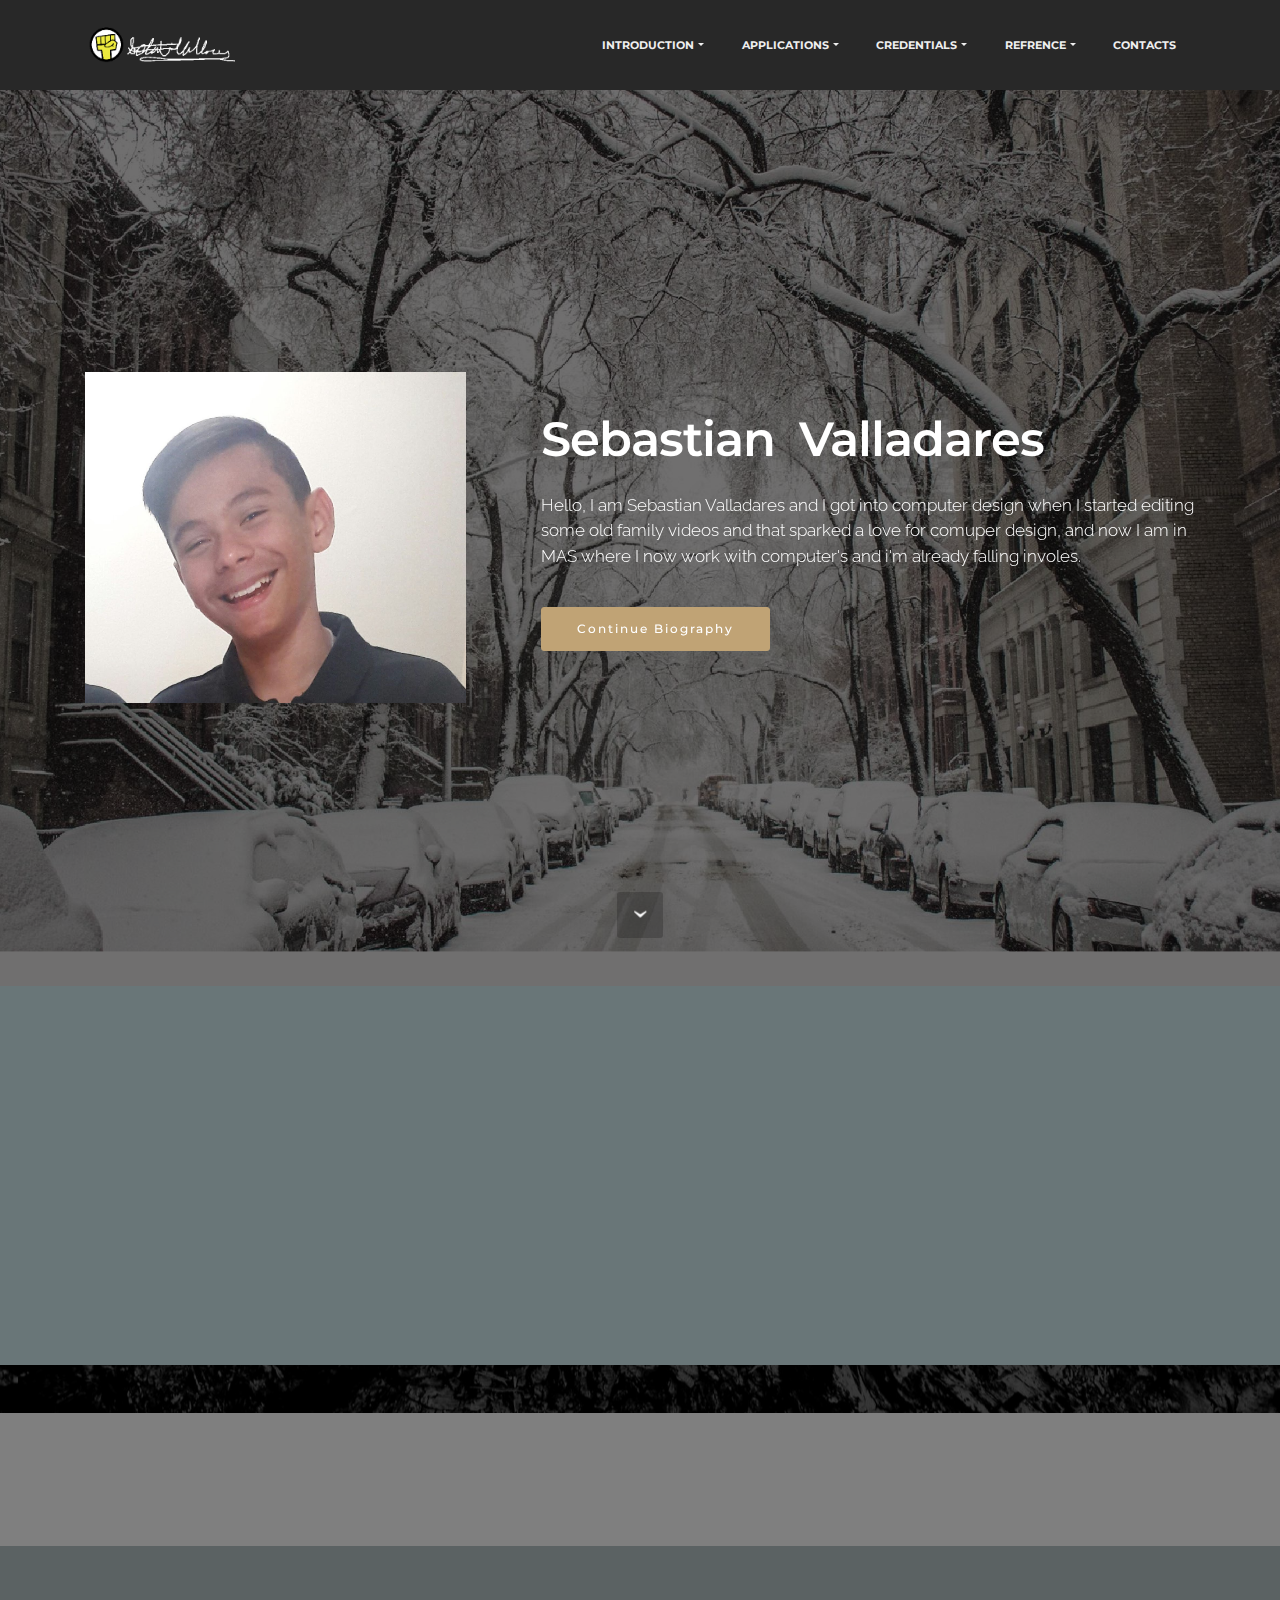
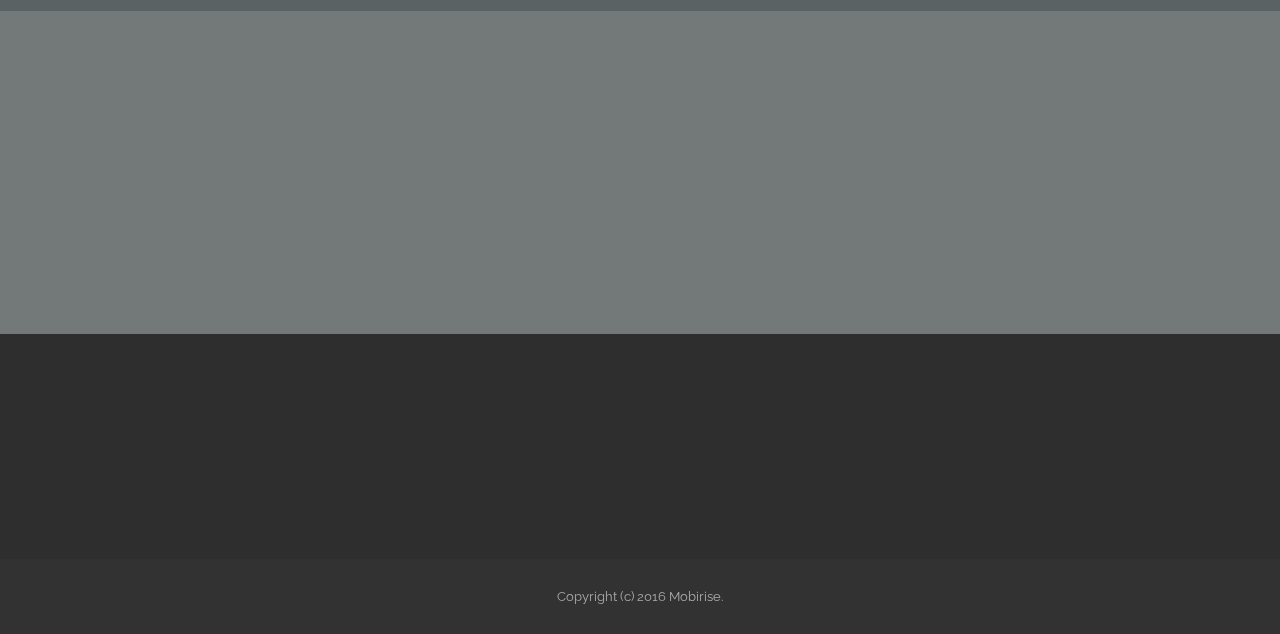
<file: index.htm>
<!DOCTYPE html>
<html>
<head>
  <!-- Site made with Mobirise Website Builder v3.11.1, https://mobirise.com -->
  <meta charset="UTF-8">
  <meta http-equiv="X-UA-Compatible" content="IE=edge">
  <meta name="generator" content="Mobirise v3.11.1, mobirise.com">
  <meta name="viewport" content="width=device-width, initial-scale=1">
  <link rel="shortcut icon" href="assets/images/sebastian-valladares-png-384x128.png" type="image/x-icon">
  <meta name="description" content="">
  
  <link rel="stylesheet" href="https://fonts.googleapis.com/css?family=Lora:400,700,400italic,700italic&amp;subset=latin">
  <link rel="stylesheet" href="https://fonts.googleapis.com/css?family=Montserrat:400,700">
  <link rel="stylesheet" href="https://fonts.googleapis.com/css?family=Raleway:100,100i,200,200i,300,300i,400,400i,500,500i,600,600i,700,700i,800,800i,900,900i">
  <link rel="stylesheet" href="assets/bootstrap-material-design-font/css/material.css">
  <link rel="stylesheet" href="assets/web/assets/mobirise-icons/mobirise-icons.css">
  <link rel="stylesheet" href="assets/et-line-font-plugin/style.css">
  <link rel="stylesheet" href="assets/tether/tether.min.css">
  <link rel="stylesheet" href="assets/bootstrap/css/bootstrap.min.css">
  <link rel="stylesheet" href="assets/dropdown/css/style.css">
  <link rel="stylesheet" href="assets/animate.css/animate.min.css">
  <link rel="stylesheet" href="assets/theme/css/style.css">
  <link rel="stylesheet" href="assets/mobirise/css/mbr-additional.css" type="text/css">
  
  
  
</head>
<body>
<section id="menu-0">

    <nav class="navbar navbar-dropdown navbar-fixed-top">
        <div class="container">

            <div class="mbr-table">
                <div class="mbr-table-cell">

                    <div class="navbar-brand">
                        <a href="https://mobirise.com" class="navbar-logo"><img src="assets/images/sebastian-valladares-png-384x128.png" alt="Mobirise"></a>
                        <a class="navbar-caption" href="https://mobirise.com"></a>
                    </div>

                </div>
                <div class="mbr-table-cell">

                    <button class="navbar-toggler pull-xs-right hidden-md-up" type="button" data-toggle="collapse" data-target="#exCollapsingNavbar">
                        <div class="hamburger-icon"></div>
                    </button>

                    <ul class="nav-dropdown collapse pull-xs-right nav navbar-nav navbar-toggleable-sm" id="exCollapsingNavbar"><li class="nav-item"><a class="nav-link link" href="https://mobirise.com/"></a></li><li class="nav-item"><a class="nav-link link" href="https://mobirise.com/" aria-expanded="false"></a></li><li class="nav-item"><a class="nav-link link" href="https://mobirise.com/" aria-expanded="false"></a></li><li class="nav-item dropdown"><a class="nav-link link dropdown-toggle" href="index.htm" aria-expanded="false" data-toggle="dropdown-submenu">INTRODUCTION</a><div class="dropdown-menu"><a class="dropdown-item" href="index.htm">Picture. Video</a></div></li><li class="nav-item dropdown"><a class="nav-link link dropdown-toggle" href="https://mobirise.com/" aria-expanded="false" data-toggle="dropdown-submenu">APPLICATIONS</a><div class="dropdown-menu"><a class="dropdown-item" href="page2.html">Adobe Photoshop</a><a class="dropdown-item" href="#">Adobe Illustrator</a><div class="dropdown"><a class="dropdown-item dropdown-toggle" href="#" data-toggle="dropdown-submenu" aria-expanded="false">Microsoft Office Suite</a><div class="dropdown-menu dropdown-submenu"><div class="dropdown"><a class="dropdown-item dropdown-toggle" href="#" data-toggle="dropdown-submenu" aria-expanded="false">Microsoft Word</a><div class="dropdown-menu dropdown-submenu"><a class="dropdown-item" href="#">Discuss It 6</a></div></div><a class="dropdown-item" href="#">Microsoft Powerpoint</a></div></div></div></li><li class="nav-item dropdown"><a class="nav-link link dropdown-toggle" data-toggle="dropdown-submenu" href="page2.html" aria-expanded="false" target="_blank">CREDENTIALS</a><div class="dropdown-menu"><a class="dropdown-item" href="http://forums.mobirise.com/"></a><a class="dropdown-item" href="page6.html">Certifications</a><a class="dropdown-item" href="page6.html"></a></div></li><li class="nav-item dropdown"><a class="nav-link link dropdown-toggle" href="page2.html" aria-expanded="false" target="_blank" data-toggle="dropdown-submenu">REFRENCE</a><div class="dropdown-menu"><a class="dropdown-item" href="#">Mr. Pate<br></a><a class="dropdown-item" href="#">Family Member<br></a><a class="dropdown-item" href="#">Community Member</a><a class="dropdown-item" href="#">Administrator</a></div></li><li class="nav-item"><a class="nav-link link" href="page6.html" aria-expanded="false" target="_blank">CONTACTS</a></li></ul>
                    <button hidden="" class="navbar-toggler navbar-close" type="button" data-toggle="collapse" data-target="#exCollapsingNavbar">
                        <div class="close-icon"></div>
                    </button>

                </div>
            </div>

        </div>
    </nav>

</section>

<section class="engine"><a rel="external" href="https://mobirise.com">mobirise.com</a></section><section class="mbr-section article mbr-section__container mbr-after-navbar" id="content1-y" style="background-color: rgb(126, 155, 159); padding-top: 40px; padding-bottom: 20px;">

    <div class="container">
        <div class="row">
            <div class="col-xs-12 lead"><ul><li><strong><em>Continue Biography...</em></strong></li></ul></div>
        </div>
    </div>

</section>

<section class="mbr-section mbr-section-hero mbr-section-full header2 mbr-parallax-background" id="header2-v" style="background-image: url(assets/images/mbr-1-2000x1333.jpg);">

    <div class="mbr-overlay" style="opacity: 0.6; background-color: rgb(16, 15, 15);">
    </div>

    <div class="mbr-table mbr-table-full">
        <div class="mbr-table-cell">

            <div class="container">
                <div class="mbr-section row">
                    <div class="mbr-table-md-up">
                        
                        <div class="mbr-table-cell mbr-right-padding-md-up mbr-valign-top col-md-7 image-size" style="width: 40%;">
                            <div class="mbr-figure"><img src="assets/images/20160822-062940-1400x1215.jpg"></div>
                        </div>
                        <div class="mbr-table-cell col-md-5 text-xs-center text-md-left content-size">

                            <h3 class="mbr-section-title display-2">Sebastian &nbsp;Valladares</h3>

                            <div class="mbr-section-text lead">
                                <p>Hello, I am Sebastian Valladares and I got into computer design when I started editing some old family videos and that sparked a love for comuper design, and now I am in MAS where I now work with computer's and i'm already falling involes.</p>
                            </div>

                            <div class="mbr-section-btn"><a class="btn btn-primary" href="https://mobirise.com">Continue Biography</a></div>

                        </div>

                        
                        

                    </div>
                </div>
            </div>

        </div>
    </div>

    <div class="mbr-arrow mbr-arrow-floating hidden-sm-down" aria-hidden="true"><a href="#features4-x"><i class="mbr-arrow-icon"></i></a></div>

</section>

<section class="mbr-cards mbr-section mbr-section-nopadding" id="features4-x" style="background-color: rgb(105, 118, 120);">

    

    <div class="mbr-cards-row row">
        <div class="mbr-cards-col col-xs-12 col-lg-3" style="padding-top: 40px; padding-bottom: 40px;">
            <div class="container">
                <div class="card cart-block">
                    <div class="card-img iconbox"><a href="https://mobirise.com" class="mbri-android mbr-iconfont mbr-iconfont-features4" style="color: rgb(76, 105, 114);"></a></div>
                    <div class="card-block">
                        <h4 class="card-title">Digital Desinger</h4>
                        <h5 class="card-subtitle">Digital Designer</h5>
                        <p class="card-text">Working for a designer and help create visuals for a clothing company or a digital design company for a job</p>
                        
                    </div>
                </div>
            </div>
        </div>
        <div class="mbr-cards-col col-xs-12 col-lg-3" style="padding-top: 40px; padding-bottom: 40px;">
            <div class="container">
                <div class="card cart-block">
                    <div class="card-img iconbox"><a href="https://mobirise.com" class="mbri-change-style mbr-iconfont mbr-iconfont-features4" style="color: rgb(76, 105, 114);"></a></div>
                    <div class="card-block">
                        <h4 class="card-title">Video Game Designer</h4>
                        <h5 class="card-subtitle">Video Game Designer&nbsp;</h5>
                        <p class="card-text">I can work for the digital design department and illustrate the cover for the games and work for famous company's</p>
                        
                    </div>
                </div>
          </div>
        </div>
        <div class="mbr-cards-col col-xs-12 col-lg-3" style="padding-top: 40px; padding-bottom: 40px;">
            <div class="container">
                <div class="card cart-block">
                    <div class="card-img iconbox"><a href="https://mobirise.com" class="mbri-calendar mbr-iconfont mbr-iconfont-features4" style="color: rgb(76, 105, 114);"></a></div>
                    <div class="card-block">
                        <h4 class="card-title">Certified on Photoshop</h4>
                        <h5 class="card-subtitle">Get Certified on Photoshop</h5>
                        <p class="card-text">Get Cretified on Photoshop so I cna get more job oppurtunities and become sucessful. in the future and get into a good collage</p>
                        
                    </div>
                </div>
            </div>
        </div>
        <div class="mbr-cards-col col-xs-12 col-lg-3" style="padding-top: 40px; padding-bottom: 40px;">
            <div class="container">
                <div class="card cart-block">
                    <div class="card-img iconbox"><a href="https://mobirise.com" class="mbri-file mbr-iconfont mbr-iconfont-features4" style="color: rgb(76, 105, 114);"></a></div>
                    <div class="card-block">
                        <h4 class="card-title">Write Mystery Books</h4>
                        <h5 class="card-subtitle">Write Myserty Books</h5>
                        <p class="card-text">Write Mystery books and make them into a series<br>for the public. and possibly become a sucessful writer</p>
                        
                    </div>
                </div>
            </div>
        </div>
        
        
    </div>
</section>

<section class="mbr-section mbr-parallax-background" id="content5-15" style="background-image: url(assets/images/dark-black-and-white-abstract-black-background-76353-1920x1080-2000x1125.jpg); padding-top: 40px; padding-bottom: 0px;">

    <div class="mbr-overlay" style="opacity: 0.5; background-color: rgb(0, 0, 0);">
    </div>

    <div class="container">
        <h3 class="mbr-section-title display-2">&nbsp; &nbsp; &nbsp; &nbsp; &nbsp; &nbsp; &nbsp; &nbsp; &nbsp; &nbsp; &nbsp;Sebastian Valladares..</h3>
        <div class="lead"><p>&nbsp; &nbsp; &nbsp; &nbsp; &nbsp; &nbsp; &nbsp; &nbsp; &nbsp; &nbsp; &nbsp; &nbsp; &nbsp; &nbsp; &nbsp; &nbsp; &nbsp; &nbsp; &nbsp; &nbsp; &nbsp; &nbsp; &nbsp; &nbsp; &nbsp; " I ain't happy I'm feeling glad I got sunshine in a bag." Damon Albarn.</p></div>
    </div>

</section>

<section class="mbr-section article mbr-section__container" id="content1-12" style="background-color: rgb(91, 98, 99); padding-top: 20px; padding-bottom: 20px;">

    <div class="container">
        <div class="row">
            <div class="col-xs-12 lead"><strong><em>Continue Biography....</em></strong></div>
        </div>
    </div>

</section>

<section class="mbr-section article mbr-section__container" id="content7-z" style="background-color: rgb(115, 120, 121); padding-top: 20px; padding-bottom: 20px;">

    <div class="container">
        <div class="row">
            <div class="col-xs-12 col-md-4 lead"><p>Make your own website in a few clicks! Mobirise helps you cut down development time by providing you with a flexible website editor with a drag and drop interface. MobiRise Website Builder creates responsive, retina and mobile friendly websites in a few clicks. Mobirise is one of the easiest website development tools available today. It also gives you the freedom to develop as many websites as you like given the fact that it is a desktop app.</p></div>
            <div class="col-xs-12 col-md-4 lead"><p>Make your own website in a few clicks! Mobirise helps you cut down development time by providing you with a flexible website editor with a drag and drop interface. MobiRise Website Builder creates responsive, retina and mobile friendly websites in a few clicks. Mobirise is one of the easiest website development tools available today. It also gives you the freedom to develop as many websites as you like given the fact that it is a desktop app.</p></div>
            <div class="col-xs-12 col-md-4 lead"><p>Make your own website in a few clicks! Mobirise helps you cut down development time by providing you with a flexible website editor with a drag and drop interface. MobiRise Website Builder creates responsive, retina and mobile friendly websites in a few clicks. Mobirise is one of the easiest website development tools available today. It also gives you the freedom to develop as many websites as you like given the fact that it is a desktop app.</p></div>
        </div>
    </div>

</section>

<section class="mbr-section mbr-section-md-padding mbr-footer footer1" id="contacts1-13" style="background-color: rgb(46, 46, 46); padding-top: 60px; padding-bottom: 30px;">
    
    <div class="container">
        <div class="row">
            <div class="mbr-footer-content col-xs-12 col-md-3">
                <div><img src="assets/images/logo.png"></div>
            </div>
            <div class="mbr-footer-content col-xs-12 col-md-3">
                <p><strong>Address</strong><br>15015 SW 24 STREET MIAMI, FL 33185<br></p>
            </div>
            <div class="mbr-footer-content col-xs-12 col-md-3">
                <p><strong>Contacts</strong><br>
Email: svalladares@miamiartsstudio.com<br>
Phone: 786-780-8901<br><br></p>
            </div>
            <div class="mbr-footer-content col-xs-12 col-md-3">
                <p><strong>Links</strong><br>
<a class="text-primary" href="https://mobirise.com/">Website builder</a><br>
<a class="text-primary" href="https://mobirise.com/mobirise-free-win.zip">Download for Windows</a><br>
<a class="text-primary" href="https://mobirise.com/mobirise-free-mac.zip">Download for Mac</a></p>
            </div>

        </div>
    </div>
</section>

<footer class="mbr-small-footer mbr-section mbr-section-nopadding" id="footer1-2" style="background-color: rgb(50, 50, 50); padding-top: 1.75rem; padding-bottom: 1.75rem;">
    
    <div class="container">
        <p class="text-xs-center">Copyright (c) 2016 Mobirise.</p>
    </div>
</footer>


  <script src="assets/web/assets/jquery/jquery.min.js"></script>
  <script src="assets/tether/tether.min.js"></script>
  <script src="assets/bootstrap/js/bootstrap.min.js"></script>
  <script src="assets/smooth-scroll/SmoothScroll.js"></script>
  <script src="assets/dropdown/js/script.min.js"></script>
  <script src="assets/touchSwipe/jquery.touchSwipe.min.js"></script>
  <script src="assets/viewportChecker/jquery.viewportchecker.js"></script>
  <script src="assets/jarallax/jarallax.js"></script>
  <script src="assets/theme/js/script.js"></script>
  
  
  <input name="animation" type="hidden">
  </body>
</html>
</file>
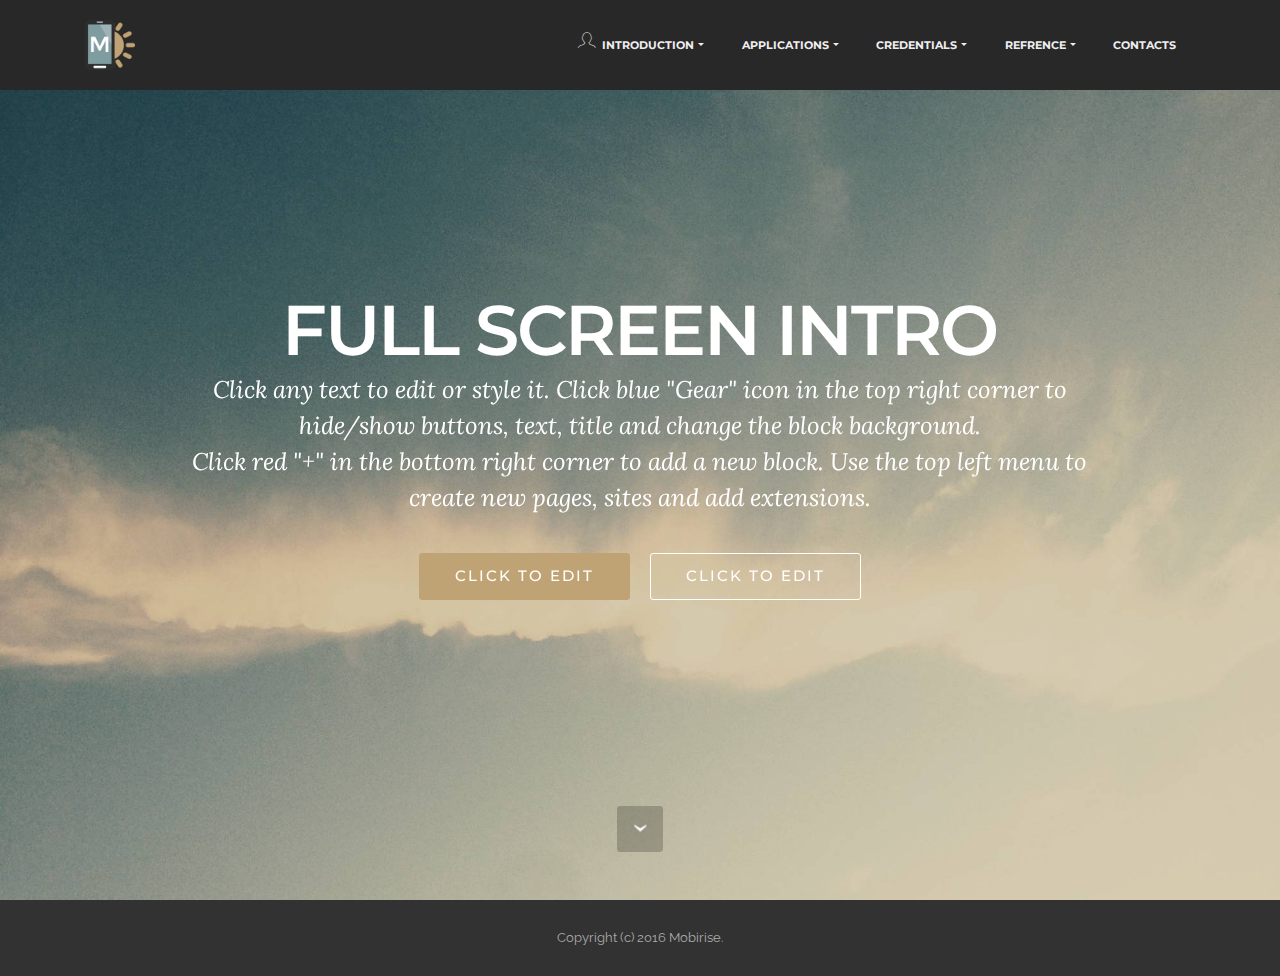
<file: index 2.html>
<!DOCTYPE html>
<html>
<head>
  <!-- Site made with Mobirise Website Builder v3.11.1, https://mobirise.com -->
  <meta charset="UTF-8">
  <meta http-equiv="X-UA-Compatible" content="IE=edge">
  <meta name="generator" content="Mobirise v3.11.1, mobirise.com">
  <meta name="viewport" content="width=device-width, initial-scale=1">
  <link rel="shortcut icon" href="assets/images/logo.png" type="image/x-icon">
  <meta name="description" content="">
  
  <link rel="stylesheet" href="https://fonts.googleapis.com/css?family=Lora:400,700,400italic,700italic&amp;subset=latin">
  <link rel="stylesheet" href="https://fonts.googleapis.com/css?family=Montserrat:400,700">
  <link rel="stylesheet" href="https://fonts.googleapis.com/css?family=Raleway:100,100i,200,200i,300,300i,400,400i,500,500i,600,600i,700,700i,800,800i,900,900i">
  <link rel="stylesheet" href="assets/bootstrap-material-design-font/css/material.css">
  <link rel="stylesheet" href="assets/et-line-font-plugin/style.css">
  <link rel="stylesheet" href="assets/tether/tether.min.css">
  <link rel="stylesheet" href="assets/bootstrap/css/bootstrap.min.css">
  <link rel="stylesheet" href="assets/dropdown/css/style.css">
  <link rel="stylesheet" href="assets/animate.css/animate.min.css">
  <link rel="stylesheet" href="assets/theme/css/style.css">
  <link rel="stylesheet" href="assets/mobirise/css/mbr-additional.css" type="text/css">
  
  
  
</head>
<body>
<section id="menu-0">

    <nav class="navbar navbar-dropdown navbar-fixed-top">
        <div class="container">

            <div class="mbr-table">
                <div class="mbr-table-cell">

                    <div class="navbar-brand">
                        <a href="https://mobirise.com" class="navbar-logo"><img src="assets/images/logo.png" alt="Mobirise"></a>
                        <a class="navbar-caption" href="https://mobirise.com"></a>
                    </div>

                </div>
                <div class="mbr-table-cell">

                    <button class="navbar-toggler pull-xs-right hidden-md-up" type="button" data-toggle="collapse" data-target="#exCollapsingNavbar">
                        <div class="hamburger-icon"></div>
                    </button>

                    <ul class="nav-dropdown collapse pull-xs-right nav navbar-nav navbar-toggleable-sm" id="exCollapsingNavbar"><li class="nav-item"><a class="nav-link link" href="https://mobirise.com/"></a></li><li class="nav-item"><a class="nav-link link" href="https://mobirise.com/" aria-expanded="false"></a></li><li class="nav-item"><a class="nav-link link" href="https://mobirise.com/" aria-expanded="false"></a></li><li class="nav-item dropdown open"><a class="nav-link link dropdown-toggle" href="https://mobirise.com/" aria-expanded="true" data-toggle="dropdown-submenu"><span class="etl-icon icon-profile-male mbr-iconfont mbr-iconfont-btn"></span>INTRODUCTION</a><div class="dropdown-menu"><a class="dropdown-item" href="page4.html">Pictures.Video</a></div></li><li class="nav-item dropdown"><a class="nav-link link dropdown-toggle" href="https://mobirise.com/" aria-expanded="false" data-toggle="dropdown-submenu">APPLICATIONS</a><div class="dropdown-menu"><div class="dropdown"><a class="dropdown-item dropdown-toggle" href="page3.html" data-toggle="dropdown-submenu" aria-expanded="false">Office Suite</a><div class="dropdown-menu dropdown-submenu"><a class="dropdown-item" href="#">Microsoft Word</a><a class="dropdown-item" href="#">Microsoft PowerPoint</a><a class="dropdown-item" href="#"></a><a class="dropdown-item" href="#"></a></div></div><a class="dropdown-item" href="page3.html" aria-expanded="false">Adobe Photoshop</a><a class="dropdown-item" href="page3.html" aria-expanded="false">Adobe Illustrator</a><a class="dropdown-item" href="page3.html" aria-expanded="false">123D</a></div></li><li class="nav-item dropdown"><a class="nav-link link dropdown-toggle" data-toggle="dropdown-submenu" href="page2.html" aria-expanded="false" target="_blank">CREDENTIALS</a><div class="dropdown-menu"><a class="dropdown-item" href="http://forums.mobirise.com/"></a><a class="dropdown-item" href="page6.html">Certifications</a><a class="dropdown-item" href="page6.html"></a></div></li><li class="nav-item dropdown"><a class="nav-link link dropdown-toggle" href="page2.html" aria-expanded="false" target="_blank" data-toggle="dropdown-submenu">REFRENCE</a><div class="dropdown-menu"><a class="dropdown-item" href="#">Mr. Pate<br></a><a class="dropdown-item" href="#">Family Member<br></a><a class="dropdown-item" href="#">Community Member</a><a class="dropdown-item" href="#">Administrator</a></div></li><li class="nav-item"><a class="nav-link link" href="page2.html" aria-expanded="false" target="_blank">CONTACTS</a></li></ul>
                    <button hidden="" class="navbar-toggler navbar-close" type="button" data-toggle="collapse" data-target="#exCollapsingNavbar">
                        <div class="close-icon"></div>
                    </button>

                </div>
            </div>

        </div>
    </nav>

</section>

<section class="engine"><a rel="external" href="https://mobirise.com">Mobirise Web Site Builder</a></section><section class="mbr-section mbr-section-hero mbr-section-full mbr-parallax-background mbr-section-with-arrow mbr-after-navbar" id="header1-1" style="background-image: url(assets/images/jumbotron.jpg);">

    

    <div class="mbr-table-cell">

        <div class="container">
            <div class="row">
                <div class="mbr-section col-md-10 col-md-offset-1 text-xs-center">

                    <h1 class="mbr-section-title display-1">FULL SCREEN INTRO</h1>
                    <p class="mbr-section-lead lead">Click any text to edit or style it. Click blue "Gear" icon in the top right corner to hide/show buttons, text, title and change the block background. <br> Click red "+" in the bottom right corner to add a new block. Use the top left menu to create new pages, sites and add extensions.</p>
                    <div class="mbr-section-btn"><a class="btn btn-lg btn-primary" href="https://mobirise.com">CLICK TO EDIT</a> <a class="btn btn-lg btn-white btn-white-outline" href="https://mobirise.com">CLICK TO EDIT</a></div>
                </div>
            </div>
        </div>
    </div>

    <div class="mbr-arrow mbr-arrow-floating" aria-hidden="true"><a href="#footer1-2"><i class="mbr-arrow-icon"></i></a></div>

</section>

<footer class="mbr-small-footer mbr-section mbr-section-nopadding" id="footer1-2" style="background-color: rgb(50, 50, 50); padding-top: 1.75rem; padding-bottom: 1.75rem;">
    
    <div class="container">
        <p class="text-xs-center">Copyright (c) 2016 Mobirise.</p>
    </div>
</footer>


  <script src="assets/web/assets/jquery/jquery.min.js"></script>
  <script src="assets/tether/tether.min.js"></script>
  <script src="assets/bootstrap/js/bootstrap.min.js"></script>
  <script src="assets/smooth-scroll/SmoothScroll.js"></script>
  <script src="assets/dropdown/js/script.min.js"></script>
  <script src="assets/touchSwipe/jquery.touchSwipe.min.js"></script>
  <script src="assets/viewportChecker/jquery.viewportchecker.js"></script>
  <script src="assets/jarallax/jarallax.js"></script>
  <script src="assets/theme/js/script.js"></script>
  
  
  <input name="animation" type="hidden">
  </body>
</html>
</file>
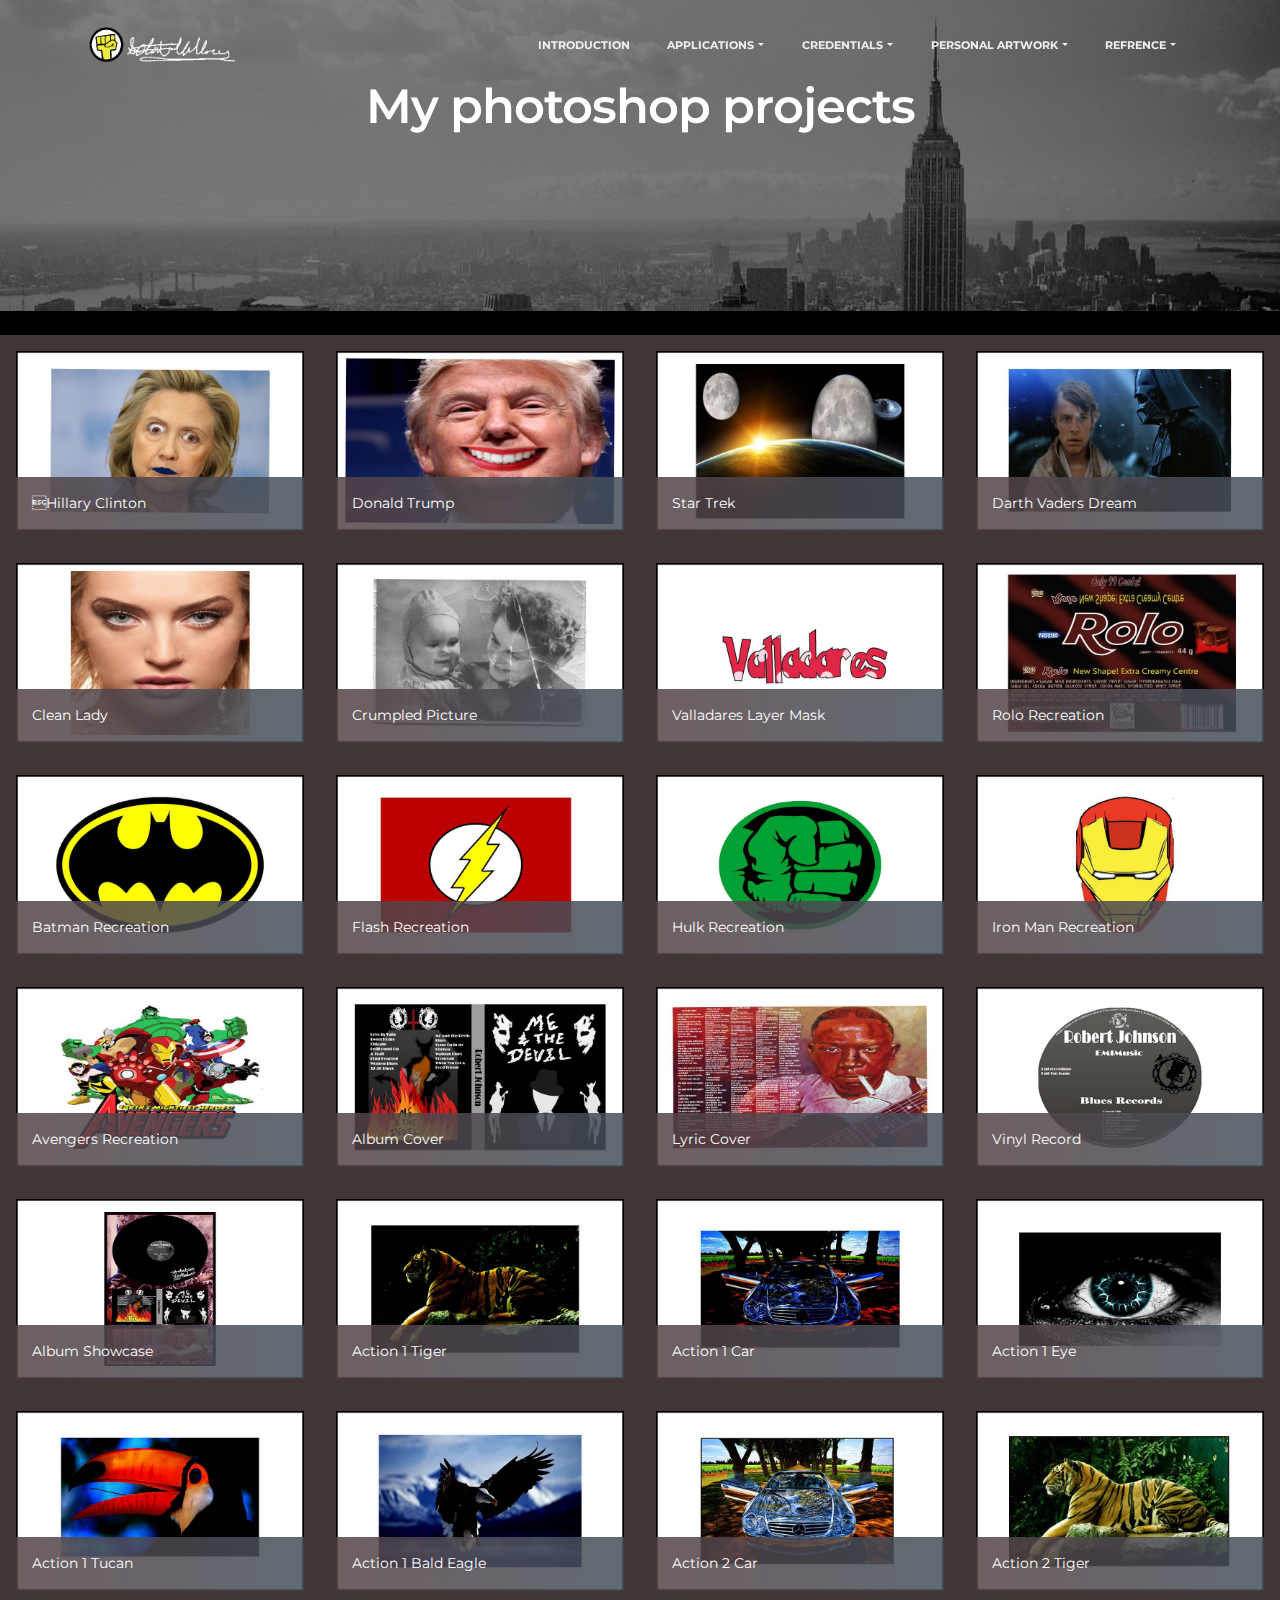
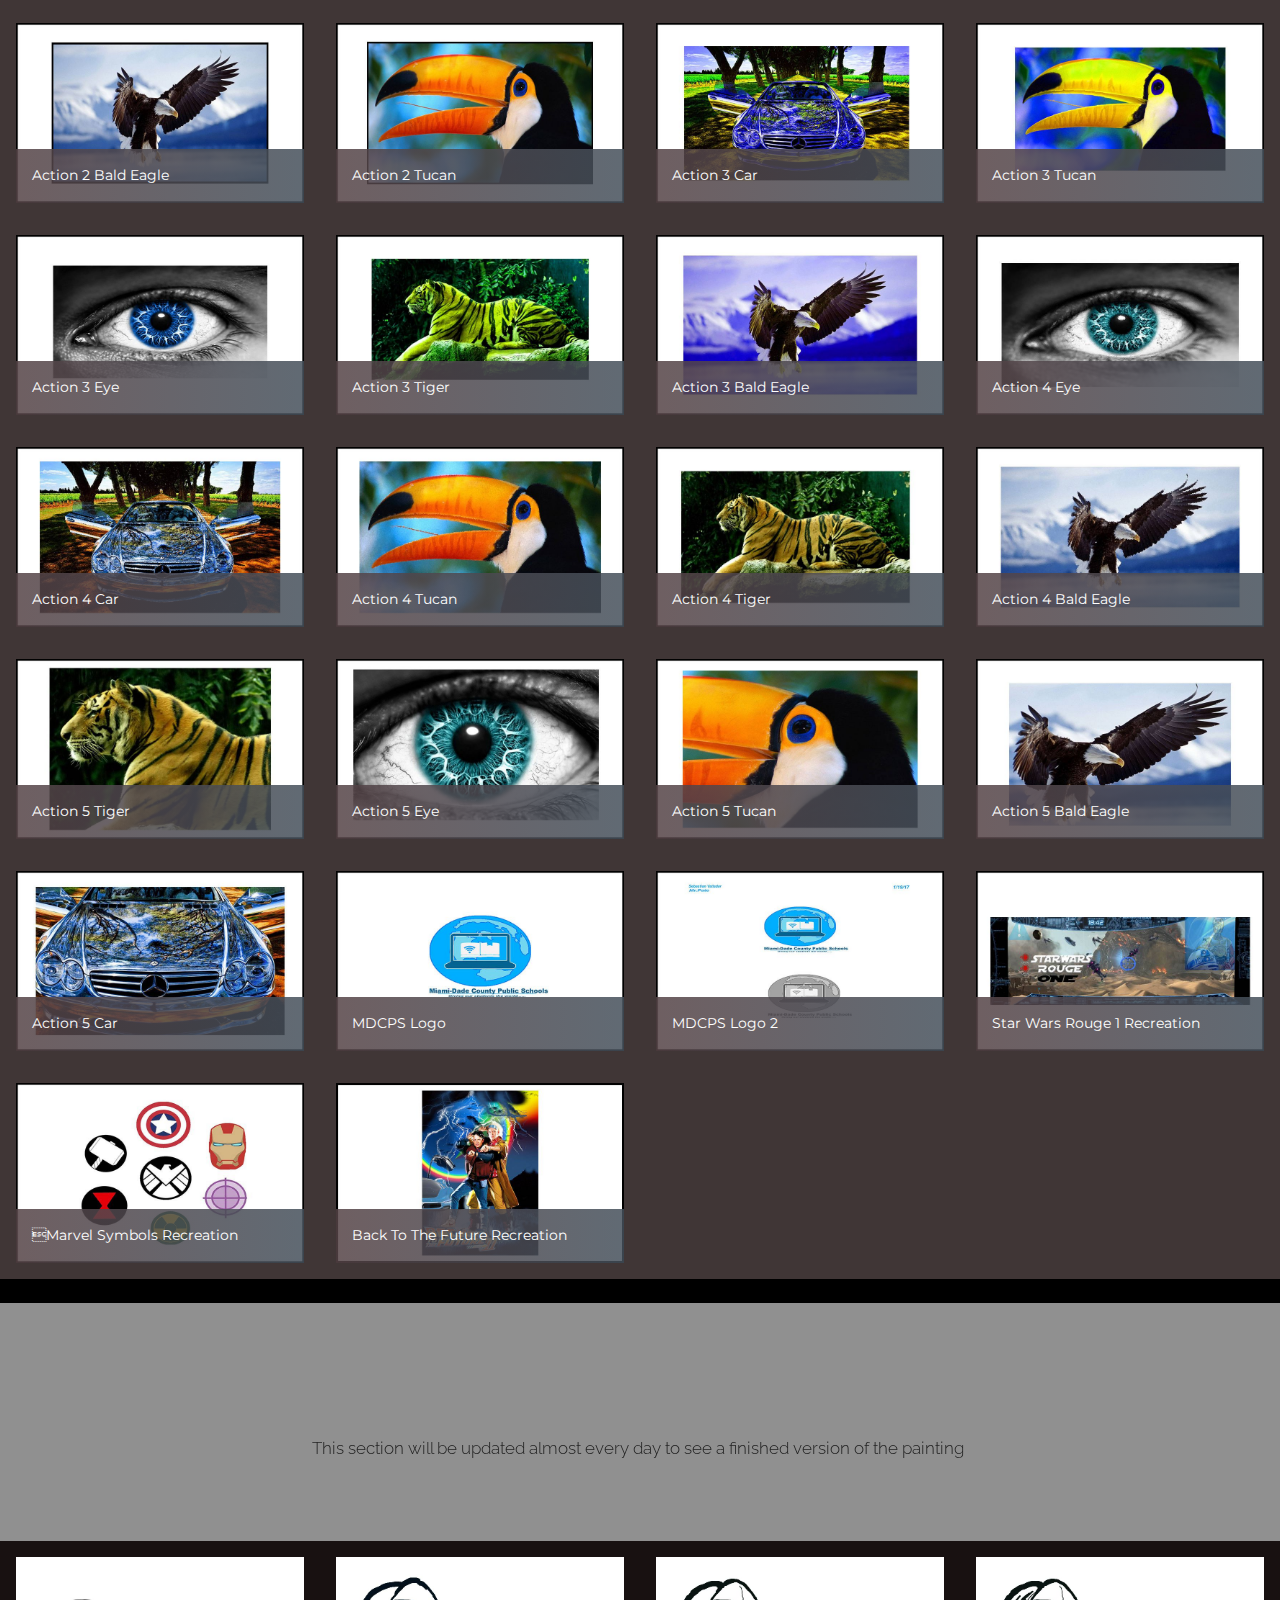
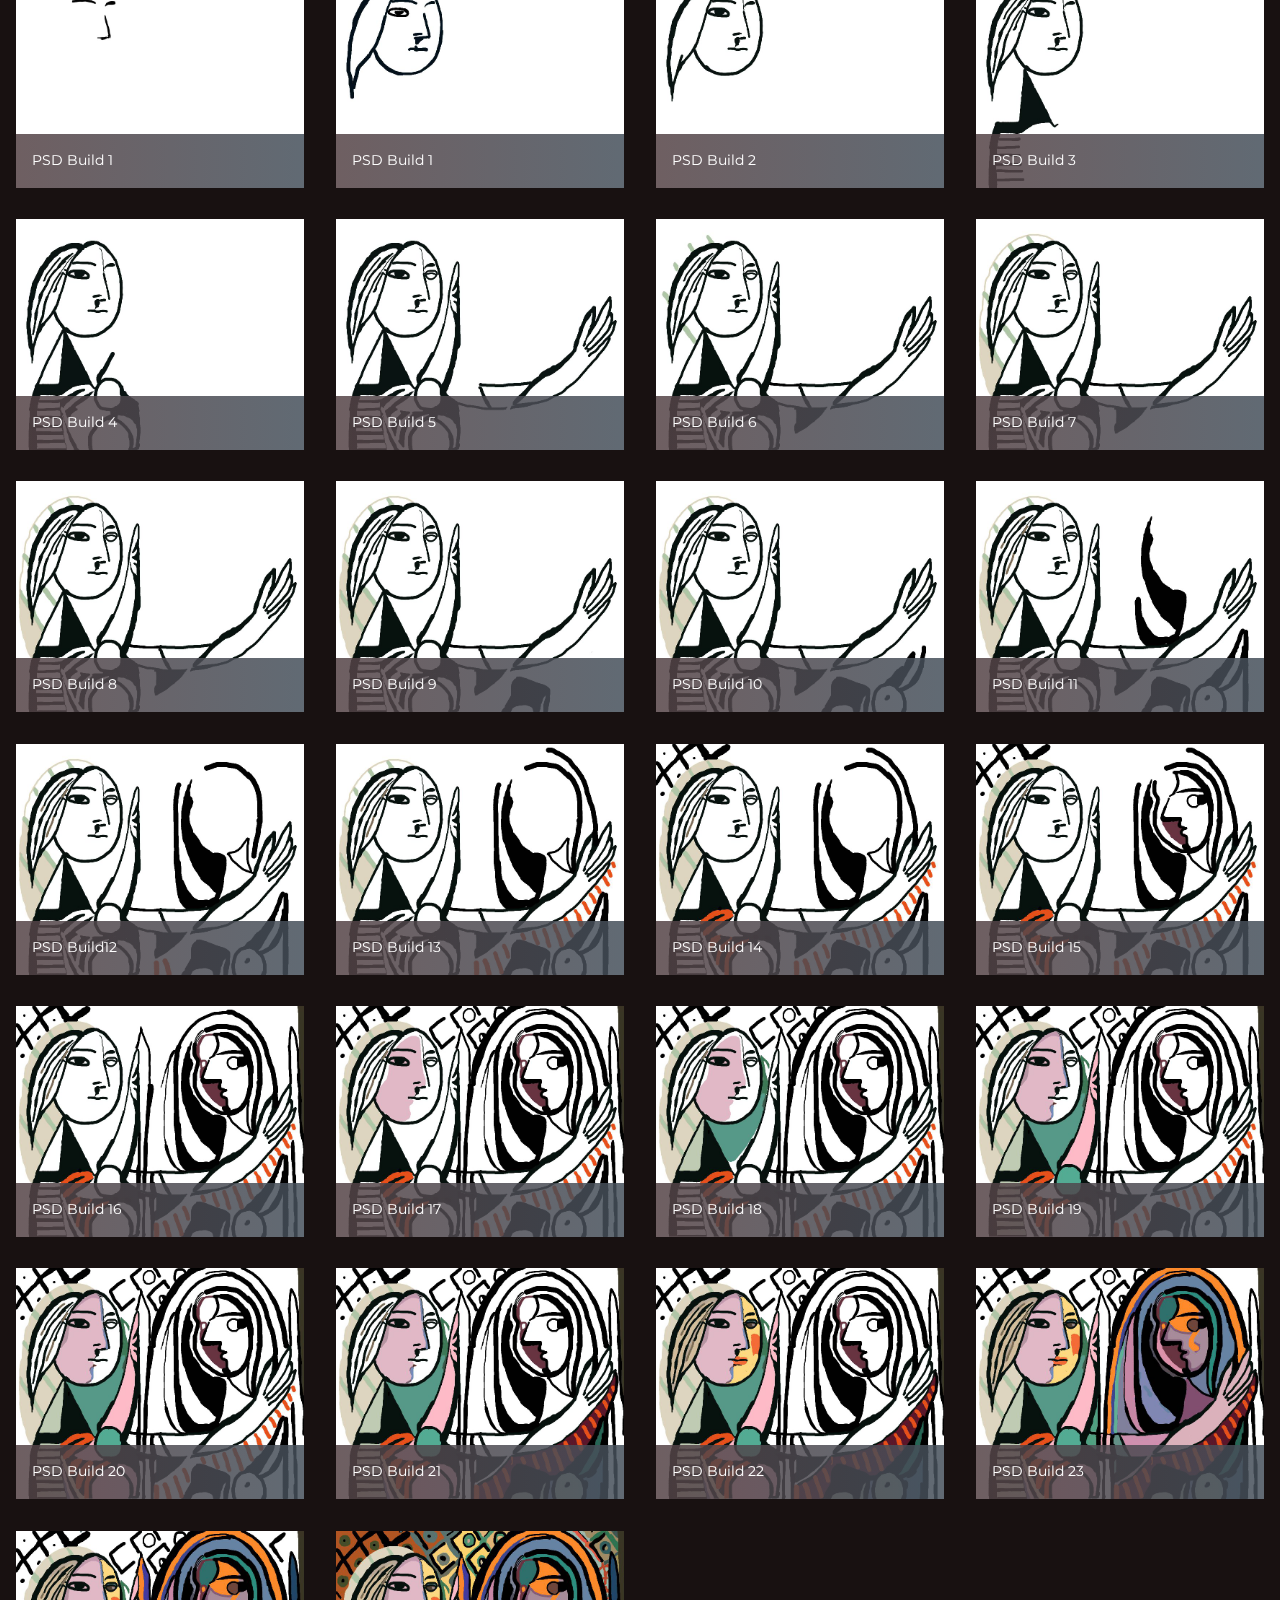
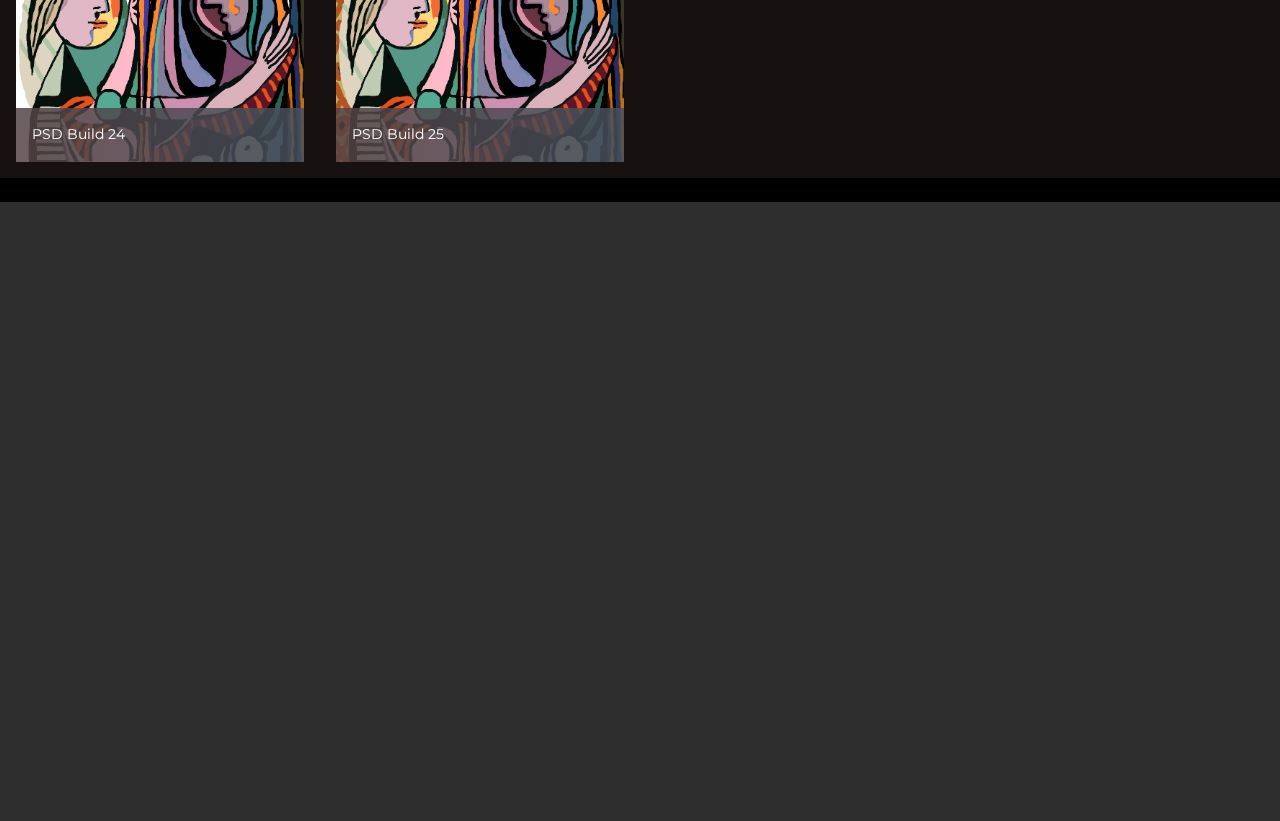
<file: page2.html>
<!DOCTYPE html>
<html>
<head>
  <!-- Site made with Mobirise Website Builder v3.11.1, https://mobirise.com -->
  <meta charset="UTF-8">
  <meta http-equiv="X-UA-Compatible" content="IE=edge">
  <meta name="generator" content="Mobirise v3.11.1, mobirise.com">
  <meta name="viewport" content="width=device-width, initial-scale=1">
  <link rel="shortcut icon" href="assets/images/sebastian-valladares-png-384x1281.png" type="image/x-icon">
  <meta name="description" content="Web Generator Description">
  <title>Sebastian Valladares</title>
  <link rel="stylesheet" href="https://fonts.googleapis.com/css?family=Lora:400,700,400italic,700italic&amp;subset=latin">
  <link rel="stylesheet" href="https://fonts.googleapis.com/css?family=Montserrat:400,700">
  <link rel="stylesheet" href="https://fonts.googleapis.com/css?family=Raleway:100,100i,200,200i,300,300i,400,400i,500,500i,600,600i,700,700i,800,800i,900,900i">
  <link rel="stylesheet" href="assets/bootstrap-material-design-font/css/material.css">
  <link rel="stylesheet" href="assets/et-line-font-plugin/style.css">
  <link rel="stylesheet" href="assets/tether/tether.min.css">
  <link rel="stylesheet" href="assets/bootstrap/css/bootstrap.min.css">
  <link rel="stylesheet" href="assets/dropdown/css/style.css">
  <link rel="stylesheet" href="assets/animate.css/animate.min.css">
  <link rel="stylesheet" href="assets/socicon/css/styles.css">
  <link rel="stylesheet" href="assets/theme/css/style.css">
  <link rel="stylesheet" href="assets/mobirise-gallery/style.css">
  <link rel="stylesheet" href="assets/mobirise/css/mbr-additional.css" type="text/css">
  
  
  
</head>
<body>
<section id="menu-0">

    <nav class="navbar navbar-dropdown bg-color transparent navbar-fixed-top">
        <div class="container">

            <div class="mbr-table">
                <div class="mbr-table-cell">

                    <div class="navbar-brand">
                        <a href="index.html" class="navbar-logo"><img src="assets/images/sebastian-valladares-png-384x128.png" alt="Mobirise"></a>
                        <a class="navbar-caption" href="https://mobirise.com"></a>
                    </div>

                </div>
                <div class="mbr-table-cell">

                    <button class="navbar-toggler pull-xs-right hidden-md-up" type="button" data-toggle="collapse" data-target="#exCollapsingNavbar">
                        <div class="hamburger-icon"></div>
                    </button>

                    <ul class="nav-dropdown collapse pull-xs-right nav navbar-nav navbar-toggleable-sm" id="exCollapsingNavbar"><li class="nav-item"><a class="nav-link link" href="https://mobirise.com/"></a></li><li class="nav-item"><a class="nav-link link" href="https://mobirise.com/" aria-expanded="false"></a></li><li class="nav-item"><a class="nav-link link" href="https://mobirise.com/" aria-expanded="false"></a></li><li class="nav-item dropdown"><a class="nav-link link" href="introduction.html" aria-expanded="false" target="_blank">INTRODUCTION</a></li><li class="nav-item dropdown"><a class="nav-link link dropdown-toggle" href="https://mobirise.com/" aria-expanded="false" data-toggle="dropdown-submenu">APPLICATIONS</a><div class="dropdown-menu"><a class="dropdown-item" href="page2.html">Adobe Photoshop</a><a class="dropdown-item" href="page9.html">Adobe Illustrator</a><a class="dropdown-item" href="page6.html">Adobe&nbsp;premiere</a><div class="dropdown"><a class="dropdown-item dropdown-toggle" href="#" data-toggle="dropdown-submenu" aria-expanded="false">Microsoft Office Suite</a><div class="dropdown-menu dropdown-submenu"><div class="dropdown"><a class="dropdown-item dropdown-toggle" href="#" data-toggle="dropdown-submenu" aria-expanded="false">Microsoft Word</a><div class="dropdown-menu dropdown-submenu"><a class="dropdown-item" href="https://sebastianvalladares.github.io/Discuss IT Topic 6 Sebastian Valladares.pdf" target="_blank">Discuss It 6</a></div></div><a class="dropdown-item" href="page8.html">Microsoft Powerpoint</a></div></div><a class="dropdown-item" href="page10.html" aria-expanded="false">123D</a></div></li><li class="nav-item dropdown"><a class="nav-link link dropdown-toggle" data-toggle="dropdown-submenu" href="page2.html" aria-expanded="false" target="_blank">CREDENTIALS</a><div class="dropdown-menu"><a class="dropdown-item" href="http://forums.mobirise.com/"></a><a class="dropdown-item" href="page6.html">&nbsp;Certification Adobe Photoshop</a><a class="dropdown-item" href="page6.html"></a><a class="dropdown-item" href="page7.html">&nbsp;Certification Adobe Premiere</a><a class="dropdown-item" href="page8.html">&nbsp;Certification Adobe Illustrator</a><a class="dropdown-item" href="page6.html"></a></div></li><li class="nav-item dropdown"><a class="nav-link link dropdown-toggle" href="page2.html" aria-expanded="false" target="_blank" data-toggle="dropdown-submenu">PERSONAL ARTWORK</a><div class="dropdown-menu"><a class="dropdown-item" href="page4.html">Personal Gallery</a></div></li><li class="nav-item dropdown"><a class="nav-link link dropdown-toggle" href="page2.html" aria-expanded="false" target="_blank" data-toggle="dropdown-submenu">REFRENCE</a><div class="dropdown-menu"><a class="dropdown-item" href="page5.html">Mr. Pate<br></a><a class="dropdown-item" href="page5.html">Family Member<br></a><a class="dropdown-item" href="page5.html">Community Member</a><a class="dropdown-item" href="page5.html">Administrator</a></div></li></ul>
                    <button hidden="" class="navbar-toggler navbar-close" type="button" data-toggle="collapse" data-target="#exCollapsingNavbar">
                        <div class="close-icon"></div>
                    </button>

                </div>
            </div>

        </div>
    </nav>

</section>

<section class="engine"><a rel="external" href="https://mobirise.com">Mobirise</a></section><section class="mbr-section mbr-parallax-background mbr-after-navbar" id="content5-36" style="background-image: url(assets/images/black-and-white-city-wallpaper-2000x1250.jpg); padding-top: 80px; padding-bottom: 120px;">

    <div class="mbr-overlay" style="opacity: 0.5; background-color: rgb(0, 0, 0);">
    </div>

    <div class="container">
        <h3 class="mbr-section-title display-2">My photoshop projects</h3>
        <div class="lead">&nbsp; &nbsp; &nbsp; &nbsp; &nbsp; &nbsp; &nbsp; &nbsp; &nbsp; &nbsp; &nbsp; &nbsp; &nbsp; &nbsp; &nbsp; &nbsp; &nbsp; &nbsp; &nbsp; &nbsp; &nbsp; &nbsp; .</div>
    </div>

</section>

<section class="mbr-section mbr-section__container article" id="header3-3a" style="background-color: rgb(0, 0, 0); padding-top: 0px; padding-bottom: 20px;">
    <div class="container">
        <div class="row">
            <div class="col-xs-12">
                <h3 class="mbr-section-title display-2"></h3>
                <small class="mbr-section-subtitle"></small>
            </div>
        </div>
    </div>
</section>

<section class="mbr-gallery mbr-section mbr-section-nopadding mbr-slider-carousel" id="gallery1-38" data-filter="false" style="background-color: rgb(64, 54, 54); padding-top: 0rem; padding-bottom: 0rem;">
    <!-- Filter -->
    

    <!-- Gallery -->
    <div class="mbr-gallery-row">
        <div class=" mbr-gallery-layout-default">
            <div>
                <div>
                    <div class="mbr-gallery-item mbr-gallery-item__mobirise3 mbr-gallery-item--p1" data-tags="Awesome" data-video-url="false">
                        <div href="#lb-gallery1-38" data-slide-to="0" data-toggle="modal">
                            
                            

                            <img alt="" src="assets/images/craxy-ladkfd-2000x1250-800x500.jpg">
                            
                            <span class="icon-focus"></span>
                            <span class="mbr-gallery-title">Hillary Clinton</span>
                        </div>
                    </div><div class="mbr-gallery-item mbr-gallery-item__mobirise3 mbr-gallery-item--p1" data-tags="Responsive" data-video-url="false">
                        <div href="#lb-gallery1-38" data-slide-to="1" data-toggle="modal">
                            
                            

                            <img alt="" src="assets/images/untitled-1-recovered-2000x1250-800x500.jpg">
                            
                            <span class="icon-focus"></span>
                            <span class="mbr-gallery-title">Donald Trump</span>
                        </div>
                    </div><div class="mbr-gallery-item mbr-gallery-item__mobirise3 mbr-gallery-item--p1" data-tags="Creative" data-video-url="false">
                        <div href="#lb-gallery1-38" data-slide-to="2" data-toggle="modal">
                            
                            

                            <img alt="" src="assets/images/why-me-2000x1250-800x500.jpg">
                            
                            <span class="icon-focus"></span>
                            <span class="mbr-gallery-title">Star Trek</span>
                        </div>
                    </div><div class="mbr-gallery-item mbr-gallery-item__mobirise3 mbr-gallery-item--p1" data-tags="Animated" data-video-url="false">
                        <div href="#lb-gallery1-38" data-slide-to="3" data-toggle="modal">
                            
                            

                            <img alt="" src="assets/images/uhhh-2000x1250-800x500.jpg">
                            
                            <span class="icon-focus"></span>
                            <span class="mbr-gallery-title">Darth Vaders Dream</span>
                        </div>
                    </div><div class="mbr-gallery-item mbr-gallery-item__mobirise3 mbr-gallery-item--p1" data-tags="Awesome" data-video-url="false">
                        <div href="#lb-gallery1-38" data-slide-to="4" data-toggle="modal">
                            
                            

                            <img alt="" src="assets/images/plz-help-me-2000x1250-800x500.jpg">
                            
                            <span class="icon-focus"></span>
                            <span class="mbr-gallery-title">Clean Lady</span>
                        </div>
                    </div><div class="mbr-gallery-item mbr-gallery-item__mobirise3 mbr-gallery-item--p1" data-tags="Responsive" data-video-url="false">
                        <div href="#lb-gallery1-38" data-slide-to="5" data-toggle="modal">
                            
                            

                            <img alt="" src="assets/images/ohh-plaze-2000x1250-800x500.jpg">
                            
                            <span class="icon-focus"></span>
                            <span class="mbr-gallery-title">Crumpled Picture</span>
                        </div>
                    </div><div class="mbr-gallery-item mbr-gallery-item__mobirise3 mbr-gallery-item--p1" data-tags="Animated" data-video-url="false">
                        <div href="#lb-gallery1-38" data-slide-to="6" data-toggle="modal">
                            
                            

                            <img alt="" src="assets/images/oh-baby-2000x1250-800x500.jpg">
                            
                            <span class="icon-focus"></span>
                            <span class="mbr-gallery-title">Valladares Layer Mask</span>
                        </div>
                    </div><div class="mbr-gallery-item mbr-gallery-item__mobirise3 mbr-gallery-item--p1" data-tags="Animated" data-video-url="false">
                        <div href="#lb-gallery1-38" data-slide-to="7" data-toggle="modal">
                            
                            

                            <img alt="" src="assets/images/jam-2000x1250-800x500.jpg">
                            
                            <span class="icon-focus"></span>
                            <span class="mbr-gallery-title">Rolo Recreation</span>
                        </div>
                    </div><div class="mbr-gallery-item mbr-gallery-item__mobirise3 mbr-gallery-item--p1" data-tags="Animated" data-video-url="false">
                        <div href="#lb-gallery1-38" data-slide-to="8" data-toggle="modal">
                            
                            

                            <img alt="" src="assets/images/my-life-2-2000x1250-800x500.jpg">
                            
                            <span class="icon-focus"></span>
                            <span class="mbr-gallery-title">Batman Recreation</span>
                        </div>
                    </div><div class="mbr-gallery-item mbr-gallery-item__mobirise3 mbr-gallery-item--p1" data-tags="Animated" data-video-url="false">
                        <div href="#lb-gallery1-38" data-slide-to="9" data-toggle="modal">
                            
                            

                            <img alt="" src="assets/images/nutshckj-2000x1250-800x500.jpg">
                            
                            <span class="icon-focus"></span>
                            <span class="mbr-gallery-title">Flash Recreation</span>
                        </div>
                    </div><div class="mbr-gallery-item mbr-gallery-item__mobirise3 mbr-gallery-item--p1" data-tags="Animated" data-video-url="false">
                        <div href="#lb-gallery1-38" data-slide-to="10" data-toggle="modal">
                            
                            

                            <img alt="" src="assets/images/my-life-a-mrs-2000x1250-800x500.jpg">
                            
                            <span class="icon-focus"></span>
                            <span class="mbr-gallery-title">Hulk Recreation</span>
                        </div>
                    </div><div class="mbr-gallery-item mbr-gallery-item__mobirise3 mbr-gallery-item--p1" data-tags="Animated" data-video-url="false">
                        <div href="#lb-gallery1-38" data-slide-to="11" data-toggle="modal">
                            
                            

                            <img alt="" src="assets/images/my-life-2000x1250-800x500.jpg">
                            
                            <span class="icon-focus"></span>
                            <span class="mbr-gallery-title">Iron Man Recreation</span>
                        </div>
                    </div><div class="mbr-gallery-item mbr-gallery-item__mobirise3 mbr-gallery-item--p1" data-tags="Animated" data-video-url="false">
                        <div href="#lb-gallery1-38" data-slide-to="12" data-toggle="modal">
                            
                            

                            <img alt="" src="assets/images/fried-noodls-2000x1250-800x500.jpg">
                            
                            <span class="icon-focus"></span>
                            <span class="mbr-gallery-title">Avengers Recreation</span>
                        </div>
                    </div><div class="mbr-gallery-item mbr-gallery-item__mobirise3 mbr-gallery-item--p1" data-tags="Animated" data-video-url="false">
                        <div href="#lb-gallery1-38" data-slide-to="13" data-toggle="modal">
                            
                            

                            <img alt="" src="assets/images/oh-mah-god-2000x1250-800x500.jpg">
                            
                            <span class="icon-focus"></span>
                            <span class="mbr-gallery-title">Album Cover</span>
                        </div>
                    </div><div class="mbr-gallery-item mbr-gallery-item__mobirise3 mbr-gallery-item--p1" data-tags="Animated" data-video-url="false">
                        <div href="#lb-gallery1-38" data-slide-to="14" data-toggle="modal">
                            
                            

                            <img alt="" src="assets/images/balka-2000x1250-800x500.jpg">
                            
                            <span class="icon-focus"></span>
                            <span class="mbr-gallery-title">Lyric Cover</span>
                        </div>
                    </div><div class="mbr-gallery-item mbr-gallery-item__mobirise3 mbr-gallery-item--p1" data-tags="Animated" data-video-url="false">
                        <div href="#lb-gallery1-38" data-slide-to="15" data-toggle="modal">
                            
                            

                            <img alt="" src="assets/images/da-je-2000x1250-800x500.jpg">
                            
                            <span class="icon-focus"></span>
                            <span class="mbr-gallery-title">Vinyl Record</span>
                        </div>
                    </div><div class="mbr-gallery-item mbr-gallery-item__mobirise3 mbr-gallery-item--p1" data-tags="Animated" data-video-url="false">
                        <div href="#lb-gallery1-38" data-slide-to="16" data-toggle="modal">
                            
                            

                            <img alt="" src="assets/images/robert-2000x1250-800x500.jpg">
                            
                            <span class="icon-focus"></span>
                            <span class="mbr-gallery-title">Album Showcase</span>
                        </div>
                    </div><div class="mbr-gallery-item mbr-gallery-item__mobirise3 mbr-gallery-item--p1" data-tags="Animated" data-video-url="false">
                        <div href="#lb-gallery1-38" data-slide-to="17" data-toggle="modal">
                            
                            

                            <img alt="" src="assets/images/rdgrdg-2000x1250-800x500.jpg">
                            
                            <span class="icon-focus"></span>
                            <span class="mbr-gallery-title">Action 1 Tiger</span>
                        </div>
                    </div><div class="mbr-gallery-item mbr-gallery-item__mobirise3 mbr-gallery-item--p1" data-tags="Animated" data-video-url="false">
                        <div href="#lb-gallery1-38" data-slide-to="18" data-toggle="modal">
                            
                            

                            <img alt="" src="assets/images/p-2000x1250-800x500.jpg">
                            
                            <span class="icon-focus"></span>
                            <span class="mbr-gallery-title">Action 1 Car</span>
                        </div>
                    </div><div class="mbr-gallery-item mbr-gallery-item__mobirise3 mbr-gallery-item--p1" data-tags="Animated" data-video-url="false">
                        <div href="#lb-gallery1-38" data-slide-to="19" data-toggle="modal">
                            
                            

                            <img alt="" src="assets/images/op-2000x1250-800x500.jpg">
                            
                            <span class="icon-focus"></span>
                            <span class="mbr-gallery-title">Action 1 Eye</span>
                        </div>
                    </div><div class="mbr-gallery-item mbr-gallery-item__mobirise3 mbr-gallery-item--p1" data-tags="Animated" data-video-url="false">
                        <div href="#lb-gallery1-38" data-slide-to="20" data-toggle="modal">
                            
                            

                            <img alt="" src="assets/images/clinton-eyes-1-sres-2000x1250-800x500.jpg">
                            
                            <span class="icon-focus"></span>
                            <span class="mbr-gallery-title">Action 1 Tucan</span>
                        </div>
                    </div><div class="mbr-gallery-item mbr-gallery-item__mobirise3 mbr-gallery-item--p1" data-tags="Animated" data-video-url="false">
                        <div href="#lb-gallery1-38" data-slide-to="21" data-toggle="modal">
                            
                            

                            <img alt="" src="assets/images/po-2000x1250-800x500.jpg">
                            
                            <span class="icon-focus"></span>
                            <span class="mbr-gallery-title">Action 1 Bald Eagle&nbsp;</span>
                        </div>
                    </div><div class="mbr-gallery-item mbr-gallery-item__mobirise3 mbr-gallery-item--p1" data-tags="Animated" data-video-url="false">
                        <div href="#lb-gallery1-38" data-slide-to="22" data-toggle="modal">
                            
                            

                            <img alt="" src="assets/images/my-life-eeee-2000x1250-800x500.jpg">
                            
                            <span class="icon-focus"></span>
                            <span class="mbr-gallery-title">Action 2 Car</span>
                        </div>
                    </div><div class="mbr-gallery-item mbr-gallery-item__mobirise3 mbr-gallery-item--p1" data-tags="Animated" data-video-url="false">
                        <div href="#lb-gallery1-38" data-slide-to="23" data-toggle="modal">
                            
                            

                            <img alt="" src="assets/images/my-life-d-2000x1250-800x500.jpg">
                            
                            <span class="icon-focus"></span>
                            <span class="mbr-gallery-title">Action 2 Tiger</span>
                        </div>
                    </div><div class="mbr-gallery-item mbr-gallery-item__mobirise3 mbr-gallery-item--p1" data-tags="Animated" data-video-url="false">
                        <div href="#lb-gallery1-38" data-slide-to="24" data-toggle="modal">
                            
                            

                            <img alt="" src="assets/images/my-life-ffgf-2000x1250-800x500.jpg">
                            
                            <span class="icon-focus"></span>
                            <span class="mbr-gallery-title">Action 2 Bald Eagle</span>
                        </div>
                    </div><div class="mbr-gallery-item mbr-gallery-item__mobirise3 mbr-gallery-item--p1" data-tags="Animated" data-video-url="false">
                        <div href="#lb-gallery1-38" data-slide-to="25" data-toggle="modal">
                            
                            

                            <img alt="" src="assets/images/my-life-t-2000x1250-800x500.jpg">
                            
                            <span class="icon-focus"></span>
                            <span class="mbr-gallery-title">Action 2 Tucan</span>
                        </div>
                    </div><div class="mbr-gallery-item mbr-gallery-item__mobirise3 mbr-gallery-item--p1" data-tags="Animated" data-video-url="false">
                        <div href="#lb-gallery1-38" data-slide-to="26" data-toggle="modal">
                            
                            

                            <img alt="" src="assets/images/car-2000x1250-800x500.jpg">
                            
                            <span class="icon-focus"></span>
                            <span class="mbr-gallery-title">Action 3 Car</span>
                        </div>
                    </div><div class="mbr-gallery-item mbr-gallery-item__mobirise3 mbr-gallery-item--p1" data-tags="Animated" data-video-url="false">
                        <div href="#lb-gallery1-38" data-slide-to="27" data-toggle="modal">
                            
                            

                            <img alt="" src="assets/images/i-noiw-2000x1250-800x500.jpg">
                            
                            <span class="icon-focus"></span>
                            <span class="mbr-gallery-title">Action 3 Tucan&nbsp;</span>
                        </div>
                    </div><div class="mbr-gallery-item mbr-gallery-item__mobirise3 mbr-gallery-item--p1" data-tags="Animated" data-video-url="false">
                        <div href="#lb-gallery1-38" data-slide-to="28" data-toggle="modal">
                            
                            

                            <img alt="" src="assets/images/my-life-eye-2000x1250-800x500.jpg">
                            
                            <span class="icon-focus"></span>
                            <span class="mbr-gallery-title">Action 3 Eye</span>
                        </div>
                    </div><div class="mbr-gallery-item mbr-gallery-item__mobirise3 mbr-gallery-item--p1" data-tags="Animated" data-video-url="false">
                        <div href="#lb-gallery1-38" data-slide-to="29" data-toggle="modal">
                            
                            

                            <img alt="" src="assets/images/my-life-tiger-2000x1250-800x500.jpg">
                            
                            <span class="icon-focus"></span>
                            <span class="mbr-gallery-title">Action 3 Tiger</span>
                        </div>
                    </div><div class="mbr-gallery-item mbr-gallery-item__mobirise3 mbr-gallery-item--p1" data-tags="Animated" data-video-url="false">
                        <div href="#lb-gallery1-38" data-slide-to="30" data-toggle="modal">
                            
                            

                            <img alt="" src="assets/images/you-2000x1250-800x500.jpg">
                            
                            <span class="icon-focus"></span>
                            <span class="mbr-gallery-title">Action 3 Bald Eagle</span>
                        </div>
                    </div><div class="mbr-gallery-item mbr-gallery-item__mobirise3 mbr-gallery-item--p1" data-tags="Animated" data-video-url="false">
                        <div href="#lb-gallery1-38" data-slide-to="31" data-toggle="modal">
                            
                            

                            <img alt="" src="assets/images/a-2000x1250-800x500.jpg">
                            
                            <span class="icon-focus"></span>
                            <span class="mbr-gallery-title">Action 4 Eye</span>
                        </div>
                    </div><div class="mbr-gallery-item mbr-gallery-item__mobirise3 mbr-gallery-item--p1" data-tags="Animated" data-video-url="false">
                        <div href="#lb-gallery1-38" data-slide-to="32" data-toggle="modal">
                            
                            

                            <img alt="" src="assets/images/b-2000x1250-800x500.jpg">
                            
                            <span class="icon-focus"></span>
                            <span class="mbr-gallery-title">Action 4 Car</span>
                        </div>
                    </div><div class="mbr-gallery-item mbr-gallery-item__mobirise3 mbr-gallery-item--p1" data-tags="Animated" data-video-url="false">
                        <div href="#lb-gallery1-38" data-slide-to="33" data-toggle="modal">
                            
                            

                            <img alt="" src="assets/images/c-2000x1250-800x500.jpg">
                            
                            <span class="icon-focus"></span>
                            <span class="mbr-gallery-title">Action 4 Tucan</span>
                        </div>
                    </div><div class="mbr-gallery-item mbr-gallery-item__mobirise3 mbr-gallery-item--p1" data-tags="Animated" data-video-url="false">
                        <div href="#lb-gallery1-38" data-slide-to="34" data-toggle="modal">
                            
                            

                            <img alt="" src="assets/images/d-2000x1250-800x500.jpg">
                            
                            <span class="icon-focus"></span>
                            <span class="mbr-gallery-title">Action 4 Tiger</span>
                        </div>
                    </div><div class="mbr-gallery-item mbr-gallery-item__mobirise3 mbr-gallery-item--p1" data-tags="Animated" data-video-url="false">
                        <div href="#lb-gallery1-38" data-slide-to="35" data-toggle="modal">
                            
                            

                            <img alt="" src="assets/images/e-2000x1250-800x500.jpg">
                            
                            <span class="icon-focus"></span>
                            <span class="mbr-gallery-title">Action 4 Bald Eagle</span>
                        </div>
                    </div><div class="mbr-gallery-item mbr-gallery-item__mobirise3 mbr-gallery-item--p1" data-tags="Animated" data-video-url="false">
                        <div href="#lb-gallery1-38" data-slide-to="36" data-toggle="modal">
                            
                            

                            <img alt="" src="assets/images/1-2000x1250-800x500.jpg">
                            
                            <span class="icon-focus"></span>
                            <span class="mbr-gallery-title">Action 5 Tiger</span>
                        </div>
                    </div><div class="mbr-gallery-item mbr-gallery-item__mobirise3 mbr-gallery-item--p1" data-tags="Animated" data-video-url="false">
                        <div href="#lb-gallery1-38" data-slide-to="37" data-toggle="modal">
                            
                            

                            <img alt="" src="assets/images/2-2000x1250-800x500.jpg">
                            
                            <span class="icon-focus"></span>
                            <span class="mbr-gallery-title">Action 5 Eye</span>
                        </div>
                    </div><div class="mbr-gallery-item mbr-gallery-item__mobirise3 mbr-gallery-item--p1" data-tags="Animated" data-video-url="false">
                        <div href="#lb-gallery1-38" data-slide-to="38" data-toggle="modal">
                            
                            

                            <img alt="" src="assets/images/3-2000x1250-800x500.jpg">
                            
                            <span class="icon-focus"></span>
                            <span class="mbr-gallery-title">Action 5 Tucan</span>
                        </div>
                    </div><div class="mbr-gallery-item mbr-gallery-item__mobirise3 mbr-gallery-item--p1" data-tags="Animated" data-video-url="false">
                        <div href="#lb-gallery1-38" data-slide-to="39" data-toggle="modal">
                            
                            

                            <img alt="" src="assets/images/4-2000x1250-800x500.jpg">
                            
                            <span class="icon-focus"></span>
                            <span class="mbr-gallery-title">Action 5 Bald Eagle</span>
                        </div>
                    </div><div class="mbr-gallery-item mbr-gallery-item__mobirise3 mbr-gallery-item--p1" data-tags="Animated" data-video-url="false">
                        <div href="#lb-gallery1-38" data-slide-to="40" data-toggle="modal">
                            
                            

                            <img alt="" src="assets/images/5-2000x1250-800x500.jpg">
                            
                            <span class="icon-focus"></span>
                            <span class="mbr-gallery-title">Action 5 Car</span>
                        </div>
                    </div><div class="mbr-gallery-item mbr-gallery-item__mobirise3 mbr-gallery-item--p1" data-tags="Animated" data-video-url="false">
                        <div href="#lb-gallery1-38" data-slide-to="41" data-toggle="modal">
                            
                            

                            <img alt="" src="assets/images/12d3-2000x1250-800x500.jpg">
                            
                            <span class="icon-focus"></span>
                            <span class="mbr-gallery-title">MDCPS Logo</span>
                        </div>
                    </div><div class="mbr-gallery-item mbr-gallery-item__mobirise3 mbr-gallery-item--p1" data-tags="Animated" data-video-url="false">
                        <div href="#lb-gallery1-38" data-slide-to="42" data-toggle="modal">
                            
                            

                            <img alt="" src="assets/images/feelll-2000x1250-800x500.jpg">
                            
                            <span class="icon-focus"></span>
                            <span class="mbr-gallery-title">MDCPS Logo 2</span>
                        </div>
                    </div><div class="mbr-gallery-item mbr-gallery-item__mobirise3 mbr-gallery-item--p1" data-tags="Animated" data-video-url="false">
                        <div href="#lb-gallery1-38" data-slide-to="43" data-toggle="modal">
                            
                            

                            <img alt="" src="assets/images/whyme-2000x1250-800x500.jpg">
                            
                            <span class="icon-focus"></span>
                            <span class="mbr-gallery-title">Star Wars Rouge 1 Recreation</span>
                        </div>
                    </div><div class="mbr-gallery-item mbr-gallery-item__mobirise3 mbr-gallery-item--p1" data-tags="Awesome" data-video-url="false">
                        <div href="#lb-gallery1-38" data-slide-to="44" data-toggle="modal">
                            
                            

                            <img alt="" src="assets/images/my-life-f-2000x1250-800x500.jpg">
                            
                            <span class="icon-focus"></span>
                            <span class="mbr-gallery-title">Marvel Symbols Recreation</span>
                        </div>
                    </div><div class="mbr-gallery-item mbr-gallery-item__mobirise3 mbr-gallery-item--p1" data-tags="Awesome" data-video-url="false">
                        <div href="#lb-gallery1-38" data-slide-to="45" data-toggle="modal">
                            
                            

                            <img alt="" src="assets/images/ohhhh-2000x1250-800x500.jpg">
                            
                            <span class="icon-focus"></span>
                            <span class="mbr-gallery-title">Back To The Future Recreation</span>
                        </div>
                    </div>
                </div>
            </div>
            <div class="clearfix"></div>
        </div>
    </div>

    <!-- Lightbox -->
    <div data-app-prevent-settings="" class="mbr-slider modal fade carousel slide" tabindex="-1" data-keyboard="true" data-interval="false" id="lb-gallery1-38">
        <div class="modal-dialog">
            <div class="modal-content">
                <div class="modal-body">
                    <ol class="carousel-indicators">
                        <li data-app-prevent-settings="" data-target="#lb-gallery1-38" data-slide-to="0"></li><li data-app-prevent-settings="" data-target="#lb-gallery1-38" data-slide-to="1"></li><li data-app-prevent-settings="" data-target="#lb-gallery1-38" data-slide-to="2"></li><li data-app-prevent-settings="" data-target="#lb-gallery1-38" data-slide-to="3"></li><li data-app-prevent-settings="" data-target="#lb-gallery1-38" data-slide-to="4"></li><li data-app-prevent-settings="" data-target="#lb-gallery1-38" data-slide-to="5"></li><li data-app-prevent-settings="" data-target="#lb-gallery1-38" data-slide-to="6"></li><li data-app-prevent-settings="" data-target="#lb-gallery1-38" data-slide-to="7"></li><li data-app-prevent-settings="" data-target="#lb-gallery1-38" data-slide-to="8"></li><li data-app-prevent-settings="" data-target="#lb-gallery1-38" data-slide-to="9"></li><li data-app-prevent-settings="" data-target="#lb-gallery1-38" data-slide-to="10"></li><li data-app-prevent-settings="" data-target="#lb-gallery1-38" data-slide-to="11"></li><li data-app-prevent-settings="" data-target="#lb-gallery1-38" data-slide-to="12"></li><li data-app-prevent-settings="" data-target="#lb-gallery1-38" data-slide-to="13"></li><li data-app-prevent-settings="" data-target="#lb-gallery1-38" data-slide-to="14"></li><li data-app-prevent-settings="" data-target="#lb-gallery1-38" data-slide-to="15"></li><li data-app-prevent-settings="" data-target="#lb-gallery1-38" data-slide-to="16"></li><li data-app-prevent-settings="" data-target="#lb-gallery1-38" data-slide-to="17"></li><li data-app-prevent-settings="" data-target="#lb-gallery1-38" data-slide-to="18"></li><li data-app-prevent-settings="" data-target="#lb-gallery1-38" data-slide-to="19"></li><li data-app-prevent-settings="" data-target="#lb-gallery1-38" data-slide-to="20"></li><li data-app-prevent-settings="" data-target="#lb-gallery1-38" data-slide-to="21"></li><li data-app-prevent-settings="" data-target="#lb-gallery1-38" data-slide-to="22"></li><li data-app-prevent-settings="" data-target="#lb-gallery1-38" data-slide-to="23"></li><li data-app-prevent-settings="" data-target="#lb-gallery1-38" data-slide-to="24"></li><li data-app-prevent-settings="" data-target="#lb-gallery1-38" data-slide-to="25"></li><li data-app-prevent-settings="" data-target="#lb-gallery1-38" data-slide-to="26"></li><li data-app-prevent-settings="" data-target="#lb-gallery1-38" data-slide-to="27"></li><li data-app-prevent-settings="" data-target="#lb-gallery1-38" data-slide-to="28"></li><li data-app-prevent-settings="" data-target="#lb-gallery1-38" data-slide-to="29"></li><li data-app-prevent-settings="" data-target="#lb-gallery1-38" data-slide-to="30"></li><li data-app-prevent-settings="" data-target="#lb-gallery1-38" data-slide-to="31"></li><li data-app-prevent-settings="" data-target="#lb-gallery1-38" data-slide-to="32"></li><li data-app-prevent-settings="" data-target="#lb-gallery1-38" data-slide-to="33"></li><li data-app-prevent-settings="" data-target="#lb-gallery1-38" data-slide-to="34"></li><li data-app-prevent-settings="" data-target="#lb-gallery1-38" data-slide-to="35"></li><li data-app-prevent-settings="" data-target="#lb-gallery1-38" data-slide-to="36"></li><li data-app-prevent-settings="" data-target="#lb-gallery1-38" data-slide-to="37"></li><li data-app-prevent-settings="" data-target="#lb-gallery1-38" data-slide-to="38"></li><li data-app-prevent-settings="" data-target="#lb-gallery1-38" data-slide-to="39"></li><li data-app-prevent-settings="" data-target="#lb-gallery1-38" data-slide-to="40"></li><li data-app-prevent-settings="" data-target="#lb-gallery1-38" data-slide-to="41"></li><li data-app-prevent-settings="" data-target="#lb-gallery1-38" data-slide-to="42"></li><li data-app-prevent-settings="" data-target="#lb-gallery1-38" data-slide-to="43"></li><li data-app-prevent-settings="" data-target="#lb-gallery1-38" data-slide-to="44"></li><li data-app-prevent-settings="" data-target="#lb-gallery1-38" class=" active" data-slide-to="45"></li>
                    </ol>
                    <div class="carousel-inner">
                        <div class="carousel-item">
                            <img alt="" src="assets/images/craxy-ladkfd-2000x1250.jpg">
                        </div><div class="carousel-item">
                            <img alt="" src="assets/images/untitled-1-recovered-2000x1250.jpg">
                        </div><div class="carousel-item">
                            <img alt="" src="assets/images/why-me-2000x1250.jpg">
                        </div><div class="carousel-item">
                            <img alt="" src="assets/images/uhhh-2000x1250.jpg">
                        </div><div class="carousel-item">
                            <img alt="" src="assets/images/plz-help-me-2000x1250.jpg">
                        </div><div class="carousel-item">
                            <img alt="" src="assets/images/ohh-plaze-2000x1250.jpg">
                        </div><div class="carousel-item">
                            <img alt="" src="assets/images/oh-baby-2000x1250.jpg">
                        </div><div class="carousel-item">
                            <img alt="" src="assets/images/jam-2000x1250.jpg">
                        </div><div class="carousel-item">
                            <img alt="" src="assets/images/my-life-2-2000x1250.jpg">
                        </div><div class="carousel-item">
                            <img alt="" src="assets/images/nutshckj-2000x1250.jpg">
                        </div><div class="carousel-item">
                            <img alt="" src="assets/images/my-life-a-mrs-2000x1250.jpg">
                        </div><div class="carousel-item">
                            <img alt="" src="assets/images/my-life-2000x1250.jpg">
                        </div><div class="carousel-item">
                            <img alt="" src="assets/images/fried-noodls-2000x1250.jpg">
                        </div><div class="carousel-item">
                            <img alt="" src="assets/images/oh-mah-god-2000x1250.jpg">
                        </div><div class="carousel-item">
                            <img alt="" src="assets/images/balka-2000x1250.jpg">
                        </div><div class="carousel-item">
                            <img alt="" src="assets/images/da-je-2000x1250.jpg">
                        </div><div class="carousel-item">
                            <img alt="" src="assets/images/robert-2000x1250.jpg">
                        </div><div class="carousel-item">
                            <img alt="" src="assets/images/rdgrdg-2000x1250.jpg">
                        </div><div class="carousel-item">
                            <img alt="" src="assets/images/p-2000x1250.jpg">
                        </div><div class="carousel-item">
                            <img alt="" src="assets/images/op-2000x1250.jpg">
                        </div><div class="carousel-item">
                            <img alt="" src="assets/images/clinton-eyes-1-sres-2000x1250.jpg">
                        </div><div class="carousel-item">
                            <img alt="" src="assets/images/po-2000x1250.jpg">
                        </div><div class="carousel-item">
                            <img alt="" src="assets/images/my-life-eeee-2000x1250.jpg">
                        </div><div class="carousel-item">
                            <img alt="" src="assets/images/my-life-d-2000x1250.jpg">
                        </div><div class="carousel-item">
                            <img alt="" src="assets/images/my-life-ffgf-2000x1250.jpg">
                        </div><div class="carousel-item">
                            <img alt="" src="assets/images/my-life-t-2000x1250.jpg">
                        </div><div class="carousel-item">
                            <img alt="" src="assets/images/car-2000x1250.jpg">
                        </div><div class="carousel-item">
                            <img alt="" src="assets/images/i-noiw-2000x1250.jpg">
                        </div><div class="carousel-item">
                            <img alt="" src="assets/images/my-life-eye-2000x1250.jpg">
                        </div><div class="carousel-item">
                            <img alt="" src="assets/images/my-life-tiger-2000x1250.jpg">
                        </div><div class="carousel-item">
                            <img alt="" src="assets/images/you-2000x1250.jpg">
                        </div><div class="carousel-item">
                            <img alt="" src="assets/images/a-2000x1250.jpg">
                        </div><div class="carousel-item">
                            <img alt="" src="assets/images/b-2000x1250.jpg">
                        </div><div class="carousel-item">
                            <img alt="" src="assets/images/c-2000x1250.jpg">
                        </div><div class="carousel-item">
                            <img alt="" src="assets/images/d-2000x1250.jpg">
                        </div><div class="carousel-item">
                            <img alt="" src="assets/images/e-2000x1250.jpg">
                        </div><div class="carousel-item">
                            <img alt="" src="assets/images/1-2000x1250.jpg">
                        </div><div class="carousel-item">
                            <img alt="" src="assets/images/2-2000x1250.jpg">
                        </div><div class="carousel-item">
                            <img alt="" src="assets/images/3-2000x1250.jpg">
                        </div><div class="carousel-item">
                            <img alt="" src="assets/images/4-2000x1250.jpg">
                        </div><div class="carousel-item">
                            <img alt="" src="assets/images/5-2000x1250.jpg">
                        </div><div class="carousel-item">
                            <img alt="" src="assets/images/12d3-2000x1250.jpg">
                        </div><div class="carousel-item">
                            <img alt="" src="assets/images/feelll-2000x1250.jpg">
                        </div><div class="carousel-item">
                            <img alt="" src="assets/images/whyme-2000x1250.jpg">
                        </div><div class="carousel-item">
                            <img alt="" src="assets/images/my-life-f-2000x1250.jpg">
                        </div><div class="carousel-item active">
                            <img alt="" src="assets/images/ohhhh-2000x1250.jpg">
                        </div>
                    </div>
                    <a class="left carousel-control" role="button" data-slide="prev" href="#lb-gallery1-38">
                        <span class="icon-prev" aria-hidden="true"></span>
                        <span class="sr-only">Previous</span>
                    </a>
                    <a class="right carousel-control" role="button" data-slide="next" href="#lb-gallery1-38">
                        <span class="icon-next" aria-hidden="true"></span>
                        <span class="sr-only">Next</span>
                    </a>

                    <a class="close" href="#" role="button" data-dismiss="modal">
                        <span aria-hidden="true">×</span>
                        <span class="sr-only">Close</span>
                    </a>
                </div>
            </div>
        </div>
    </div>
</section>

<section class="mbr-section mbr-section__container article" id="header3-4u" style="background-color: rgb(0, 0, 0); padding-top: 0px; padding-bottom: 20px;">
    <div class="container">
        <div class="row">
            <div class="col-xs-12">
                <h3 class="mbr-section-title display-2"></h3>
                <small class="mbr-section-subtitle"></small>
            </div>
        </div>
    </div>
</section>

<section class="mbr-section article mbr-parallax-background" id="msg-box8-4y" style="background-image: url(assets/images/brick-wall-1464169322nju-2000x1333.jpg); padding-top: 80px; padding-bottom: 80px;">

    <div class="mbr-overlay" style="opacity: 0.5; background-color: rgb(34, 34, 34);">
    </div>
    <div class="container">
        <div class="row">
            <div class="col-md-8 col-md-offset-2 text-xs-center">
                <h3 class="mbr-section-title display-2">Time Laps Painting</h3>
                <div class="lead">This section will be updated almost every day to see a finished version of the painting&nbsp;</div>
                
            </div>
        </div>
    </div>

</section>

<section class="mbr-gallery mbr-section mbr-section-nopadding mbr-slider-carousel" id="gallery1-51" data-filter="false" style="background-color: rgb(24, 17, 17); padding-top: 0rem; padding-bottom: 0rem;">
    <!-- Filter -->
    

    <!-- Gallery -->
    <div class="mbr-gallery-row">
        <div class=" mbr-gallery-layout-default">
            <div>
                <div>
                    <div class="mbr-gallery-item mbr-gallery-item__mobirise3 mbr-gallery-item--p1" data-tags="Awesome" data-video-url="false">
                        <div href="#lb-gallery1-51" data-slide-to="0" data-toggle="modal">
                            
                            

                            <img alt="" src="assets/images/sebastian-valladares-picasso-1-2000x1600-800x640.jpg">
                            
                            <span class="icon-focus"></span>
                            <span class="mbr-gallery-title">PSD Build 1</span>
                        </div>
                    </div><div class="mbr-gallery-item mbr-gallery-item__mobirise3 mbr-gallery-item--p1" data-tags="Responsive" data-video-url="false">
                        <div href="#lb-gallery1-51" data-slide-to="1" data-toggle="modal">
                            
                            

                            <img alt="" src="assets/images/sebastian-valladares-picasso-2-1-2000x1600-800x640.jpg">
                            
                            <span class="icon-focus"></span>
                            <span class="mbr-gallery-title">PSD Build 1</span>
                        </div>
                    </div><div class="mbr-gallery-item mbr-gallery-item__mobirise3 mbr-gallery-item--p1" data-tags="Creative" data-video-url="false">
                        <div href="#lb-gallery1-51" data-slide-to="2" data-toggle="modal">
                            
                            

                            <img alt="" src="assets/images/sebastian-valladares-picasso-3-1-2000x1600-800x640.jpg">
                            
                            <span class="icon-focus"></span>
                            <span class="mbr-gallery-title">PSD Build 2</span>
                        </div>
                    </div><div class="mbr-gallery-item mbr-gallery-item__mobirise3 mbr-gallery-item--p1" data-tags="Animated" data-video-url="false">
                        <div href="#lb-gallery1-51" data-slide-to="3" data-toggle="modal">
                            
                            

                            <img alt="" src="assets/images/sebastian-valladares-picasso-4-1-2000x1600-800x640.jpg">
                            
                            <span class="icon-focus"></span>
                            <span class="mbr-gallery-title">PSD Build 3</span>
                        </div>
                    </div><div class="mbr-gallery-item mbr-gallery-item__mobirise3 mbr-gallery-item--p1" data-tags="Awesome" data-video-url="false">
                        <div href="#lb-gallery1-51" data-slide-to="4" data-toggle="modal">
                            
                            

                            <img alt="" src="assets/images/sebastian-valladares-picasso-5-1-2000x1600-800x640.jpg">
                            
                            <span class="icon-focus"></span>
                            <span class="mbr-gallery-title">PSD Build 4</span>
                        </div>
                    </div><div class="mbr-gallery-item mbr-gallery-item__mobirise3 mbr-gallery-item--p1" data-tags="Beautiful" data-video-url="false">
                        <div href="#lb-gallery1-51" data-slide-to="5" data-toggle="modal">
                            
                            

                            <img alt="" src="assets/images/sebastian-valladares-picasso-6-1-2000x1600-800x640.jpg">
                            
                            <span class="icon-focus"></span>
                            <span class="mbr-gallery-title">PSD Build 5</span>
                        </div>
                    </div><div class="mbr-gallery-item mbr-gallery-item__mobirise3 mbr-gallery-item--p1" data-tags="Responsive" data-video-url="false">
                        <div href="#lb-gallery1-51" data-slide-to="6" data-toggle="modal">
                            
                            

                            <img alt="" src="assets/images/sebastian-valladares-picasso-7-1-2000x1600-800x640.jpg">
                            
                            <span class="icon-focus"></span>
                            <span class="mbr-gallery-title">PSD Build 6</span>
                        </div>
                    </div><div class="mbr-gallery-item mbr-gallery-item__mobirise3 mbr-gallery-item--p1" data-tags="Animated" data-video-url="false">
                        <div href="#lb-gallery1-51" data-slide-to="7" data-toggle="modal">
                            
                            

                            <img alt="" src="assets/images/sebastian-valladares-picasso-8-1-2000x1600-800x640.jpg">
                            
                            <span class="icon-focus"></span>
                            <span class="mbr-gallery-title">PSD Build 7</span>
                        </div>
                    </div><div class="mbr-gallery-item mbr-gallery-item__mobirise3 mbr-gallery-item--p1" data-tags="Animated" data-video-url="false">
                        <div href="#lb-gallery1-51" data-slide-to="8" data-toggle="modal">
                            
                            

                            <img alt="" src="assets/images/sebastian-valladares-picasso-8-1-2000x1600-800x640.jpg">
                            
                            <span class="icon-focus"></span>
                            <span class="mbr-gallery-title">PSD Build 8</span>
                        </div>
                    </div><div class="mbr-gallery-item mbr-gallery-item__mobirise3 mbr-gallery-item--p1" data-tags="Animated" data-video-url="false">
                        <div href="#lb-gallery1-51" data-slide-to="9" data-toggle="modal">
                            
                            

                            <img alt="" src="assets/images/sebastian-valladares-is-da-best-2-2000x1600-800x640.jpg">
                            
                            <span class="icon-focus"></span>
                            <span class="mbr-gallery-title">PSD Build 9</span>
                        </div>
                    </div><div class="mbr-gallery-item mbr-gallery-item__mobirise3 mbr-gallery-item--p1" data-tags="Animated" data-video-url="false">
                        <div href="#lb-gallery1-51" data-slide-to="10" data-toggle="modal">
                            
                            

                            <img alt="" src="assets/images/sebastian-1-3-2000x1600-800x640.jpg">
                            
                            <span class="icon-focus"></span>
                            <span class="mbr-gallery-title">PSD Build 10</span>
                        </div>
                    </div><div class="mbr-gallery-item mbr-gallery-item__mobirise3 mbr-gallery-item--p1" data-tags="Animated" data-video-url="false">
                        <div href="#lb-gallery1-51" data-slide-to="11" data-toggle="modal">
                            
                            

                            <img alt="" src="assets/images/sebastian-valladares-11-3-2000x1600-800x640.jpg">
                            
                            <span class="icon-focus"></span>
                            <span class="mbr-gallery-title">PSD Build 11</span>
                        </div>
                    </div><div class="mbr-gallery-item mbr-gallery-item__mobirise3 mbr-gallery-item--p1" data-tags="Animated" data-video-url="false">
                        <div href="#lb-gallery1-51" data-slide-to="12" data-toggle="modal">
                            
                            

                            <img alt="" src="assets/images/sebastian-valladares-12-2-2000x1600-800x640.jpg">
                            
                            <span class="icon-focus"></span>
                            <span class="mbr-gallery-title">PSD Build12</span>
                        </div>
                    </div><div class="mbr-gallery-item mbr-gallery-item__mobirise3 mbr-gallery-item--p1" data-tags="Animated" data-video-url="false">
                        <div href="#lb-gallery1-51" data-slide-to="13" data-toggle="modal">
                            
                            

                            <img alt="" src="assets/images/sebastian-valladares-build-13-3-2000x1600-800x640.jpg">
                            
                            <span class="icon-focus"></span>
                            <span class="mbr-gallery-title">PSD Build 13</span>
                        </div>
                    </div><div class="mbr-gallery-item mbr-gallery-item__mobirise3 mbr-gallery-item--p1" data-tags="Animated" data-video-url="false">
                        <div href="#lb-gallery1-51" data-slide-to="14" data-toggle="modal">
                            
                            

                            <img alt="" src="assets/images/sebastian-valladares-build-14-2000x1600-800x640.jpg">
                            
                            <span class="icon-focus"></span>
                            <span class="mbr-gallery-title">PSD Build 14</span>
                        </div>
                    </div><div class="mbr-gallery-item mbr-gallery-item__mobirise3 mbr-gallery-item--p1" data-tags="Animated" data-video-url="false">
                        <div href="#lb-gallery1-51" data-slide-to="15" data-toggle="modal">
                            
                            

                            <img alt="" src="assets/images/sebastian-valladares-15-2-2000x1600-800x640.jpg">
                            
                            <span class="icon-focus"></span>
                            <span class="mbr-gallery-title">PSD Build 15</span>
                        </div>
                    </div><div class="mbr-gallery-item mbr-gallery-item__mobirise3 mbr-gallery-item--p1" data-tags="Animated" data-video-url="false">
                        <div href="#lb-gallery1-51" data-slide-to="16" data-toggle="modal">
                            
                            

                            <img alt="" src="assets/images/sebastian-valladares-16-2-2000x1600-800x640.jpg">
                            
                            <span class="icon-focus"></span>
                            <span class="mbr-gallery-title">PSD Build 16</span>
                        </div>
                    </div><div class="mbr-gallery-item mbr-gallery-item__mobirise3 mbr-gallery-item--p1" data-tags="Animated" data-video-url="false">
                        <div href="#lb-gallery1-51" data-slide-to="17" data-toggle="modal">
                            
                            

                            <img alt="" src="assets/images/sebastian-valladares-17-2000x1600-800x640.jpg">
                            
                            <span class="icon-focus"></span>
                            <span class="mbr-gallery-title">PSD Build 17</span>
                        </div>
                    </div><div class="mbr-gallery-item mbr-gallery-item__mobirise3 mbr-gallery-item--p1" data-tags="Animated" data-video-url="false">
                        <div href="#lb-gallery1-51" data-slide-to="18" data-toggle="modal">
                            
                            

                            <img alt="" src="assets/images/sebastian-valladares-18-1-2000x1600-800x640.jpg">
                            
                            <span class="icon-focus"></span>
                            <span class="mbr-gallery-title">PSD Build 18</span>
                        </div>
                    </div><div class="mbr-gallery-item mbr-gallery-item__mobirise3 mbr-gallery-item--p1" data-tags="Animated" data-video-url="false">
                        <div href="#lb-gallery1-51" data-slide-to="19" data-toggle="modal">
                            
                            

                            <img alt="" src="assets/images/sebastian-valladares-20-2-2000x1600-800x640.jpg">
                            
                            <span class="icon-focus"></span>
                            <span class="mbr-gallery-title">PSD Build 19</span>
                        </div>
                    </div><div class="mbr-gallery-item mbr-gallery-item__mobirise3 mbr-gallery-item--p1" data-tags="Animated" data-video-url="false">
                        <div href="#lb-gallery1-51" data-slide-to="20" data-toggle="modal">
                            
                            

                            <img alt="" src="assets/images/sebastian-valladares-picasso-21-1-2000x1600-800x640.jpg">
                            
                            <span class="icon-focus"></span>
                            <span class="mbr-gallery-title">PSD Build 20</span>
                        </div>
                    </div><div class="mbr-gallery-item mbr-gallery-item__mobirise3 mbr-gallery-item--p1" data-tags="Animated" data-video-url="false">
                        <div href="#lb-gallery1-51" data-slide-to="21" data-toggle="modal">
                            
                            

                            <img alt="" src="assets/images/sebastian-valladares-picasso-22-1-2000x1600-800x640.jpg">
                            
                            <span class="icon-focus"></span>
                            <span class="mbr-gallery-title">PSD Build 21</span>
                        </div>
                    </div><div class="mbr-gallery-item mbr-gallery-item__mobirise3 mbr-gallery-item--p1" data-tags="Animated" data-video-url="false">
                        <div href="#lb-gallery1-51" data-slide-to="22" data-toggle="modal">
                            
                            

                            <img alt="" src="assets/images/sebastian-valladares-23-2000x1600-800x640.jpg">
                            
                            <span class="icon-focus"></span>
                            <span class="mbr-gallery-title">PSD Build 22</span>
                        </div>
                    </div><div class="mbr-gallery-item mbr-gallery-item__mobirise3 mbr-gallery-item--p1" data-tags="Animated" data-video-url="false">
                        <div href="#lb-gallery1-51" data-slide-to="23" data-toggle="modal">
                            
                            

                            <img alt="" src="assets/images/sebastian-valladares-24-2000x1600-800x640.jpg">
                            
                            <span class="icon-focus"></span>
                            <span class="mbr-gallery-title">PSD Build 23</span>
                        </div>
                    </div><div class="mbr-gallery-item mbr-gallery-item__mobirise3 mbr-gallery-item--p1" data-tags="Animated" data-video-url="false">
                        <div href="#lb-gallery1-51" data-slide-to="24" data-toggle="modal">
                            
                            

                            <img alt="" src="assets/images/sebastian-valladares-25-2000x1600-800x640.jpg">
                            
                            <span class="icon-focus"></span>
                            <span class="mbr-gallery-title">PSD Build 24</span>
                        </div>
                    </div><div class="mbr-gallery-item mbr-gallery-item__mobirise3 mbr-gallery-item--p1" data-tags="Animated" data-video-url="false">
                        <div href="#lb-gallery1-51" data-slide-to="25" data-toggle="modal">
                            
                            

                            <img alt="" src="assets/images/sebastian-valladares-26-2000x1600-800x640.jpg">
                            
                            <span class="icon-focus"></span>
                            <span class="mbr-gallery-title">PSD Build 25</span>
                        </div>
                    </div>
                </div>
            </div>
            <div class="clearfix"></div>
        </div>
    </div>

    <!-- Lightbox -->
    <div data-app-prevent-settings="" class="mbr-slider modal fade carousel slide" tabindex="-1" data-keyboard="true" data-interval="false" id="lb-gallery1-51">
        <div class="modal-dialog">
            <div class="modal-content">
                <div class="modal-body">
                    <ol class="carousel-indicators">
                        <li data-app-prevent-settings="" data-target="#lb-gallery1-51" data-slide-to="0"></li><li data-app-prevent-settings="" data-target="#lb-gallery1-51" data-slide-to="1"></li><li data-app-prevent-settings="" data-target="#lb-gallery1-51" data-slide-to="2"></li><li data-app-prevent-settings="" data-target="#lb-gallery1-51" data-slide-to="3"></li><li data-app-prevent-settings="" data-target="#lb-gallery1-51" data-slide-to="4"></li><li data-app-prevent-settings="" data-target="#lb-gallery1-51" data-slide-to="5"></li><li data-app-prevent-settings="" data-target="#lb-gallery1-51" data-slide-to="6"></li><li data-app-prevent-settings="" data-target="#lb-gallery1-51" data-slide-to="7"></li><li data-app-prevent-settings="" data-target="#lb-gallery1-51" data-slide-to="8"></li><li data-app-prevent-settings="" data-target="#lb-gallery1-51" data-slide-to="9"></li><li data-app-prevent-settings="" data-target="#lb-gallery1-51" data-slide-to="10"></li><li data-app-prevent-settings="" data-target="#lb-gallery1-51" data-slide-to="11"></li><li data-app-prevent-settings="" data-target="#lb-gallery1-51" data-slide-to="12"></li><li data-app-prevent-settings="" data-target="#lb-gallery1-51" data-slide-to="13"></li><li data-app-prevent-settings="" data-target="#lb-gallery1-51" data-slide-to="14"></li><li data-app-prevent-settings="" data-target="#lb-gallery1-51" data-slide-to="15"></li><li data-app-prevent-settings="" data-target="#lb-gallery1-51" data-slide-to="16"></li><li data-app-prevent-settings="" data-target="#lb-gallery1-51" data-slide-to="17"></li><li data-app-prevent-settings="" data-target="#lb-gallery1-51" data-slide-to="18"></li><li data-app-prevent-settings="" data-target="#lb-gallery1-51" data-slide-to="19"></li><li data-app-prevent-settings="" data-target="#lb-gallery1-51" data-slide-to="20"></li><li data-app-prevent-settings="" data-target="#lb-gallery1-51" data-slide-to="21"></li><li data-app-prevent-settings="" data-target="#lb-gallery1-51" data-slide-to="22"></li><li data-app-prevent-settings="" data-target="#lb-gallery1-51" data-slide-to="23"></li><li data-app-prevent-settings="" data-target="#lb-gallery1-51" data-slide-to="24"></li><li data-app-prevent-settings="" data-target="#lb-gallery1-51" class=" active" data-slide-to="25"></li>
                    </ol>
                    <div class="carousel-inner">
                        <div class="carousel-item">
                            <img alt="" src="assets/images/sebastian-valladares-picasso-1-2000x1600.jpg">
                        </div><div class="carousel-item">
                            <img alt="" src="assets/images/sebastian-valladares-picasso-2-1-2000x1600.jpg">
                        </div><div class="carousel-item">
                            <img alt="" src="assets/images/sebastian-valladares-picasso-3-1-2000x1600.jpg">
                        </div><div class="carousel-item">
                            <img alt="" src="assets/images/sebastian-valladares-picasso-4-1-2000x1600.jpg">
                        </div><div class="carousel-item">
                            <img alt="" src="assets/images/sebastian-valladares-picasso-5-1-2000x1600.jpg">
                        </div><div class="carousel-item">
                            <img alt="" src="assets/images/sebastian-valladares-picasso-6-1-2000x1600.jpg">
                        </div><div class="carousel-item">
                            <img alt="" src="assets/images/sebastian-valladares-picasso-7-1-2000x1600.jpg">
                        </div><div class="carousel-item">
                            <img alt="" src="assets/images/sebastian-valladares-picasso-8-1-2000x1600.jpg">
                        </div><div class="carousel-item">
                            <img alt="" src="assets/images/sebastian-valladares-picasso-8-1-2000x1600.jpg">
                        </div><div class="carousel-item">
                            <img alt="" src="assets/images/sebastian-valladares-is-da-best-2-2000x1600.jpg">
                        </div><div class="carousel-item">
                            <img alt="" src="assets/images/sebastian-1-3-2000x1600.jpg">
                        </div><div class="carousel-item">
                            <img alt="" src="assets/images/sebastian-valladares-11-3-2000x1600.jpg">
                        </div><div class="carousel-item">
                            <img alt="" src="assets/images/sebastian-valladares-12-2-2000x1600.jpg">
                        </div><div class="carousel-item">
                            <img alt="" src="assets/images/sebastian-valladares-build-13-3-2000x1600.jpg">
                        </div><div class="carousel-item">
                            <img alt="" src="assets/images/sebastian-valladares-build-14-2000x1600.jpg">
                        </div><div class="carousel-item">
                            <img alt="" src="assets/images/sebastian-valladares-15-2-2000x1600.jpg">
                        </div><div class="carousel-item">
                            <img alt="" src="assets/images/sebastian-valladares-16-2-2000x1600.jpg">
                        </div><div class="carousel-item">
                            <img alt="" src="assets/images/sebastian-valladares-17-2000x1600.jpg">
                        </div><div class="carousel-item">
                            <img alt="" src="assets/images/sebastian-valladares-18-1-2000x1600.jpg">
                        </div><div class="carousel-item">
                            <img alt="" src="assets/images/sebastian-valladares-20-2-2000x1600.jpg">
                        </div><div class="carousel-item">
                            <img alt="" src="assets/images/sebastian-valladares-picasso-21-1-2000x1600.jpg">
                        </div><div class="carousel-item">
                            <img alt="" src="assets/images/sebastian-valladares-picasso-22-1-2000x1600.jpg">
                        </div><div class="carousel-item">
                            <img alt="" src="assets/images/sebastian-valladares-23-2000x1600.jpg">
                        </div><div class="carousel-item">
                            <img alt="" src="assets/images/sebastian-valladares-24-2000x1600.jpg">
                        </div><div class="carousel-item">
                            <img alt="" src="assets/images/sebastian-valladares-25-2000x1600.jpg">
                        </div><div class="carousel-item active">
                            <img alt="" src="assets/images/sebastian-valladares-26-2000x1600.jpg">
                        </div>
                    </div>
                    <a class="left carousel-control" role="button" data-slide="prev" href="#lb-gallery1-51">
                        <span class="icon-prev" aria-hidden="true"></span>
                        <span class="sr-only">Previous</span>
                    </a>
                    <a class="right carousel-control" role="button" data-slide="next" href="#lb-gallery1-51">
                        <span class="icon-next" aria-hidden="true"></span>
                        <span class="sr-only">Next</span>
                    </a>

                    <a class="close" href="#" role="button" data-dismiss="modal">
                        <span aria-hidden="true">×</span>
                        <span class="sr-only">Close</span>
                    </a>
                </div>
            </div>
        </div>
    </div>
</section>

<section class="mbr-section mbr-section__container article" id="header3-4v" style="background-color: rgb(0, 0, 0); padding-top: 0px; padding-bottom: 20px;">
    <div class="container">
        <div class="row">
            <div class="col-xs-12">
                <h3 class="mbr-section-title display-2"></h3>
                <small class="mbr-section-subtitle"></small>
            </div>
        </div>
    </div>
</section>

<section class="mbr-section mbr-section-md-padding" id="social-buttons4-3m" style="background-color: rgb(46, 46, 46); padding-top: 30px; padding-bottom: 0px;">
    
    <div class="container">
        <div class="row">
            <div class="col-md-8 col-md-offset-2 text-xs-center">
                <h3 class="mbr-section-title display-2">FOLLOW US</h3>
                <div><a class="btn btn-social" title="Twitter" target="_blank" href="#"><i class="socicon socicon-twitter"></i></a> <a class="btn btn-social" title="Facebook" target="_blank" href="#"><i class="socicon socicon-facebook"></i></a> <a class="btn btn-social" title="Google+" target="_blank" href="#"><i class="socicon socicon-googleplus"></i></a> <a class="btn btn-social" title="YouTube" target="_blank" href="https://www.youtube.com/channel/UCRtYvUgWh36dqX88roOFd0w"><i class="socicon socicon-youtube"></i></a> <a class="btn btn-social" title="Instagram" target="_blank" href="#"><i class="socicon socicon-instagram"></i></a>      </div>
            </div>
        </div>
    </div>
</section>

<section class="mbr-section mbr-section-md-padding mbr-footer footer1" id="contacts1-2n" style="background-color: rgb(46, 46, 46); padding-top: 120px; padding-bottom: 120px;">
    
    <div class="container">
        <div class="row">
            <div class="mbr-footer-content col-xs-12 col-md-3">
                <div><img src="assets/images/bonsey-gorillaz-by-fabriziothekick-ass-d3g4h52-copy-128x219.png"></div>
            </div>
            <div class="mbr-footer-content col-xs-12 col-md-3">
                <p><strong>Address</strong><br>15015 SW 24 STREET MIAMI, FL 33185<br></p>
            </div>
            <div class="mbr-footer-content col-xs-12 col-md-3">
                <p><strong>Contacts</strong><br>
Email: svalladares@miamiartsstudio.com<br>
Phone: 786-780-8901<br><br></p>
            </div>
            <div class="mbr-footer-content col-xs-12 col-md-3">
                <p><strong>Links</strong><br>
<a class="text-primary" href="https://mobirise.com/">Website builder</a><br>
<a class="text-primary" href="https://mobirise.com/mobirise-free-win.zip">Download for Windows</a><br>
<a class="text-primary" href="https://mobirise.com/mobirise-free-mac.zip">Download for Mac</a></p>
            </div>

        </div>
    </div>
</section>


  <script src="assets/web/assets/jquery/jquery.min.js"></script>
  <script src="assets/tether/tether.min.js"></script>
  <script src="assets/bootstrap/js/bootstrap.min.js"></script>
  <script src="assets/smooth-scroll/SmoothScroll.js"></script>
  <script src="assets/dropdown/js/script.min.js"></script>
  <script src="assets/touchSwipe/jquery.touchSwipe.min.js"></script>
  <script src="assets/viewportChecker/jquery.viewportchecker.js"></script>
  <script src="assets/jarallax/jarallax.js"></script>
  <script src="assets/masonry/masonry.pkgd.min.js"></script>
  <script src="assets/imagesloaded/imagesloaded.pkgd.min.js"></script>
  <script src="assets/bootstrap-carousel-swipe/bootstrap-carousel-swipe.js"></script>
  <script src="assets/theme/js/script.js"></script>
  <script src="assets/mobirise-gallery/player.min.js"></script>
  <script src="assets/mobirise-gallery/script.js"></script>
  
  
  <input name="animation" type="hidden">
  </body>
</html>
</file>
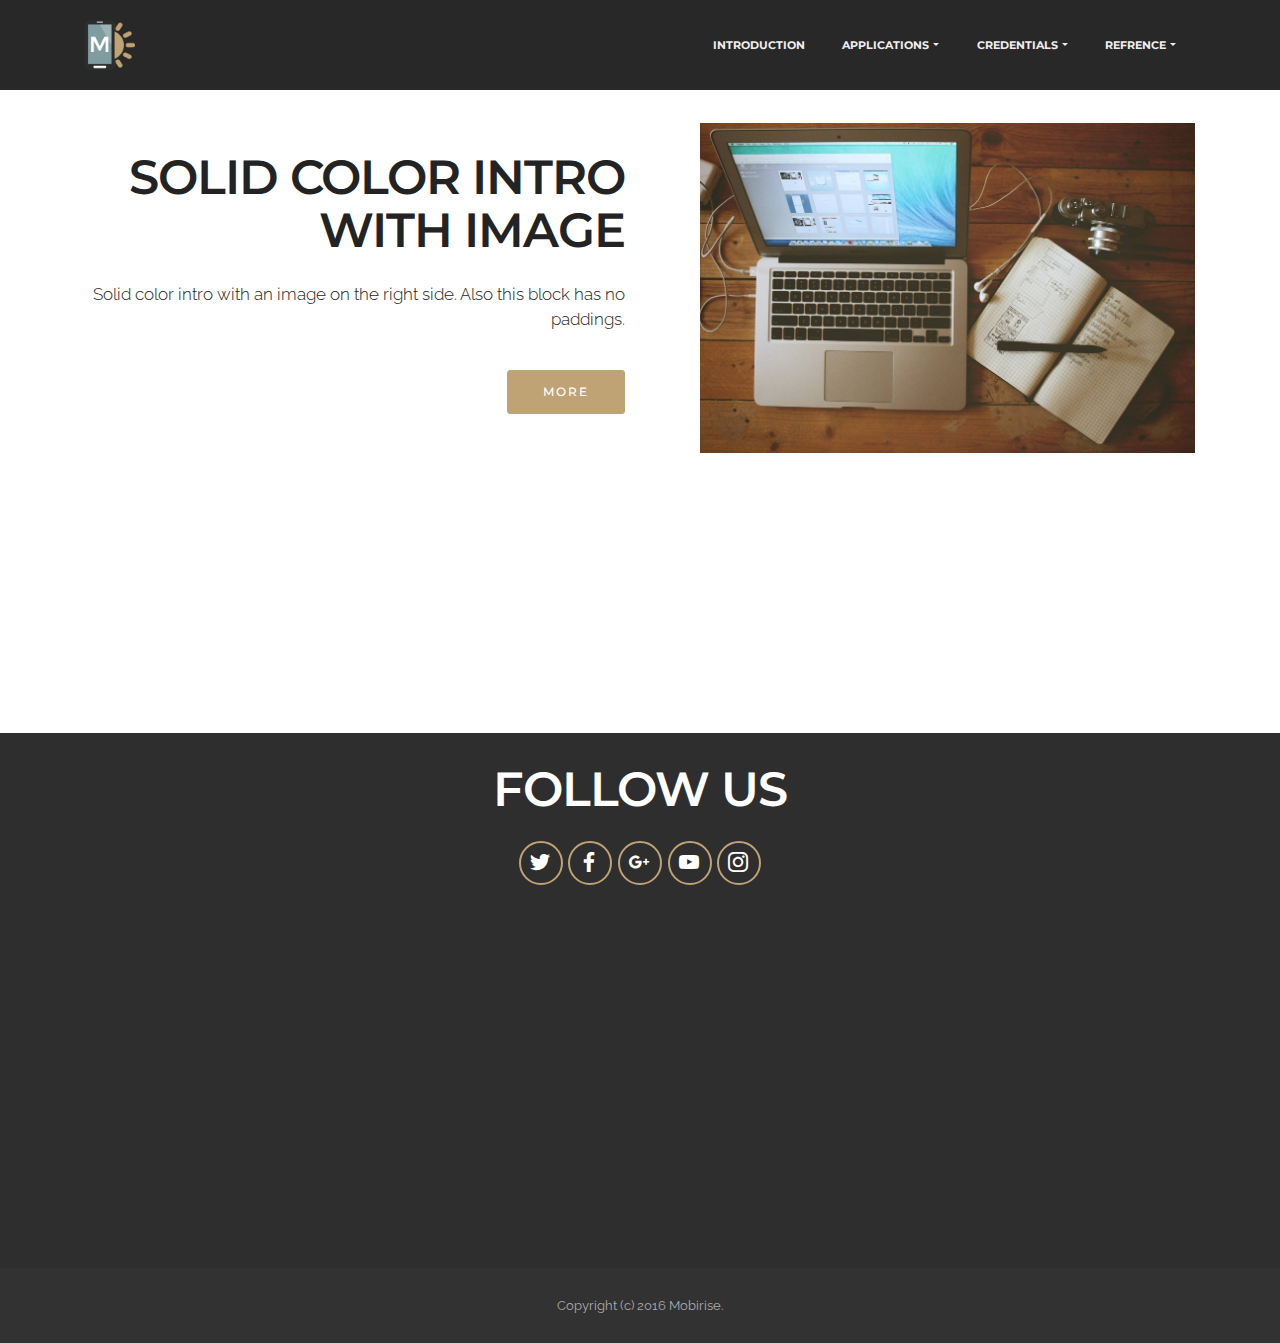
<file: page3.html>
<!DOCTYPE html>
<html>
<head>
  <!-- Site made with Mobirise Website Builder v3.11.1, https://mobirise.com -->
  <meta charset="UTF-8">
  <meta http-equiv="X-UA-Compatible" content="IE=edge">
  <meta name="generator" content="Mobirise v3.11.1, mobirise.com">
  <meta name="viewport" content="width=device-width, initial-scale=1">
  <link rel="shortcut icon" href="assets/images/sebastian-valladares-png-384x128.png" type="image/x-icon">
  <meta name="description" content="Web Page Maker Description">
  <title>Sebastian Valladares</title>
  <link rel="stylesheet" href="https://fonts.googleapis.com/css?family=Lora:400,700,400italic,700italic&amp;subset=latin">
  <link rel="stylesheet" href="https://fonts.googleapis.com/css?family=Montserrat:400,700">
  <link rel="stylesheet" href="https://fonts.googleapis.com/css?family=Raleway:100,100i,200,200i,300,300i,400,400i,500,500i,600,600i,700,700i,800,800i,900,900i">
  <link rel="stylesheet" href="assets/bootstrap-material-design-font/css/material.css">
  <link rel="stylesheet" href="assets/tether/tether.min.css">
  <link rel="stylesheet" href="assets/bootstrap/css/bootstrap.min.css">
  <link rel="stylesheet" href="assets/dropdown/css/style.css">
  <link rel="stylesheet" href="assets/animate.css/animate.min.css">
  <link rel="stylesheet" href="assets/socicon/css/styles.css">
  <link rel="stylesheet" href="assets/theme/css/style.css">
  <link rel="stylesheet" href="assets/mobirise/css/mbr-additional.css" type="text/css">
  
  
  
</head>
<body>
<section id="menu-6">

    <nav class="navbar navbar-dropdown navbar-fixed-top">
        <div class="container">

            <div class="mbr-table">
                <div class="mbr-table-cell">

                    <div class="navbar-brand">
                        <a href="index.html" class="navbar-logo"><img src="assets/images/logo.png" alt="Mobirise"></a>
                        <a class="navbar-caption" href="https://mobirise.com"></a>
                    </div>

                </div>
                <div class="mbr-table-cell">

                    <button class="navbar-toggler pull-xs-right hidden-md-up" type="button" data-toggle="collapse" data-target="#exCollapsingNavbar">
                        <div class="hamburger-icon"></div>
                    </button>

                    <ul class="nav-dropdown collapse pull-xs-right nav navbar-nav navbar-toggleable-sm" id="exCollapsingNavbar"><li class="nav-item"><a class="nav-link link" href="https://mobirise.com/"></a></li><li class="nav-item"><a class="nav-link link" href="https://mobirise.com/" aria-expanded="false"></a></li><li class="nav-item"><a class="nav-link link" href="https://mobirise.com/" aria-expanded="false"></a></li><li class="nav-item dropdown"><a class="nav-link link" href="introduction.html" aria-expanded="false" target="_blank">INTRODUCTION</a></li><li class="nav-item dropdown open"><a class="nav-link link dropdown-toggle" href="https://mobirise.com/" aria-expanded="true" data-toggle="dropdown-submenu">APPLICATIONS</a><div class="dropdown-menu"><a class="dropdown-item" href="page2.html">Adobe Photoshop</a><a class="dropdown-item" href="page6.html">Adobe Illustrator</a><a class="dropdown-item" href="page6.html">Adobe&nbsp;premiere</a><div class="dropdown"><a class="dropdown-item dropdown-toggle" href="#" data-toggle="dropdown-submenu" aria-expanded="false">Microsoft Office Suite</a><div class="dropdown-menu dropdown-submenu"><div class="dropdown"><a class="dropdown-item dropdown-toggle" href="#" data-toggle="dropdown-submenu" aria-expanded="false">Microsoft Word</a><div class="dropdown-menu dropdown-submenu"><a class="dropdown-item" href="https://sebastianvalladares.github.io/Discuss IT Topic 6 Sebastian Valladares.pdf" target="_blank">Discuss It 6</a></div></div><a class="dropdown-item" href="#">Microsoft Powerpoint</a></div></div><a class="dropdown-item" href="page6.html" aria-expanded="false">123D</a></div></li><li class="nav-item dropdown"><a class="nav-link link dropdown-toggle" data-toggle="dropdown-submenu" href="page2.html" aria-expanded="false" target="_blank">CREDENTIALS</a><div class="dropdown-menu"><a class="dropdown-item" href="http://forums.mobirise.com/"></a><a class="dropdown-item" href="page6.html">Certifications</a><a class="dropdown-item" href="page6.html"></a></div></li><li class="nav-item dropdown"><a class="nav-link link dropdown-toggle" href="page2.html" aria-expanded="false" target="_blank" data-toggle="dropdown-submenu">REFRENCE</a><div class="dropdown-menu"><a class="dropdown-item" href="page5.html">Mr. Pate<br></a><a class="dropdown-item" href="page5.html">Family Member<br></a><a class="dropdown-item" href="page5.html">Community Member</a><a class="dropdown-item" href="page5.html">Administrator</a></div></li></ul>
                    <button hidden="" class="navbar-toggler navbar-close" type="button" data-toggle="collapse" data-target="#exCollapsingNavbar">
                        <div class="close-icon"></div>
                    </button>

                </div>
            </div>

        </div>
    </nav>

</section>

<section class="engine"><a rel="external" href="https://mobirise.com">mobirise.com</a></section><section class="mbr-section mbr-after-navbar" id="msg-box5-h" style="background-color: rgb(255, 255, 255); padding-top: 120px; padding-bottom: 280px;">

    
    <div class="container">
        <div class="row">
            <div class="mbr-table-md-up">

              

              <div class="mbr-table-cell col-md-5 text-xs-center text-md-right content-size">
                  <h3 class="mbr-section-title display-2">SOLID COLOR INTRO WITH IMAGE</h3>
                  <div class="lead">

                    <p>Solid color intro with an image on the right side. Also this block has no paddings.</p>

                  </div>

                  <div><a class="btn btn-primary" href="https://mobirise.com">MORE</a></div>
              </div>


              


              <div class="mbr-table-cell mbr-left-padding-md-up mbr-valign-top col-md-7 image-size" style="width: 50%;">
                  <div class="mbr-figure"><img src="assets/images/desktop.jpg"></div>
              </div>

            </div>
        </div>
    </div>

</section>

<section class="mbr-section mbr-section-md-padding" id="social-buttons4-3n" style="background-color: rgb(46, 46, 46); padding-top: 30px; padding-bottom: 0px;">
    
    <div class="container">
        <div class="row">
            <div class="col-md-8 col-md-offset-2 text-xs-center">
                <h3 class="mbr-section-title display-2">FOLLOW US</h3>
                <div><a class="btn btn-social" title="Twitter" target="_blank" href="#"><i class="socicon socicon-twitter"></i></a> <a class="btn btn-social" title="Facebook" target="_blank" href="#"><i class="socicon socicon-facebook"></i></a> <a class="btn btn-social" title="Google+" target="_blank" href="#"><i class="socicon socicon-googleplus"></i></a> <a class="btn btn-social" title="YouTube" target="_blank" href="https://www.youtube.com/channel/UCRtYvUgWh36dqX88roOFd0w"><i class="socicon socicon-youtube"></i></a> <a class="btn btn-social" title="Instagram" target="_blank" href="#"><i class="socicon socicon-instagram"></i></a>      </div>
            </div>
        </div>
    </div>
</section>

<section class="mbr-section mbr-section-md-padding mbr-footer footer1" id="contacts1-2n" style="background-color: rgb(46, 46, 46); padding-top: 120px; padding-bottom: 120px;">
    
    <div class="container">
        <div class="row">
            <div class="mbr-footer-content col-xs-12 col-md-3">
                <div><img src="assets/images/logo3.png"></div>
            </div>
            <div class="mbr-footer-content col-xs-12 col-md-3">
                <p><strong>Address</strong><br>15015 SW 24 STREET MIAMI, FL 33185<br></p>
            </div>
            <div class="mbr-footer-content col-xs-12 col-md-3">
                <p><strong>Contacts</strong><br>
Email: svalladares@miamiartsstudio.com<br>
Phone: 786-780-8901<br><br></p>
            </div>
            <div class="mbr-footer-content col-xs-12 col-md-3">
                <p><strong>Links</strong><br>
<a class="text-primary" href="https://mobirise.com/">Website builder</a><br>
<a class="text-primary" href="https://mobirise.com/mobirise-free-win.zip">Download for Windows</a><br>
<a class="text-primary" href="https://mobirise.com/mobirise-free-mac.zip">Download for Mac</a></p>
            </div>

        </div>
    </div>
</section>

<footer class="mbr-small-footer mbr-section mbr-section-nopadding" id="footer1-7" style="background-color: rgb(50, 50, 50); padding-top: 1.75rem; padding-bottom: 1.75rem;">
    
    <div class="container">
        <p class="text-xs-center">Copyright (c) 2016 Mobirise.</p>
    </div>
</footer>


  <script src="assets/web/assets/jquery/jquery.min.js"></script>
  <script src="assets/tether/tether.min.js"></script>
  <script src="assets/bootstrap/js/bootstrap.min.js"></script>
  <script src="assets/smooth-scroll/SmoothScroll.js"></script>
  <script src="assets/dropdown/js/script.min.js"></script>
  <script src="assets/touchSwipe/jquery.touchSwipe.min.js"></script>
  <script src="assets/viewportChecker/jquery.viewportchecker.js"></script>
  <script src="assets/theme/js/script.js"></script>
  
  
  <input name="animation" type="hidden">
  </body>
</html>
</file>
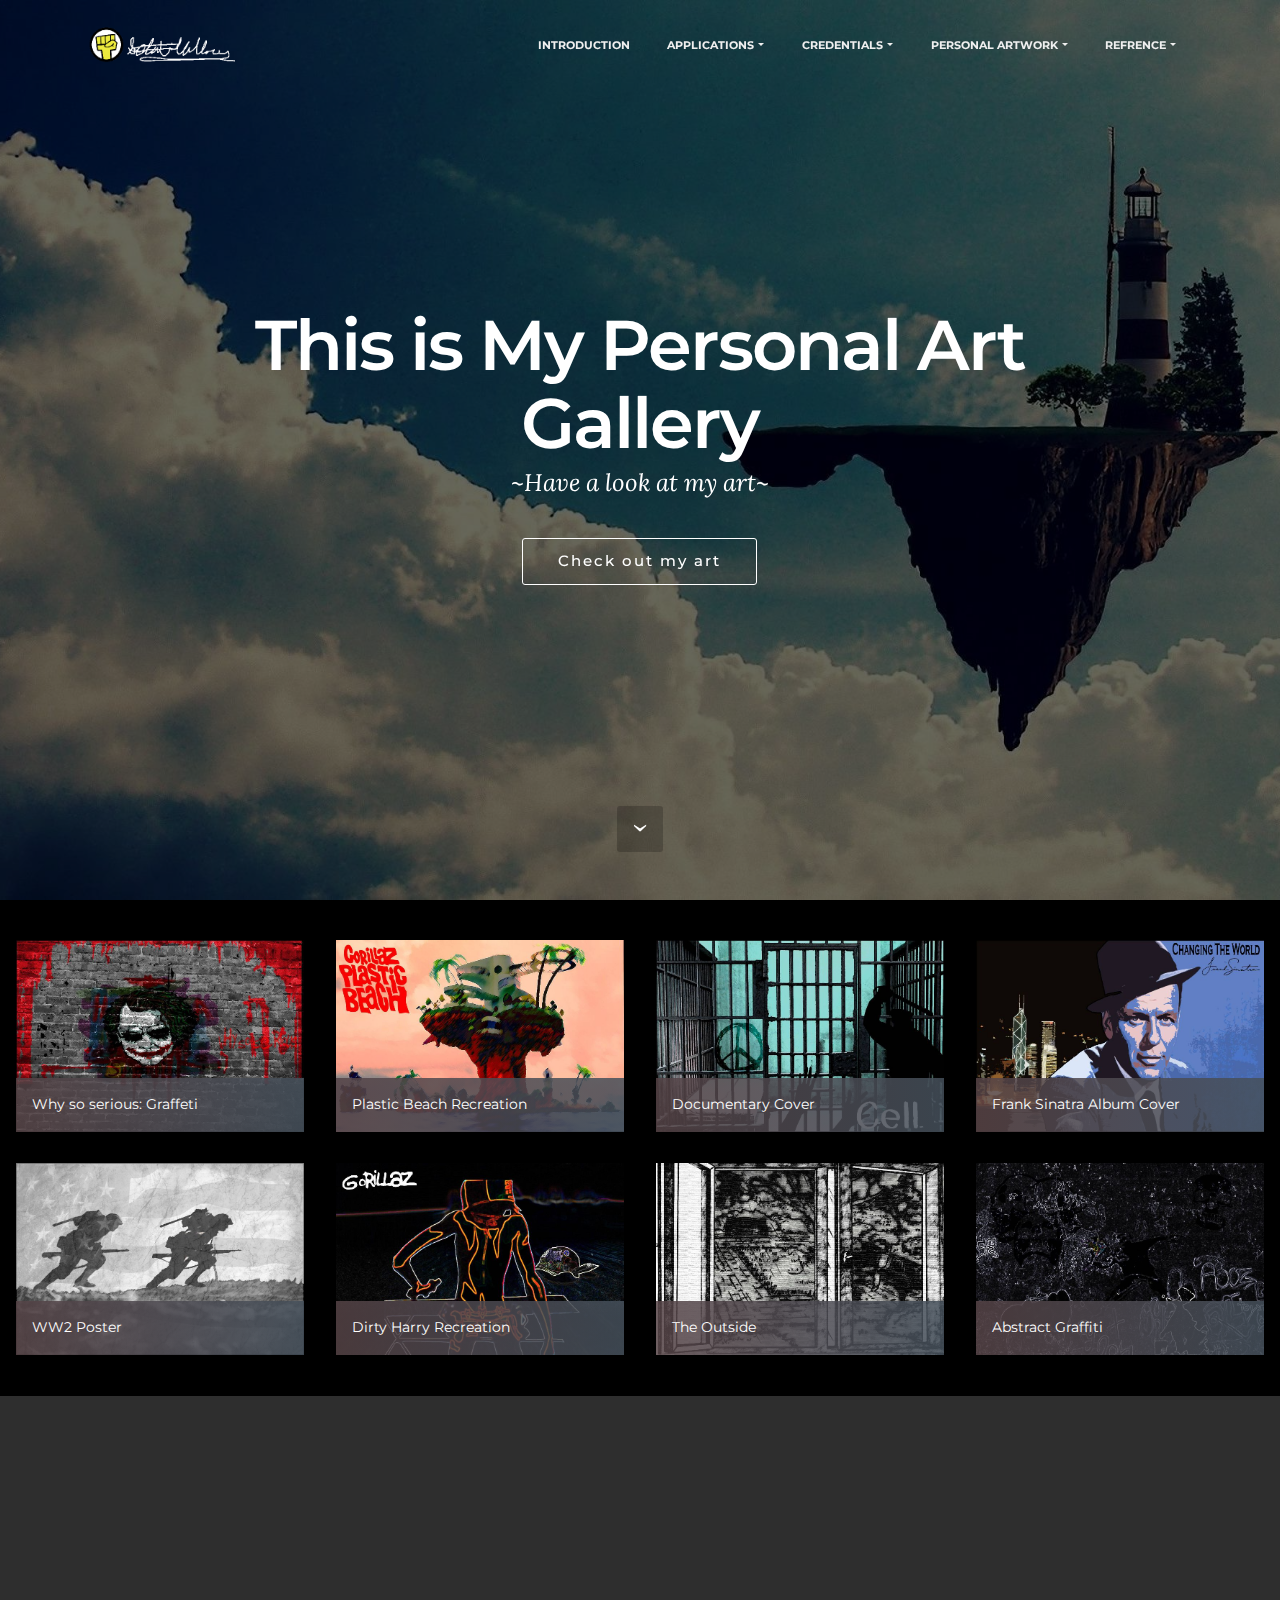
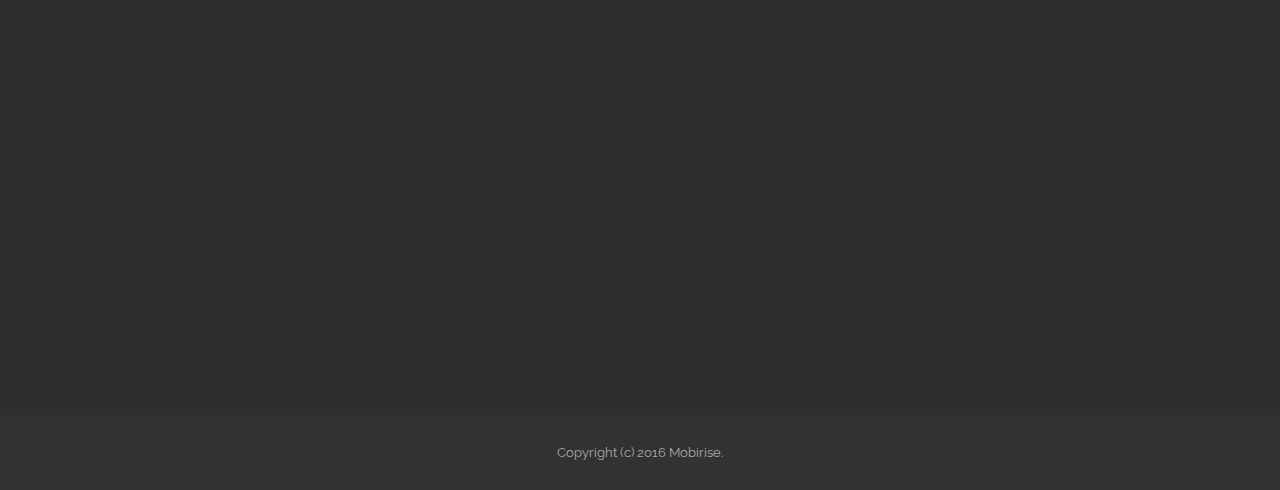
<file: page4.html>
<!DOCTYPE html>
<html>
<head>
  <!-- Site made with Mobirise Website Builder v3.11.1, https://mobirise.com -->
  <meta charset="UTF-8">
  <meta http-equiv="X-UA-Compatible" content="IE=edge">
  <meta name="generator" content="Mobirise v3.11.1, mobirise.com">
  <meta name="viewport" content="width=device-width, initial-scale=1">
  <link rel="shortcut icon" href="assets/images/sebastian-valladares-png-384x1281.png" type="image/x-icon">
  <meta name="description" content="Web Page Builder Description">
  <title>Sebastian Valladares</title>
  <link rel="stylesheet" href="https://fonts.googleapis.com/css?family=Lora:400,700,400italic,700italic&amp;subset=latin">
  <link rel="stylesheet" href="https://fonts.googleapis.com/css?family=Montserrat:400,700">
  <link rel="stylesheet" href="https://fonts.googleapis.com/css?family=Raleway:100,100i,200,200i,300,300i,400,400i,500,500i,600,600i,700,700i,800,800i,900,900i">
  <link rel="stylesheet" href="assets/bootstrap-material-design-font/css/material.css">
  <link rel="stylesheet" href="assets/et-line-font-plugin/style.css">
  <link rel="stylesheet" href="assets/tether/tether.min.css">
  <link rel="stylesheet" href="assets/bootstrap/css/bootstrap.min.css">
  <link rel="stylesheet" href="assets/animate.css/animate.min.css">
  <link rel="stylesheet" href="assets/dropdown/css/style.css">
  <link rel="stylesheet" href="assets/socicon/css/styles.css">
  <link rel="stylesheet" href="assets/theme/css/style.css">
  <link rel="stylesheet" href="assets/mobirise-gallery/style.css">
  <link rel="stylesheet" href="assets/mobirise/css/mbr-additional.css" type="text/css">
  
  
  
</head>
<body>
<section id="menu-0">

    <nav class="navbar navbar-dropdown bg-color transparent navbar-fixed-top">
        <div class="container">

            <div class="mbr-table">
                <div class="mbr-table-cell">

                    <div class="navbar-brand">
                        <a href="index.html" class="navbar-logo"><img src="assets/images/sebastian-valladares-png-384x128.png" alt="Mobirise"></a>
                        <a class="navbar-caption" href="https://mobirise.com"></a>
                    </div>

                </div>
                <div class="mbr-table-cell">

                    <button class="navbar-toggler pull-xs-right hidden-md-up" type="button" data-toggle="collapse" data-target="#exCollapsingNavbar">
                        <div class="hamburger-icon"></div>
                    </button>

                    <ul class="nav-dropdown collapse pull-xs-right nav navbar-nav navbar-toggleable-sm" id="exCollapsingNavbar"><li class="nav-item"><a class="nav-link link" href="https://mobirise.com/"></a></li><li class="nav-item"><a class="nav-link link" href="https://mobirise.com/" aria-expanded="false"></a></li><li class="nav-item"><a class="nav-link link" href="https://mobirise.com/" aria-expanded="false"></a></li><li class="nav-item dropdown"><a class="nav-link link" href="introduction.html" aria-expanded="false" target="_blank">INTRODUCTION</a></li><li class="nav-item dropdown"><a class="nav-link link dropdown-toggle" href="https://mobirise.com/" aria-expanded="false" data-toggle="dropdown-submenu">APPLICATIONS</a><div class="dropdown-menu"><a class="dropdown-item" href="page2.html">Adobe Photoshop</a><a class="dropdown-item" href="page9.html">Adobe Illustrator</a><a class="dropdown-item" href="page6.html">Adobe&nbsp;premiere</a><div class="dropdown"><a class="dropdown-item dropdown-toggle" href="#" data-toggle="dropdown-submenu" aria-expanded="false">Microsoft Office Suite</a><div class="dropdown-menu dropdown-submenu"><div class="dropdown"><a class="dropdown-item dropdown-toggle" href="#" data-toggle="dropdown-submenu" aria-expanded="false">Microsoft Word</a><div class="dropdown-menu dropdown-submenu"><a class="dropdown-item" href="https://sebastianvalladares.github.io/Discuss IT Topic 6 Sebastian Valladares.pdf" target="_blank">Discuss It 6</a></div></div><a class="dropdown-item" href="page8.html">Microsoft Powerpoint</a></div></div><a class="dropdown-item" href="page10.html" aria-expanded="false">123D</a></div></li><li class="nav-item dropdown"><a class="nav-link link dropdown-toggle" data-toggle="dropdown-submenu" href="page2.html" aria-expanded="false" target="_blank">CREDENTIALS</a><div class="dropdown-menu"><a class="dropdown-item" href="http://forums.mobirise.com/"></a><a class="dropdown-item" href="page6.html">&nbsp;Certification Adobe Photoshop</a><a class="dropdown-item" href="page6.html"></a><a class="dropdown-item" href="page7.html">&nbsp;Certification Adobe Premiere</a><a class="dropdown-item" href="page8.html">&nbsp;Certification Adobe Illustrator</a><a class="dropdown-item" href="page6.html"></a></div></li><li class="nav-item dropdown"><a class="nav-link link dropdown-toggle" href="page2.html" aria-expanded="false" target="_blank" data-toggle="dropdown-submenu">PERSONAL ARTWORK</a><div class="dropdown-menu"><a class="dropdown-item" href="page4.html">Personal Gallery</a></div></li><li class="nav-item dropdown"><a class="nav-link link dropdown-toggle" href="page2.html" aria-expanded="false" target="_blank" data-toggle="dropdown-submenu">REFRENCE</a><div class="dropdown-menu"><a class="dropdown-item" href="page5.html">Mr. Pate<br></a><a class="dropdown-item" href="page5.html">Family Member<br></a><a class="dropdown-item" href="page5.html">Community Member</a><a class="dropdown-item" href="page5.html">Administrator</a></div></li></ul>
                    <button hidden="" class="navbar-toggler navbar-close" type="button" data-toggle="collapse" data-target="#exCollapsingNavbar">
                        <div class="close-icon"></div>
                    </button>

                </div>
            </div>

        </div>
    </nav>

</section>

<section class="engine"><a rel="external" href="https://mobirise.com">Mobirise Web Creator</a></section><section class="mbr-section mbr-section-hero mbr-section-full mbr-parallax-background mbr-section-with-arrow mbr-after-navbar" id="header1-3w" style="background-image: url(assets/images/gorillaz-feel-good-inc-2000x1125.jpg);">

    <div class="mbr-overlay" style="opacity: 0.6; background-color: rgb(0, 0, 0);"></div>

    <div class="mbr-table-cell">

        <div class="container">
            <div class="row">
                <div class="mbr-section col-md-10 col-md-offset-1 text-xs-center">

                    <h1 class="mbr-section-title display-1">This is My Personal Art<br>Gallery</h1>
                    <p class="mbr-section-lead lead">~Have a look at my art~</p>
                    <div class="mbr-section-btn"> <a class="btn btn-lg btn-white-outline btn-white" href="page4.html#gallery1-3y">Check out my art</a></div>
                </div>
            </div>
        </div>
    </div>

    <div class="mbr-arrow mbr-arrow-floating" aria-hidden="true"><a href="#header3-3z"><i class="mbr-arrow-icon"></i></a></div>

</section>

<section class="mbr-section mbr-section__container article" id="header3-3z" style="background-color: rgb(0, 0, 0); padding-top: 0px; padding-bottom: 20px;">
    <div class="container">
        <div class="row">
            <div class="col-xs-12">
                <h3 class="mbr-section-title display-2"></h3>
                <small class="mbr-section-subtitle"></small>
            </div>
        </div>
    </div>
</section>

<section class="mbr-gallery mbr-section mbr-section-nopadding mbr-slider-carousel" id="gallery1-3y" data-filter="false" style="background-color: rgb(0, 0, 0); padding-top: 0rem; padding-bottom: 0rem;">
    <!-- Filter -->
    

    <!-- Gallery -->
    <div class="mbr-gallery-row">
        <div class=" mbr-gallery-layout-default">
            <div>
                <div>
                    <div class="mbr-gallery-item mbr-gallery-item__mobirise3 mbr-gallery-item--p1" data-tags="Awesome" data-video-url="false">
                        <div href="#lb-gallery1-3y" data-slide-to="0" data-toggle="modal">
                            
                            

                            <img alt="" src="assets/images/i-love-bread-2000x1333-800x533.jpg">
                            
                            <span class="icon-focus"></span>
                            <span class="mbr-gallery-title">Why so serious: Graffeti<br></span>
                        </div>
                    </div><div class="mbr-gallery-item mbr-gallery-item__mobirise3 mbr-gallery-item--p1" data-tags="Responsive" data-video-url="false">
                        <div href="#lb-gallery1-3y" data-slide-to="1" data-toggle="modal">
                            
                            

                            <img alt="" src="assets/images/i-ma-a-fan-2000x1333-800x533.jpg">
                            
                            <span class="icon-focus"></span>
                            <span class="mbr-gallery-title">Plastic Beach Recreation</span>
                        </div>
                    </div><div class="mbr-gallery-item mbr-gallery-item__mobirise3 mbr-gallery-item--p1" data-tags="Creative" data-video-url="false">
                        <div href="#lb-gallery1-3y" data-slide-to="2" data-toggle="modal">
                            
                            

                            <img alt="" src="assets/images/sebastian-vallllada-2000x1333-800x533.jpg">
                            
                            <span class="icon-focus"></span>
                            <span class="mbr-gallery-title">Documentary Cover</span>
                        </div>
                    </div><div class="mbr-gallery-item mbr-gallery-item__mobirise3 mbr-gallery-item--p1" data-tags="Animated" data-video-url="false">
                        <div href="#lb-gallery1-3y" data-slide-to="3" data-toggle="modal">
                            
                            

                            <img alt="" src="assets/images/frank-sinatra-2000x1333-800x533.jpg">
                            
                            <span class="icon-focus"></span>
                            <span class="mbr-gallery-title">Frank Sinatra Album Cover</span>
                        </div>
                    </div><div class="mbr-gallery-item mbr-gallery-item__mobirise3 mbr-gallery-item--p1" data-tags="Awesome" data-video-url="false">
                        <div href="#lb-gallery1-3y" data-slide-to="4" data-toggle="modal">
                            
                            

                            <img alt="" src="assets/images/sebastian-vbb-2000x1333-800x533.jpg">
                            
                            <span class="icon-focus"></span>
                            <span class="mbr-gallery-title">WW2 Poster</span>
                        </div>
                    </div><div class="mbr-gallery-item mbr-gallery-item__mobirise3 mbr-gallery-item--p1" data-tags="Beautiful" data-video-url="false">
                        <div href="#lb-gallery1-3y" data-slide-to="5" data-toggle="modal">
                            
                            

                            <img alt="" src="assets/images/sebastian-valladares-art-2000x1333-800x533.jpg">
                            
                            <span class="icon-focus"></span>
                            <span class="mbr-gallery-title">Dirty Harry Recreation</span>
                        </div>
                    </div><div class="mbr-gallery-item mbr-gallery-item__mobirise3 mbr-gallery-item--p1" data-tags="Responsive" data-video-url="false">
                        <div href="#lb-gallery1-3y" data-slide-to="6" data-toggle="modal">
                            
                            

                            <img alt="" src="assets/images/sebastian-valladares-art-2-2000x1333-800x533.jpg">
                            
                            <span class="icon-focus"></span>
                            <span class="mbr-gallery-title">The Outside</span>
                        </div>
                    </div><div class="mbr-gallery-item mbr-gallery-item__mobirise3 mbr-gallery-item--p1" data-tags="Animated" data-video-url="false">
                        <div href="#lb-gallery1-3y" data-slide-to="7" data-toggle="modal">
                            
                            

                            <img alt="" src="assets/images/abstractfg-2000x1333-800x533.jpg">
                            
                            <span class="icon-focus"></span>
                            <span class="mbr-gallery-title">Abstract Graffiti</span>
                        </div>
                    </div>
                </div>
            </div>
            <div class="clearfix"></div>
        </div>
    </div>

    <!-- Lightbox -->
    <div data-app-prevent-settings="" class="mbr-slider modal fade carousel slide" tabindex="-1" data-keyboard="true" data-interval="false" id="lb-gallery1-3y">
        <div class="modal-dialog">
            <div class="modal-content">
                <div class="modal-body">
                    <ol class="carousel-indicators">
                        <li data-app-prevent-settings="" data-target="#lb-gallery1-3y" data-slide-to="0"></li><li data-app-prevent-settings="" data-target="#lb-gallery1-3y" data-slide-to="1"></li><li data-app-prevent-settings="" data-target="#lb-gallery1-3y" data-slide-to="2"></li><li data-app-prevent-settings="" data-target="#lb-gallery1-3y" data-slide-to="3"></li><li data-app-prevent-settings="" data-target="#lb-gallery1-3y" data-slide-to="4"></li><li data-app-prevent-settings="" data-target="#lb-gallery1-3y" data-slide-to="5"></li><li data-app-prevent-settings="" data-target="#lb-gallery1-3y" data-slide-to="6"></li><li data-app-prevent-settings="" data-target="#lb-gallery1-3y" class=" active" data-slide-to="7"></li>
                    </ol>
                    <div class="carousel-inner">
                        <div class="carousel-item">
                            <img alt="" src="assets/images/i-love-bread-2000x1333.jpg">
                        </div><div class="carousel-item">
                            <img alt="" src="assets/images/i-ma-a-fan-2000x1333.jpg">
                        </div><div class="carousel-item">
                            <img alt="" src="assets/images/sebastian-vallllada-2000x1333.jpg">
                        </div><div class="carousel-item">
                            <img alt="" src="assets/images/frank-sinatra-2000x1333.jpg">
                        </div><div class="carousel-item">
                            <img alt="" src="assets/images/sebastian-vbb-2000x1333.jpg">
                        </div><div class="carousel-item">
                            <img alt="" src="assets/images/sebastian-valladares-art-2000x1333.jpg">
                        </div><div class="carousel-item">
                            <img alt="" src="assets/images/sebastian-valladares-art-2-2000x1333.jpg">
                        </div><div class="carousel-item active">
                            <img alt="" src="assets/images/abstractfg-2000x1333.jpg">
                        </div>
                    </div>
                    <a class="left carousel-control" role="button" data-slide="prev" href="#lb-gallery1-3y">
                        <span class="icon-prev" aria-hidden="true"></span>
                        <span class="sr-only">Previous</span>
                    </a>
                    <a class="right carousel-control" role="button" data-slide="next" href="#lb-gallery1-3y">
                        <span class="icon-next" aria-hidden="true"></span>
                        <span class="sr-only">Next</span>
                    </a>

                    <a class="close" href="#" role="button" data-dismiss="modal">
                        <span aria-hidden="true">×</span>
                        <span class="sr-only">Close</span>
                    </a>
                </div>
            </div>
        </div>
    </div>
</section>

<section class="mbr-section mbr-section__container article" id="header3-40" style="background-color: rgb(0, 0, 0); padding-top: 0px; padding-bottom: 20px;">
    <div class="container">
        <div class="row">
            <div class="col-xs-12">
                <h3 class="mbr-section-title display-2"></h3>
                <small class="mbr-section-subtitle"></small>
            </div>
        </div>
    </div>
</section>

<section class="mbr-section mbr-section-md-padding" id="social-buttons4-3o" style="background-color: rgb(46, 46, 46); padding-top: 30px; padding-bottom: 0px;">
    
    <div class="container">
        <div class="row">
            <div class="col-md-8 col-md-offset-2 text-xs-center">
                <h3 class="mbr-section-title display-2">FOLLOW US</h3>
                <div><a class="btn btn-social" title="Twitter" target="_blank" href="#"><i class="socicon socicon-twitter"></i></a> <a class="btn btn-social" title="Facebook" target="_blank" href="#"><i class="socicon socicon-facebook"></i></a> <a class="btn btn-social" title="Google+" target="_blank" href="#"><i class="socicon socicon-googleplus"></i></a> <a class="btn btn-social" title="YouTube" target="_blank" href="https://www.youtube.com/channel/UCRtYvUgWh36dqX88roOFd0w"><i class="socicon socicon-youtube"></i></a> <a class="btn btn-social" title="Instagram" target="_blank" href="#"><i class="socicon socicon-instagram"></i></a>      </div>
            </div>
        </div>
    </div>
</section>

<section class="mbr-section mbr-section-md-padding mbr-footer footer1" id="contacts1-3i" style="background-color: rgb(46, 46, 46); padding-top: 120px; padding-bottom: 120px;">
    
    <div class="container">
        <div class="row">
            <div class="mbr-footer-content col-xs-12 col-md-3">
                <div><img src="assets/images/bonsey-gorillaz-by-fabriziothekick-ass-d3g4h52-copy-128x219.png"></div>
            </div>
            <div class="mbr-footer-content col-xs-12 col-md-3">
                <p><strong>Address</strong><br>15015 SW 24 STREET MIAMI, FL 33185<br></p>
            </div>
            <div class="mbr-footer-content col-xs-12 col-md-3">
                <p><strong>Contacts</strong><br>
Email: svalladares@miamiartsstudio.com<br>
Phone: 786-780-8901<br><br></p>
            </div>
            <div class="mbr-footer-content col-xs-12 col-md-3">
                <p><strong>Links</strong><br>
<a class="text-primary" href="https://mobirise.com/">Website builder</a><br>
<a class="text-primary" href="https://mobirise.com/mobirise-free-win.zip">Download for Windows</a><br>
<a class="text-primary" href="https://mobirise.com/mobirise-free-mac.zip">Download for Mac</a></p>
            </div>

        </div>
    </div>
</section>

<footer class="mbr-small-footer mbr-section mbr-section-nopadding" id="footer1-9" style="background-color: rgb(50, 50, 50); padding-top: 1.75rem; padding-bottom: 1.75rem;">
    
    <div class="container">
        <p class="text-xs-center">Copyright (c) 2016 Mobirise.</p>
    </div>
</footer>


  <script src="assets/web/assets/jquery/jquery.min.js"></script>
  <script src="assets/tether/tether.min.js"></script>
  <script src="assets/bootstrap/js/bootstrap.min.js"></script>
  <script src="assets/smooth-scroll/SmoothScroll.js"></script>
  <script src="assets/viewportChecker/jquery.viewportchecker.js"></script>
  <script src="assets/dropdown/js/script.min.js"></script>
  <script src="assets/touchSwipe/jquery.touchSwipe.min.js"></script>
  <script src="assets/jarallax/jarallax.js"></script>
  <script src="assets/masonry/masonry.pkgd.min.js"></script>
  <script src="assets/imagesloaded/imagesloaded.pkgd.min.js"></script>
  <script src="assets/bootstrap-carousel-swipe/bootstrap-carousel-swipe.js"></script>
  <script src="assets/theme/js/script.js"></script>
  <script src="assets/mobirise-gallery/player.min.js"></script>
  <script src="assets/mobirise-gallery/script.js"></script>
  
  
  <input name="animation" type="hidden">
  </body>
</html>
</file>
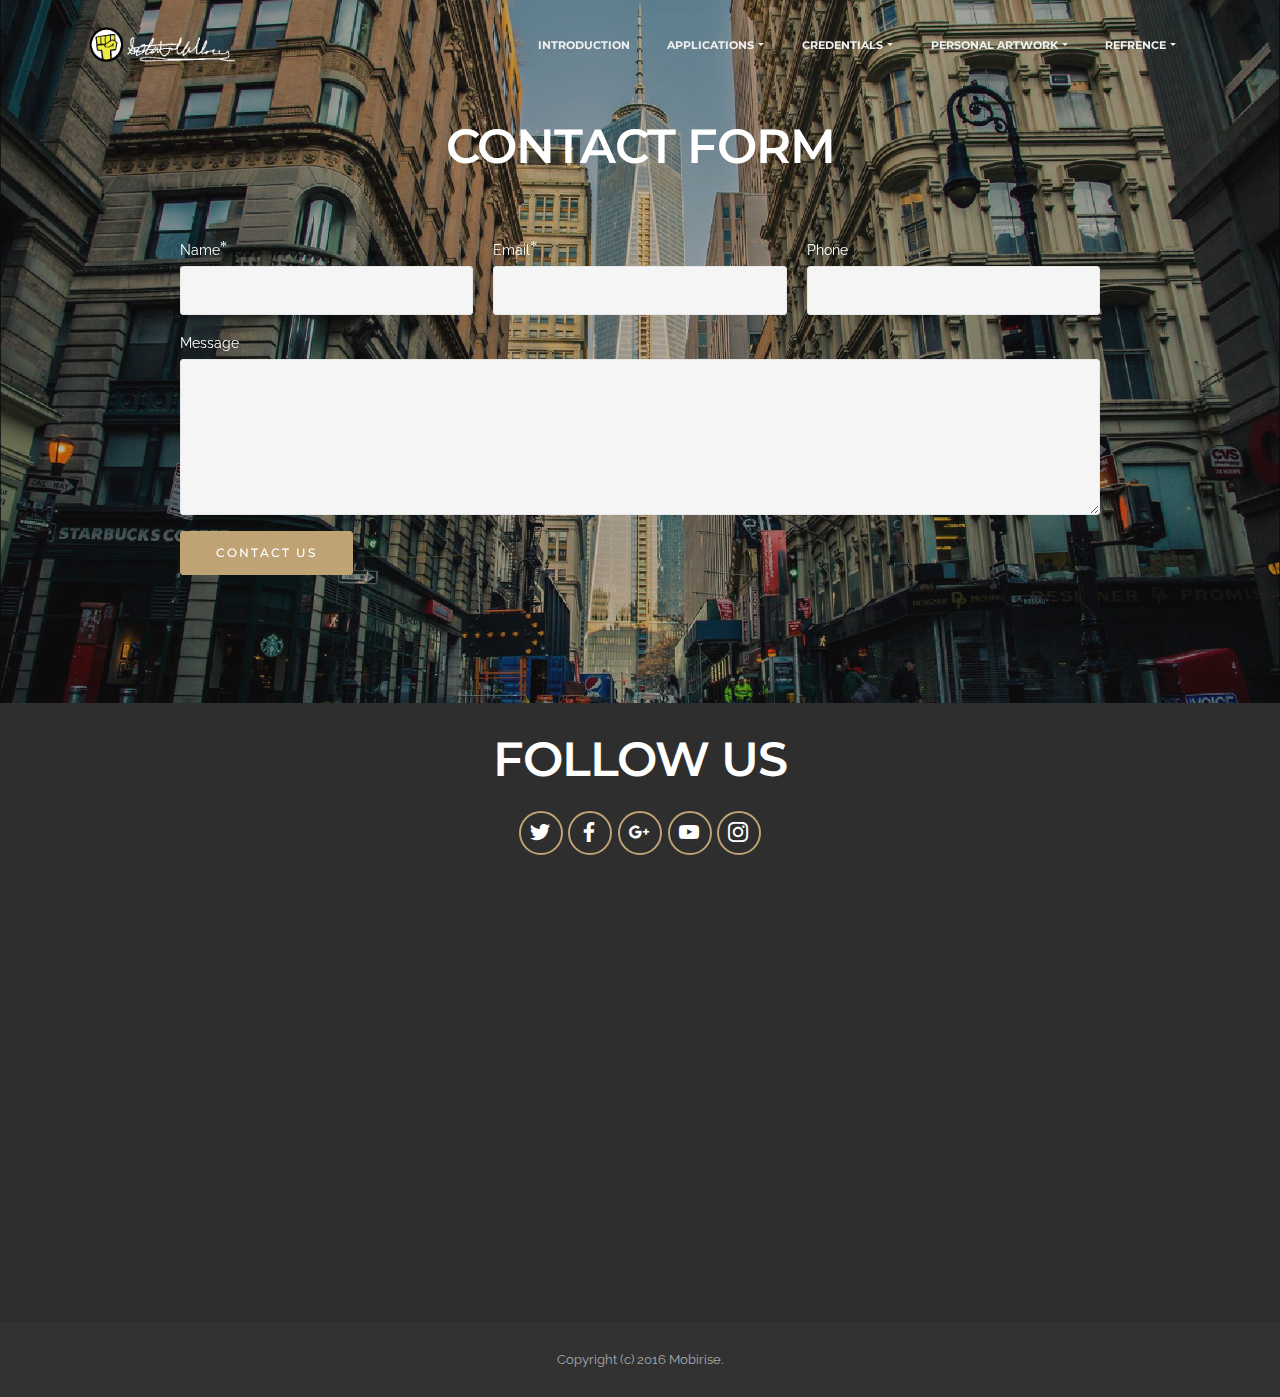
<file: page5.html>
<!DOCTYPE html>
<html>
<head>
  <!-- Site made with Mobirise Website Builder v3.11.1, https://mobirise.com -->
  <meta charset="UTF-8">
  <meta http-equiv="X-UA-Compatible" content="IE=edge">
  <meta name="generator" content="Mobirise v3.11.1, mobirise.com">
  <meta name="viewport" content="width=device-width, initial-scale=1">
  <link rel="shortcut icon" href="assets/images/sebastian-valladares-png-384x1281.png" type="image/x-icon">
  <meta name="description" content="Site Maker Description">
  <title>Sebastian Valladares</title>
  <link rel="stylesheet" href="https://fonts.googleapis.com/css?family=Lora:400,700,400italic,700italic&amp;subset=latin">
  <link rel="stylesheet" href="https://fonts.googleapis.com/css?family=Montserrat:400,700">
  <link rel="stylesheet" href="https://fonts.googleapis.com/css?family=Raleway:100,100i,200,200i,300,300i,400,400i,500,500i,600,600i,700,700i,800,800i,900,900i">
  <link rel="stylesheet" href="assets/bootstrap-material-design-font/css/material.css">
  <link rel="stylesheet" href="assets/tether/tether.min.css">
  <link rel="stylesheet" href="assets/bootstrap/css/bootstrap.min.css">
  <link rel="stylesheet" href="assets/animate.css/animate.min.css">
  <link rel="stylesheet" href="assets/dropdown/css/style.css">
  <link rel="stylesheet" href="assets/socicon/css/styles.css">
  <link rel="stylesheet" href="assets/theme/css/style.css">
  <link rel="stylesheet" href="assets/mobirise/css/mbr-additional.css" type="text/css">
  
  
  
</head>
<body>
<section id="menu-0">

    <nav class="navbar navbar-dropdown bg-color transparent navbar-fixed-top">
        <div class="container">

            <div class="mbr-table">
                <div class="mbr-table-cell">

                    <div class="navbar-brand">
                        <a href="index.html" class="navbar-logo"><img src="assets/images/sebastian-valladares-png-384x128.png" alt="Mobirise"></a>
                        <a class="navbar-caption" href="https://mobirise.com"></a>
                    </div>

                </div>
                <div class="mbr-table-cell">

                    <button class="navbar-toggler pull-xs-right hidden-md-up" type="button" data-toggle="collapse" data-target="#exCollapsingNavbar">
                        <div class="hamburger-icon"></div>
                    </button>

                    <ul class="nav-dropdown collapse pull-xs-right nav navbar-nav navbar-toggleable-sm" id="exCollapsingNavbar"><li class="nav-item"><a class="nav-link link" href="https://mobirise.com/"></a></li><li class="nav-item"><a class="nav-link link" href="https://mobirise.com/" aria-expanded="false"></a></li><li class="nav-item"><a class="nav-link link" href="https://mobirise.com/" aria-expanded="false"></a></li><li class="nav-item dropdown"><a class="nav-link link" href="introduction.html" aria-expanded="false" target="_blank">INTRODUCTION</a></li><li class="nav-item dropdown"><a class="nav-link link dropdown-toggle" href="https://mobirise.com/" aria-expanded="false" data-toggle="dropdown-submenu">APPLICATIONS</a><div class="dropdown-menu"><a class="dropdown-item" href="page2.html">Adobe Photoshop</a><a class="dropdown-item" href="page9.html">Adobe Illustrator</a><a class="dropdown-item" href="page6.html">Adobe&nbsp;premiere</a><div class="dropdown"><a class="dropdown-item dropdown-toggle" href="#" data-toggle="dropdown-submenu" aria-expanded="false">Microsoft Office Suite</a><div class="dropdown-menu dropdown-submenu"><div class="dropdown"><a class="dropdown-item dropdown-toggle" href="#" data-toggle="dropdown-submenu" aria-expanded="false">Microsoft Word</a><div class="dropdown-menu dropdown-submenu"><a class="dropdown-item" href="https://sebastianvalladares.github.io/Discuss IT Topic 6 Sebastian Valladares.pdf" target="_blank">Discuss It 6</a></div></div><a class="dropdown-item" href="page8.html">Microsoft Powerpoint</a></div></div><a class="dropdown-item" href="page10.html" aria-expanded="false">123D</a></div></li><li class="nav-item dropdown"><a class="nav-link link dropdown-toggle" data-toggle="dropdown-submenu" href="page2.html" aria-expanded="false" target="_blank">CREDENTIALS</a><div class="dropdown-menu"><a class="dropdown-item" href="http://forums.mobirise.com/"></a><a class="dropdown-item" href="page6.html">&nbsp;Certification Adobe Photoshop</a><a class="dropdown-item" href="page6.html"></a><a class="dropdown-item" href="page7.html">&nbsp;Certification Adobe Premiere</a><a class="dropdown-item" href="page8.html">&nbsp;Certification Adobe Illustrator</a><a class="dropdown-item" href="page6.html"></a></div></li><li class="nav-item dropdown"><a class="nav-link link dropdown-toggle" href="page2.html" aria-expanded="false" target="_blank" data-toggle="dropdown-submenu">PERSONAL ARTWORK</a><div class="dropdown-menu"><a class="dropdown-item" href="page4.html">Personal Gallery</a></div></li><li class="nav-item dropdown"><a class="nav-link link dropdown-toggle" href="page2.html" aria-expanded="false" target="_blank" data-toggle="dropdown-submenu">REFRENCE</a><div class="dropdown-menu"><a class="dropdown-item" href="page5.html">Mr. Pate<br></a><a class="dropdown-item" href="page5.html">Family Member<br></a><a class="dropdown-item" href="page5.html">Community Member</a><a class="dropdown-item" href="page5.html">Administrator</a></div></li></ul>
                    <button hidden="" class="navbar-toggler navbar-close" type="button" data-toggle="collapse" data-target="#exCollapsingNavbar">
                        <div class="close-icon"></div>
                    </button>

                </div>
            </div>

        </div>
    </nav>

</section>

<section class="engine"><a rel="external" href="https://mobirise.com">https://mobirise.com/</a></section><section class="mbr-section mbr-parallax-background mbr-after-navbar" id="form1-3j" style="background-image: url(assets/images/mbr-2000x1314.jpg); padding-top: 120px; padding-bottom: 120px;">
    <div class="mbr-overlay" style="opacity: 0.3; background-color: rgb(34, 34, 34);">
    </div>
    <div class="mbr-section mbr-section__container mbr-section__container--middle">
        <div class="container">
            <div class="row">
                <div class="col-xs-12 text-xs-center">
                    <h3 class="mbr-section-title display-2">CONTACT FORM</h3>
                    
                </div>
            </div>
        </div>
    </div>
    <div class="mbr-section mbr-section-nopadding">
        <div class="container">
            <div class="row">
                <div class="col-xs-12 col-lg-10 col-lg-offset-1" data-form-type="formoid">


                    <div data-form-alert="true">
                        <div hidden="" data-form-alert-success="true" class="alert alert-form alert-success text-xs-center">Thanks for filling out form!</div>
                    </div>


                    <form action="https://mobirise.com/" method="post" data-form-title="CONTACT FORM">

                        <input type="hidden" value="CEiAbdtx+uK9Lft7vq43x6b8EePzmibRdS8gTgMxGG13Ak6GKamf8zxUmC0vYqvja7unorYFb0YgqrgEnXdfsiwSMB0jAJga7GdwKYeR7rpgWMVElr/nsrsLq0tQb1e8" data-form-email="true">

                        <div class="row row-sm-offset">

                            <div class="col-xs-12 col-md-4">
                                <div class="form-group">
                                    <label class="form-control-label" for="form1-3j-name">Name<span class="form-asterisk">*</span></label>
                                    <input type="text" class="form-control" name="name" required="" data-form-field="Name" id="form1-3j-name">
                                </div>
                            </div>

                            <div class="col-xs-12 col-md-4">
                                <div class="form-group">
                                    <label class="form-control-label" for="form1-3j-email">Email<span class="form-asterisk">*</span></label>
                                    <input type="email" class="form-control" name="email" required="" data-form-field="Email" id="form1-3j-email">
                                </div>
                            </div>

                            <div class="col-xs-12 col-md-4">
                                <div class="form-group">
                                    <label class="form-control-label" for="form1-3j-phone">Phone</label>
                                    <input type="tel" class="form-control" name="phone" data-form-field="Phone" id="form1-3j-phone">
                                </div>
                            </div>

                        </div>

                        <div class="form-group">
                            <label class="form-control-label" for="form1-3j-message">Message</label>
                            <textarea class="form-control" name="message" rows="7" data-form-field="Message" id="form1-3j-message"></textarea>
                        </div>

                        <div><button type="submit" class="btn btn-primary">CONTACT US</button></div>

                    </form>
                </div>
            </div>
        </div>
    </div>
</section>

<section class="mbr-section mbr-section-md-padding" id="social-buttons4-3p" style="background-color: rgb(46, 46, 46); padding-top: 30px; padding-bottom: 0px;">
    
    <div class="container">
        <div class="row">
            <div class="col-md-8 col-md-offset-2 text-xs-center">
                <h3 class="mbr-section-title display-2">FOLLOW US</h3>
                <div><a class="btn btn-social" title="Twitter" target="_blank" href="#"><i class="socicon socicon-twitter"></i></a> <a class="btn btn-social" title="Facebook" target="_blank" href="#"><i class="socicon socicon-facebook"></i></a> <a class="btn btn-social" title="Google+" target="_blank" href="#"><i class="socicon socicon-googleplus"></i></a> <a class="btn btn-social" title="YouTube" target="_blank" href="https://www.youtube.com/channel/UCRtYvUgWh36dqX88roOFd0w"><i class="socicon socicon-youtube"></i></a> <a class="btn btn-social" title="Instagram" target="_blank" href="#"><i class="socicon socicon-instagram"></i></a>      </div>
            </div>
        </div>
    </div>
</section>

<section class="mbr-section mbr-section-md-padding mbr-footer footer1" id="contacts1-3i" style="background-color: rgb(46, 46, 46); padding-top: 120px; padding-bottom: 120px;">
    
    <div class="container">
        <div class="row">
            <div class="mbr-footer-content col-xs-12 col-md-3">
                <div><img src="assets/images/bonsey-gorillaz-by-fabriziothekick-ass-d3g4h52-copy-128x219.png"></div>
            </div>
            <div class="mbr-footer-content col-xs-12 col-md-3">
                <p><strong>Address</strong><br>15015 SW 24 STREET MIAMI, FL 33185<br></p>
            </div>
            <div class="mbr-footer-content col-xs-12 col-md-3">
                <p><strong>Contacts</strong><br>
Email: svalladares@miamiartsstudio.com<br>
Phone: 786-780-8901<br><br></p>
            </div>
            <div class="mbr-footer-content col-xs-12 col-md-3">
                <p><strong>Links</strong><br>
<a class="text-primary" href="https://mobirise.com/">Website builder</a><br>
<a class="text-primary" href="https://mobirise.com/mobirise-free-win.zip">Download for Windows</a><br>
<a class="text-primary" href="https://mobirise.com/mobirise-free-mac.zip">Download for Mac</a></p>
            </div>

        </div>
    </div>
</section>

<footer class="mbr-small-footer mbr-section mbr-section-nopadding" id="footer1-b" style="background-color: rgb(50, 50, 50); padding-top: 1.75rem; padding-bottom: 1.75rem;">
    
    <div class="container">
        <p class="text-xs-center">Copyright (c) 2016 Mobirise.</p>
    </div>
</footer>


  <script src="assets/web/assets/jquery/jquery.min.js"></script>
  <script src="assets/tether/tether.min.js"></script>
  <script src="assets/bootstrap/js/bootstrap.min.js"></script>
  <script src="assets/smooth-scroll/SmoothScroll.js"></script>
  <script src="assets/viewportChecker/jquery.viewportchecker.js"></script>
  <script src="assets/dropdown/js/script.min.js"></script>
  <script src="assets/touchSwipe/jquery.touchSwipe.min.js"></script>
  <script src="assets/jarallax/jarallax.js"></script>
  <script src="assets/theme/js/script.js"></script>
  <script src="assets/formoid/formoid.min.js"></script>
  
  
  <input name="animation" type="hidden">
  </body>
</html>
</file>
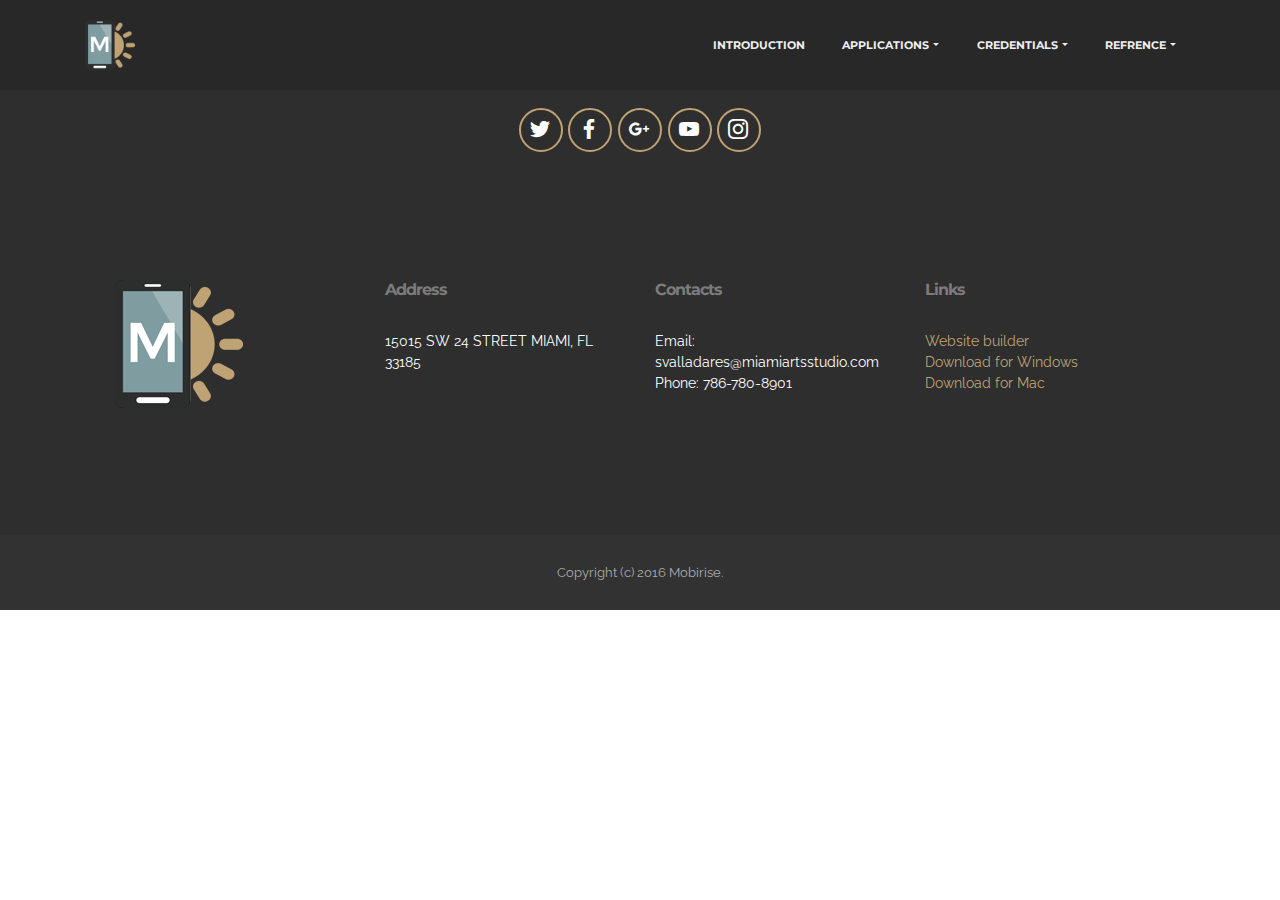
<file: page6.html>
<!DOCTYPE html>
<html>
<head>
  <!-- Site made with Mobirise Website Builder v3.11.1, https://mobirise.com -->
  <meta charset="UTF-8">
  <meta http-equiv="X-UA-Compatible" content="IE=edge">
  <meta name="generator" content="Mobirise v3.11.1, mobirise.com">
  <meta name="viewport" content="width=device-width, initial-scale=1">
  <link rel="shortcut icon" href="assets/images/sebastian-valladares-png-384x128.png" type="image/x-icon">
  <meta name="description" content="Web Page Builder Description">
  <title>Sebastian Valladares</title>
  <link rel="stylesheet" href="https://fonts.googleapis.com/css?family=Lora:400,700,400italic,700italic&amp;subset=latin">
  <link rel="stylesheet" href="https://fonts.googleapis.com/css?family=Montserrat:400,700">
  <link rel="stylesheet" href="https://fonts.googleapis.com/css?family=Raleway:100,100i,200,200i,300,300i,400,400i,500,500i,600,600i,700,700i,800,800i,900,900i">
  <link rel="stylesheet" href="assets/bootstrap-material-design-font/css/material.css">
  <link rel="stylesheet" href="assets/tether/tether.min.css">
  <link rel="stylesheet" href="assets/bootstrap/css/bootstrap.min.css">
  <link rel="stylesheet" href="assets/dropdown/css/style.css">
  <link rel="stylesheet" href="assets/animate.css/animate.min.css">
  <link rel="stylesheet" href="assets/socicon/css/styles.css">
  <link rel="stylesheet" href="assets/theme/css/style.css">
  <link rel="stylesheet" href="assets/mobirise/css/mbr-additional.css" type="text/css">
  
  
  
</head>
<body>
<section id="menu-e">

    <nav class="navbar navbar-dropdown navbar-fixed-top">
        <div class="container">

            <div class="mbr-table">
                <div class="mbr-table-cell">

                    <div class="navbar-brand">
                        <a href="index.html" class="navbar-logo"><img src="assets/images/logo.png" alt="Mobirise"></a>
                        <a class="navbar-caption" href="https://mobirise.com"></a>
                    </div>

                </div>
                <div class="mbr-table-cell">

                    <button class="navbar-toggler pull-xs-right hidden-md-up" type="button" data-toggle="collapse" data-target="#exCollapsingNavbar">
                        <div class="hamburger-icon"></div>
                    </button>

                    <ul class="nav-dropdown collapse pull-xs-right nav navbar-nav navbar-toggleable-sm" id="exCollapsingNavbar"><li class="nav-item"><a class="nav-link link" href="https://mobirise.com/"></a></li><li class="nav-item"><a class="nav-link link" href="https://mobirise.com/" aria-expanded="false"></a></li><li class="nav-item"><a class="nav-link link" href="https://mobirise.com/" aria-expanded="false"></a></li><li class="nav-item dropdown"><a class="nav-link link" href="introduction.html" aria-expanded="false" target="_blank">INTRODUCTION</a></li><li class="nav-item dropdown open"><a class="nav-link link dropdown-toggle" href="https://mobirise.com/" aria-expanded="true" data-toggle="dropdown-submenu">APPLICATIONS</a><div class="dropdown-menu"><a class="dropdown-item" href="page2.html">Adobe Photoshop</a><a class="dropdown-item" href="page6.html">Adobe Illustrator</a><a class="dropdown-item" href="page6.html">Adobe&nbsp;premiere</a><div class="dropdown"><a class="dropdown-item dropdown-toggle" href="#" data-toggle="dropdown-submenu" aria-expanded="false">Microsoft Office Suite</a><div class="dropdown-menu dropdown-submenu"><div class="dropdown"><a class="dropdown-item dropdown-toggle" href="#" data-toggle="dropdown-submenu" aria-expanded="false">Microsoft Word</a><div class="dropdown-menu dropdown-submenu"><a class="dropdown-item" href="https://sebastianvalladares.github.io/Discuss IT Topic 6 Sebastian Valladares.pdf" target="_blank">Discuss It 6</a></div></div><a class="dropdown-item" href="#">Microsoft Powerpoint</a></div></div><a class="dropdown-item" href="page6.html" aria-expanded="false">123D</a></div></li><li class="nav-item dropdown"><a class="nav-link link dropdown-toggle" data-toggle="dropdown-submenu" href="page2.html" aria-expanded="false" target="_blank">CREDENTIALS</a><div class="dropdown-menu"><a class="dropdown-item" href="http://forums.mobirise.com/"></a><a class="dropdown-item" href="page6.html">Certifications</a><a class="dropdown-item" href="page6.html"></a></div></li><li class="nav-item dropdown"><a class="nav-link link dropdown-toggle" href="page2.html" aria-expanded="false" target="_blank" data-toggle="dropdown-submenu">REFRENCE</a><div class="dropdown-menu"><a class="dropdown-item" href="page5.html">Mr. Pate<br></a><a class="dropdown-item" href="page5.html">Family Member<br></a><a class="dropdown-item" href="page5.html">Community Member</a><a class="dropdown-item" href="page5.html">Administrator</a></div></li></ul>
                    <button hidden="" class="navbar-toggler navbar-close" type="button" data-toggle="collapse" data-target="#exCollapsingNavbar">
                        <div class="close-icon"></div>
                    </button>

                </div>
            </div>

        </div>
    </nav>

</section>

<section class="engine"><a rel="external" href="https://mobirise.com">Mobirise Web Site Maker</a></section><section class="mbr-section mbr-section-md-padding mbr-after-navbar" id="social-buttons4-3r" style="background-color: rgb(46, 46, 46); padding-top: 30px; padding-bottom: 0px;">
    
    <div class="container">
        <div class="row">
            <div class="col-md-8 col-md-offset-2 text-xs-center">
                <h3 class="mbr-section-title display-2">FOLLOW US</h3>
                <div><a class="btn btn-social" title="Twitter" target="_blank" href="#"><i class="socicon socicon-twitter"></i></a> <a class="btn btn-social" title="Facebook" target="_blank" href="#"><i class="socicon socicon-facebook"></i></a> <a class="btn btn-social" title="Google+" target="_blank" href="#"><i class="socicon socicon-googleplus"></i></a> <a class="btn btn-social" title="YouTube" target="_blank" href="https://www.youtube.com/channel/UCRtYvUgWh36dqX88roOFd0w"><i class="socicon socicon-youtube"></i></a> <a class="btn btn-social" title="Instagram" target="_blank" href="#"><i class="socicon socicon-instagram"></i></a>      </div>
            </div>
        </div>
    </div>
</section>

<section class="mbr-section mbr-section-md-padding mbr-footer footer1" id="contacts1-3i" style="background-color: rgb(46, 46, 46); padding-top: 120px; padding-bottom: 120px;">
    
    <div class="container">
        <div class="row">
            <div class="mbr-footer-content col-xs-12 col-md-3">
                <div><img src="assets/images/logo3.png"></div>
            </div>
            <div class="mbr-footer-content col-xs-12 col-md-3">
                <p><strong>Address</strong><br>15015 SW 24 STREET MIAMI, FL 33185<br></p>
            </div>
            <div class="mbr-footer-content col-xs-12 col-md-3">
                <p><strong>Contacts</strong><br>
Email: svalladares@miamiartsstudio.com<br>
Phone: 786-780-8901<br><br></p>
            </div>
            <div class="mbr-footer-content col-xs-12 col-md-3">
                <p><strong>Links</strong><br>
<a class="text-primary" href="https://mobirise.com/">Website builder</a><br>
<a class="text-primary" href="https://mobirise.com/mobirise-free-win.zip">Download for Windows</a><br>
<a class="text-primary" href="https://mobirise.com/mobirise-free-mac.zip">Download for Mac</a></p>
            </div>

        </div>
    </div>
</section>

<footer class="mbr-small-footer mbr-section mbr-section-nopadding" id="footer1-f" style="background-color: rgb(50, 50, 50); padding-top: 1.75rem; padding-bottom: 1.75rem;">
    
    <div class="container">
        <p class="text-xs-center">Copyright (c) 2016 Mobirise.</p>
    </div>
</footer>


  <script src="assets/web/assets/jquery/jquery.min.js"></script>
  <script src="assets/tether/tether.min.js"></script>
  <script src="assets/bootstrap/js/bootstrap.min.js"></script>
  <script src="assets/smooth-scroll/SmoothScroll.js"></script>
  <script src="assets/dropdown/js/script.min.js"></script>
  <script src="assets/touchSwipe/jquery.touchSwipe.min.js"></script>
  <script src="assets/viewportChecker/jquery.viewportchecker.js"></script>
  <script src="assets/theme/js/script.js"></script>
  
  
  <input name="animation" type="hidden">
  </body>
</html>
</file>
<file: assets/bootstrap-material-design-font/css/material.css>
@font-face {
  font-family: 'Material-Design-Icons';
  src: url('../fonts/Material-Design-Icons.eot?3ocs8m');
  src: url('../fonts/Material-Design-Icons.eot?#iefix3ocs8m') format('embedded-opentype'), url('../fonts/Material-Design-Icons.woff?3ocs8m') format('woff'), url('../fonts/Material-Design-Icons.ttf?3ocs8m') format('truetype'), url('../fonts/Material-Design-Icons.svg?3ocs8m#Material-Design-Icons') format('svg');
  font-weight: normal;
  font-style: normal;
}
[class^="mdi-"],
[class*="mdi-"] {
  speak: none;
  display: inline-block;
  font-style: normal;
  font-variant:normal;
  font-weight:normal;
  /*font-size:24px;*/
  line-height:1;
  font-family:'Material-Design-Icons' !important;
  text-rendering: auto;
  
  -webkit-font-smoothing: antialiased;
  -moz-osx-font-smoothing: grayscale;
  -webkit-transform: translate(0, 0);
      -ms-transform: translate(0, 0);
          transform: translate(0, 0);
}
[class^="mdi-"]:before,
[class*="mdi-"]:before {
  display: inline-block;
  speak: none;
  text-decoration: inherit;
}
[class^="mdi-"].pull-left,
[class*="mdi-"].pull-left {
  margin-right: .3em;
}
[class^="mdi-"].pull-right,
[class*="mdi-"].pull-right {
  margin-left: .3em;
}
[class^="mdi-"].mdi-lg:before,
[class*="mdi-"].mdi-lg:before,
[class^="mdi-"].mdi-lg:after,
[class*="mdi-"].mdi-lg:after {
  font-size: 1.33333333em;
  line-height: 0.75em;
  vertical-align: -15%;
}
[class^="mdi-"].mdi-2x:before,
[class*="mdi-"].mdi-2x:before,
[class^="mdi-"].mdi-2x:after,
[class*="mdi-"].mdi-2x:after {
  font-size: 2em;
}
[class^="mdi-"].mdi-3x:before,
[class*="mdi-"].mdi-3x:before,
[class^="mdi-"].mdi-3x:after,
[class*="mdi-"].mdi-3x:after {
  font-size: 3em;
}
[class^="mdi-"].mdi-4x:before,
[class*="mdi-"].mdi-4x:before,
[class^="mdi-"].mdi-4x:after,
[class*="mdi-"].mdi-4x:after {
  font-size: 4em;
}
[class^="mdi-"].mdi-5x:before,
[class*="mdi-"].mdi-5x:before,
[class^="mdi-"].mdi-5x:after,
[class*="mdi-"].mdi-5x:after {
  font-size: 5em;
}
[class^="mdi-device-signal-cellular-"]:after,
[class^="mdi-device-battery-"]:after,
[class^="mdi-device-battery-charging-"]:after,
[class^="mdi-device-signal-cellular-connected-no-internet-"]:after,
[class^="mdi-device-signal-wifi-"]:after,
[class^="mdi-device-signal-wifi-statusbar-not-connected"]:after,
.mdi-device-network-wifi:after {
  opacity: .3;
  position: absolute;
  left: 0;
  top: 0;
  z-index: 1;
  display: inline-block;
  speak: none;
  text-decoration: inherit;
}
[class^="mdi-device-signal-cellular-"]:after {
  content: "\e758";
}
[class^="mdi-device-battery-"]:after {
  content: "\e735";
}
[class^="mdi-device-battery-charging-"]:after {
  content: "\e733";
}
[class^="mdi-device-signal-cellular-connected-no-internet-"]:after {
  content: "\e75d";
}
[class^="mdi-device-signal-wifi-"]:after,
.mdi-device-network-wifi:after {
  content: "\e765";
}
[class^="mdi-device-signal-wifi-statusbasr-not-connected"]:after {
  content: "\e8f7";
}
.mdi-device-signal-cellular-off:after,
.mdi-device-signal-cellular-null:after,
.mdi-device-signal-cellular-no-sim:after,
.mdi-device-signal-wifi-off:after,
.mdi-device-signal-wifi-4-bar:after,
.mdi-device-signal-cellular-4-bar:after,
.mdi-device-battery-alert:after,
.mdi-device-signal-cellular-connected-no-internet-4-bar:after,
.mdi-device-battery-std:after,
.mdi-device-battery-full .mdi-device-battery-unknown:after {
  content: "";
}
.mdi-fw {
  width: 1.28571429em;
  text-align: center;
}
.mdi-ul {
  padding-left: 0;
  margin-left: 2.14285714em;
  list-style-type: none;
}
.mdi-ul > li {
  position: relative;
}
.mdi-li {
  position: absolute;
  left: -2.14285714em;
  width: 2.14285714em;
  top: 0.14285714em;
  text-align: center;
}
.mdi-li.mdi-lg {
  left: -1.85714286em;
}
.mdi-border {
  padding: .2em .25em .15em;
  border: solid 0.08em #eeeeee;
  border-radius: .1em;
}
.mdi-spin {
  -webkit-animation: mdi-spin 2s infinite linear;
  animation: mdi-spin 2s infinite linear;
  -webkit-transform-origin: 50% 50%;
  -ms-transform-origin: 50% 50%;
      transform-origin: 50% 50%;
}
.mdi-pulse {
  -webkit-animation: mdi-spin 1s steps(8) infinite;
  animation: mdi-spin 1s steps(8) infinite;
  -webkit-transform-origin: 50% 50%;
  -ms-transform-origin: 50% 50%;
      transform-origin: 50% 50%;
}
@-webkit-keyframes mdi-spin {
  0% {
    -webkit-transform: rotate(0deg);
    transform: rotate(0deg);
  }
  100% {
    -webkit-transform: rotate(359deg);
    transform: rotate(359deg);
  }
}
@keyframes mdi-spin {
  0% {
    -webkit-transform: rotate(0deg);
    transform: rotate(0deg);
  }
  100% {
    -webkit-transform: rotate(359deg);
    transform: rotate(359deg);
  }
}
.mdi-rotate-90 {
  filter: progid:DXImageTransform.Microsoft.BasicImage(rotation=1);
  -webkit-transform: rotate(90deg);
  -ms-transform: rotate(90deg);
  transform: rotate(90deg);
}
.mdi-rotate-180 {
  filter: progid:DXImageTransform.Microsoft.BasicImage(rotation=2);
  -webkit-transform: rotate(180deg);
  -ms-transform: rotate(180deg);
  transform: rotate(180deg);
}
.mdi-rotate-270 {
  filter: progid:DXImageTransform.Microsoft.BasicImage(rotation=3);
  -webkit-transform: rotate(270deg);
  -ms-transform: rotate(270deg);
  transform: rotate(270deg);
}
.mdi-flip-horizontal {
  filter: progid:DXImageTransform.Microsoft.BasicImage(rotation=0, mirror=1);
  -webkit-transform: scale(-1, 1);
  -ms-transform: scale(-1, 1);
  transform: scale(-1, 1);
}
.mdi-flip-vertical {
  filter: progid:DXImageTransform.Microsoft.BasicImage(rotation=2, mirror=1);
  -webkit-transform: scale(1, -1);
  -ms-transform: scale(1, -1);
  transform: scale(1, -1);
}
:root .mdi-rotate-90,
:root .mdi-rotate-180,
:root .mdi-rotate-270,
:root .mdi-flip-horizontal,
:root .mdi-flip-vertical {
  -webkit-filter: none;
          filter: none;
}
.mdi-stack {
  position: relative;
  display: inline-block;
  width: 2em;
  height: 2em;
  line-height: 2em;
  vertical-align: middle;
}
.mdi-stack-1x,
.mdi-stack-2x {
  position: absolute;
  left: 0;
  width: 100%;
  text-align: center;
}
.mdi-stack-1x {
  line-height: inherit;
}
.mdi-stack-2x {
  font-size: 2em;
}
.mdi-inverse {
  color: #ffffff;
}
/* Start Icons */
.mdi-action-3d-rotation:before {
  content: "\e600";
}
.mdi-action-accessibility:before {
  content: "\e601";
}
.mdi-action-account-balance-wallet:before {
  content: "\e602";
}
.mdi-action-account-balance:before {
  content: "\e603";
}
.mdi-action-account-box:before {
  content: "\e604";
}
.mdi-action-account-child:before {
  content: "\e605";
}
.mdi-action-account-circle:before {
  content: "\e606";
}
.mdi-action-add-shopping-cart:before {
  content: "\e607";
}
.mdi-action-alarm-add:before {
  content: "\e608";
}
.mdi-action-alarm-off:before {
  content: "\e609";
}
.mdi-action-alarm-on:before {
  content: "\e60a";
}
.mdi-action-alarm:before {
  content: "\e60b";
}
.mdi-action-android:before {
  content: "\e60c";
}
.mdi-action-announcement:before {
  content: "\e60d";
}
.mdi-action-aspect-ratio:before {
  content: "\e60e";
}
.mdi-action-assessment:before {
  content: "\e60f";
}
.mdi-action-assignment-ind:before {
  content: "\e610";
}
.mdi-action-assignment-late:before {
  content: "\e611";
}
.mdi-action-assignment-return:before {
  content: "\e612";
}
.mdi-action-assignment-returned:before {
  content: "\e613";
}
.mdi-action-assignment-turned-in:before {
  content: "\e614";
}
.mdi-action-assignment:before {
  content: "\e615";
}
.mdi-action-autorenew:before {
  content: "\e616";
}
.mdi-action-backup:before {
  content: "\e617";
}
.mdi-action-book:before {
  content: "\e618";
}
.mdi-action-bookmark-outline:before {
  content: "\e619";
}
.mdi-action-bookmark:before {
  content: "\e61a";
}
.mdi-action-bug-report:before {
  content: "\e61b";
}
.mdi-action-cached:before {
  content: "\e61c";
}
.mdi-action-check-circle:before {
  content: "\e61d";
}
.mdi-action-class:before {
  content: "\e61e";
}
.mdi-action-credit-card:before {
  content: "\e61f";
}
.mdi-action-dashboard:before {
  content: "\e620";
}
.mdi-action-delete:before {
  content: "\e621";
}
.mdi-action-description:before {
  content: "\e622";
}
.mdi-action-dns:before {
  content: "\e623";
}
.mdi-action-done-all:before {
  content: "\e624";
}
.mdi-action-done:before {
  content: "\e625";
}
.mdi-action-event:before {
  content: "\e626";
}
.mdi-action-exit-to-app:before {
  content: "\e627";
}
.mdi-action-explore:before {
  content: "\e628";
}
.mdi-action-extension:before {
  content: "\e629";
}
.mdi-action-face-unlock:before {
  content: "\e62a";
}
.mdi-action-favorite-outline:before {
  content: "\e62b";
}
.mdi-action-favorite:before {
  content: "\e62c";
}
.mdi-action-find-in-page:before {
  content: "\e62d";
}
.mdi-action-find-replace:before {
  content: "\e62e";
}
.mdi-action-flip-to-back:before {
  content: "\e62f";
}
.mdi-action-flip-to-front:before {
  content: "\e630";
}
.mdi-action-get-app:before {
  content: "\e631";
}
.mdi-action-grade:before {
  content: "\e632";
}
.mdi-action-group-work:before {
  content: "\e633";
}
.mdi-action-help:before {
  content: "\e634";
}
.mdi-action-highlight-remove:before {
  content: "\e635";
}
.mdi-action-history:before {
  content: "\e636";
}
.mdi-action-home:before {
  content: "\e637";
}
.mdi-action-https:before {
  content: "\e638";
}
.mdi-action-info-outline:before {
  content: "\e639";
}
.mdi-action-info:before {
  content: "\e63a";
}
.mdi-action-input:before {
  content: "\e63b";
}
.mdi-action-invert-colors:before {
  content: "\e63c";
}
.mdi-action-label-outline:before {
  content: "\e63d";
}
.mdi-action-label:before {
  content: "\e63e";
}
.mdi-action-language:before {
  content: "\e63f";
}
.mdi-action-launch:before {
  content: "\e640";
}
.mdi-action-list:before {
  content: "\e641";
}
.mdi-action-lock-open:before {
  content: "\e642";
}
.mdi-action-lock-outline:before {
  content: "\e643";
}
.mdi-action-lock:before {
  content: "\e644";
}
.mdi-action-loyalty:before {
  content: "\e645";
}
.mdi-action-markunread-mailbox:before {
  content: "\e646";
}
.mdi-action-note-add:before {
  content: "\e647";
}
.mdi-action-open-in-browser:before {
  content: "\e648";
}
.mdi-action-open-in-new:before {
  content: "\e649";
}
.mdi-action-open-with:before {
  content: "\e64a";
}
.mdi-action-pageview:before {
  content: "\e64b";
}
.mdi-action-payment:before {
  content: "\e64c";
}
.mdi-action-perm-camera-mic:before {
  content: "\e64d";
}
.mdi-action-perm-contact-cal:before {
  content: "\e64e";
}
.mdi-action-perm-data-setting:before {
  content: "\e64f";
}
.mdi-action-perm-device-info:before {
  content: "\e650";
}
.mdi-action-perm-identity:before {
  content: "\e651";
}
.mdi-action-perm-media:before {
  content: "\e652";
}
.mdi-action-perm-phone-msg:before {
  content: "\e653";
}
.mdi-action-perm-scan-wifi:before {
  content: "\e654";
}
.mdi-action-picture-in-picture:before {
  content: "\e655";
}
.mdi-action-polymer:before {
  content: "\e656";
}
.mdi-action-print:before {
  content: "\e657";
}
.mdi-action-query-builder:before {
  content: "\e658";
}
.mdi-action-question-answer:before {
  content: "\e659";
}
.mdi-action-receipt:before {
  content: "\e65a";
}
.mdi-action-redeem:before {
  content: "\e65b";
}
.mdi-action-reorder:before {
  content: "\e65c";
}
.mdi-action-report-problem:before {
  content: "\e65d";
}
.mdi-action-restore:before {
  content: "\e65e";
}
.mdi-action-room:before {
  content: "\e65f";
}
.mdi-action-schedule:before {
  content: "\e660";
}
.mdi-action-search:before {
  content: "\e661";
}
.mdi-action-settings-applications:before {
  content: "\e662";
}
.mdi-action-settings-backup-restore:before {
  content: "\e663";
}
.mdi-action-settings-bluetooth:before {
  content: "\e664";
}
.mdi-action-settings-cell:before {
  content: "\e665";
}
.mdi-action-settings-display:before {
  content: "\e666";
}
.mdi-action-settings-ethernet:before {
  content: "\e667";
}
.mdi-action-settings-input-antenna:before {
  content: "\e668";
}
.mdi-action-settings-input-component:before {
  content: "\e669";
}
.mdi-action-settings-input-composite:before {
  content: "\e66a";
}
.mdi-action-settings-input-hdmi:before {
  content: "\e66b";
}
.mdi-action-settings-input-svideo:before {
  content: "\e66c";
}
.mdi-action-settings-overscan:before {
  content: "\e66d";
}
.mdi-action-settings-phone:before {
  content: "\e66e";
}
.mdi-action-settings-power:before {
  content: "\e66f";
}
.mdi-action-settings-remote:before {
  content: "\e670";
}
.mdi-action-settings-voice:before {
  content: "\e671";
}
.mdi-action-settings:before {
  content: "\e672";
}
.mdi-action-shop-two:before {
  content: "\e673";
}
.mdi-action-shop:before {
  content: "\e674";
}
.mdi-action-shopping-basket:before {
  content: "\e675";
}
.mdi-action-shopping-cart:before {
  content: "\e676";
}
.mdi-action-speaker-notes:before {
  content: "\e677";
}
.mdi-action-spellcheck:before {
  content: "\e678";
}
.mdi-action-star-rate:before {
  content: "\e679";
}
.mdi-action-stars:before {
  content: "\e67a";
}
.mdi-action-store:before {
  content: "\e67b";
}
.mdi-action-subject:before {
  content: "\e67c";
}
.mdi-action-supervisor-account:before {
  content: "\e67d";
}
.mdi-action-swap-horiz:before {
  content: "\e67e";
}
.mdi-action-swap-vert-circle:before {
  content: "\e67f";
}
.mdi-action-swap-vert:before {
  content: "\e680";
}
.mdi-action-system-update-tv:before {
  content: "\e681";
}
.mdi-action-tab-unselected:before {
  content: "\e682";
}
.mdi-action-tab:before {
  content: "\e683";
}
.mdi-action-theaters:before {
  content: "\e684";
}
.mdi-action-thumb-down:before {
  content: "\e685";
}
.mdi-action-thumb-up:before {
  content: "\e686";
}
.mdi-action-thumbs-up-down:before {
  content: "\e687";
}
.mdi-action-toc:before {
  content: "\e688";
}
.mdi-action-today:before {
  content: "\e689";
}
.mdi-action-track-changes:before {
  content: "\e68a";
}
.mdi-action-translate:before {
  content: "\e68b";
}
.mdi-action-trending-down:before {
  content: "\e68c";
}
.mdi-action-trending-neutral:before {
  content: "\e68d";
}
.mdi-action-trending-up:before {
  content: "\e68e";
}
.mdi-action-turned-in-not:before {
  content: "\e68f";
}
.mdi-action-turned-in:before {
  content: "\e690";
}
.mdi-action-verified-user:before {
  content: "\e691";
}
.mdi-action-view-agenda:before {
  content: "\e692";
}
.mdi-action-view-array:before {
  content: "\e693";
}
.mdi-action-view-carousel:before {
  content: "\e694";
}
.mdi-action-view-column:before {
  content: "\e695";
}
.mdi-action-view-day:before {
  content: "\e696";
}
.mdi-action-view-headline:before {
  content: "\e697";
}
.mdi-action-view-list:before {
  content: "\e698";
}
.mdi-action-view-module:before {
  content: "\e699";
}
.mdi-action-view-quilt:before {
  content: "\e69a";
}
.mdi-action-view-stream:before {
  content: "\e69b";
}
.mdi-action-view-week:before {
  content: "\e69c";
}
.mdi-action-visibility-off:before {
  content: "\e69d";
}
.mdi-action-visibility:before {
  content: "\e69e";
}
.mdi-action-wallet-giftcard:before {
  content: "\e69f";
}
.mdi-action-wallet-membership:before {
  content: "\e6a0";
}
.mdi-action-wallet-travel:before {
  content: "\e6a1";
}
.mdi-action-work:before {
  content: "\e6a2";
}
.mdi-alert-error:before {
  content: "\e6a3";
}
.mdi-alert-warning:before {
  content: "\e6a4";
}
.mdi-av-album:before {
  content: "\e6a5";
}
.mdi-av-closed-caption:before {
  content: "\e6a6";
}
.mdi-av-equalizer:before {
  content: "\e6a7";
}
.mdi-av-explicit:before {
  content: "\e6a8";
}
.mdi-av-fast-forward:before {
  content: "\e6a9";
}
.mdi-av-fast-rewind:before {
  content: "\e6aa";
}
.mdi-av-games:before {
  content: "\e6ab";
}
.mdi-av-hearing:before {
  content: "\e6ac";
}
.mdi-av-high-quality:before {
  content: "\e6ad";
}
.mdi-av-loop:before {
  content: "\e6ae";
}
.mdi-av-mic-none:before {
  content: "\e6af";
}
.mdi-av-mic-off:before {
  content: "\e6b0";
}
.mdi-av-mic:before {
  content: "\e6b1";
}
.mdi-av-movie:before {
  content: "\e6b2";
}
.mdi-av-my-library-add:before {
  content: "\e6b3";
}
.mdi-av-my-library-books:before {
  content: "\e6b4";
}
.mdi-av-my-library-music:before {
  content: "\e6b5";
}
.mdi-av-new-releases:before {
  content: "\e6b6";
}
.mdi-av-not-interested:before {
  content: "\e6b7";
}
.mdi-av-pause-circle-fill:before {
  content: "\e6b8";
}
.mdi-av-pause-circle-outline:before {
  content: "\e6b9";
}
.mdi-av-pause:before {
  content: "\e6ba";
}
.mdi-av-play-arrow:before {
  content: "\e6bb";
}
.mdi-av-play-circle-fill:before {
  content: "\e6bc";
}
.mdi-av-play-circle-outline:before {
  content: "\e6bd";
}
.mdi-av-play-shopping-bag:before {
  content: "\e6be";
}
.mdi-av-playlist-add:before {
  content: "\e6bf";
}
.mdi-av-queue-music:before {
  content: "\e6c0";
}
.mdi-av-queue:before {
  content: "\e6c1";
}
.mdi-av-radio:before {
  content: "\e6c2";
}
.mdi-av-recent-actors:before {
  content: "\e6c3";
}
.mdi-av-repeat-one:before {
  content: "\e6c4";
}
.mdi-av-repeat:before {
  content: "\e6c5";
}
.mdi-av-replay:before {
  content: "\e6c6";
}
.mdi-av-shuffle:before {
  content: "\e6c7";
}
.mdi-av-skip-next:before {
  content: "\e6c8";
}
.mdi-av-skip-previous:before {
  content: "\e6c9";
}
.mdi-av-snooze:before {
  content: "\e6ca";
}
.mdi-av-stop:before {
  content: "\e6cb";
}
.mdi-av-subtitles:before {
  content: "\e6cc";
}
.mdi-av-surround-sound:before {
  content: "\e6cd";
}
.mdi-av-timer:before {
  content: "\e6ce";
}
.mdi-av-video-collection:before {
  content: "\e6cf";
}
.mdi-av-videocam-off:before {
  content: "\e6d0";
}
.mdi-av-videocam:before {
  content: "\e6d1";
}
.mdi-av-volume-down:before {
  content: "\e6d2";
}
.mdi-av-volume-mute:before {
  content: "\e6d3";
}
.mdi-av-volume-off:before {
  content: "\e6d4";
}
.mdi-av-volume-up:before {
  content: "\e6d5";
}
.mdi-av-web:before {
  content: "\e6d6";
}
.mdi-communication-business:before {
  content: "\e6d7";
}
.mdi-communication-call-end:before {
  content: "\e6d8";
}
.mdi-communication-call-made:before {
  content: "\e6d9";
}
.mdi-communication-call-merge:before {
  content: "\e6da";
}
.mdi-communication-call-missed:before {
  content: "\e6db";
}
.mdi-communication-call-received:before {
  content: "\e6dc";
}
.mdi-communication-call-split:before {
  content: "\e6dd";
}
.mdi-communication-call:before {
  content: "\e6de";
}
.mdi-communication-chat:before {
  content: "\e6df";
}
.mdi-communication-clear-all:before {
  content: "\e6e0";
}
.mdi-communication-comment:before {
  content: "\e6e1";
}
.mdi-communication-contacts:before {
  content: "\e6e2";
}
.mdi-communication-dialer-sip:before {
  content: "\e6e3";
}
.mdi-communication-dialpad:before {
  content: "\e6e4";
}
.mdi-communication-dnd-on:before {
  content: "\e6e5";
}
.mdi-communication-email:before {
  content: "\e6e6";
}
.mdi-communication-forum:before {
  content: "\e6e7";
}
.mdi-communication-import-export:before {
  content: "\e6e8";
}
.mdi-communication-invert-colors-off:before {
  content: "\e6e9";
}
.mdi-communication-invert-colors-on:before {
  content: "\e6ea";
}
.mdi-communication-live-help:before {
  content: "\e6eb";
}
.mdi-communication-location-off:before {
  content: "\e6ec";
}
.mdi-communication-location-on:before {
  content: "\e6ed";
}
.mdi-communication-message:before {
  content: "\e6ee";
}
.mdi-communication-messenger:before {
  content: "\e6ef";
}
.mdi-communication-no-sim:before {
  content: "\e6f0";
}
.mdi-communication-phone:before {
  content: "\e6f1";
}
.mdi-communication-portable-wifi-off:before {
  content: "\e6f2";
}
.mdi-communication-quick-contacts-dialer:before {
  content: "\e6f3";
}
.mdi-communication-quick-contacts-mail:before {
  content: "\e6f4";
}
.mdi-communication-ring-volume:before {
  content: "\e6f5";
}
.mdi-communication-stay-current-landscape:before {
  content: "\e6f6";
}
.mdi-communication-stay-current-portrait:before {
  content: "\e6f7";
}
.mdi-communication-stay-primary-landscape:before {
  content: "\e6f8";
}
.mdi-communication-stay-primary-portrait:before {
  content: "\e6f9";
}
.mdi-communication-swap-calls:before {
  content: "\e6fa";
}
.mdi-communication-textsms:before {
  content: "\e6fb";
}
.mdi-communication-voicemail:before {
  content: "\e6fc";
}
.mdi-communication-vpn-key:before {
  content: "\e6fd";
}
.mdi-content-add-box:before {
  content: "\e6fe";
}
.mdi-content-add-circle-outline:before {
  content: "\e6ff";
}
.mdi-content-add-circle:before {
  content: "\e700";
}
.mdi-content-add:before {
  content: "\e701";
}
.mdi-content-archive:before {
  content: "\e702";
}
.mdi-content-backspace:before {
  content: "\e703";
}
.mdi-content-block:before {
  content: "\e704";
}
.mdi-content-clear:before {
  content: "\e705";
}
.mdi-content-content-copy:before {
  content: "\e706";
}
.mdi-content-content-cut:before {
  content: "\e707";
}
.mdi-content-content-paste:before {
  content: "\e708";
}
.mdi-content-create:before {
  content: "\e709";
}
.mdi-content-drafts:before {
  content: "\e70a";
}
.mdi-content-filter-list:before {
  content: "\e70b";
}
.mdi-content-flag:before {
  content: "\e70c";
}
.mdi-content-forward:before {
  content: "\e70d";
}
.mdi-content-gesture:before {
  content: "\e70e";
}
.mdi-content-inbox:before {
  content: "\e70f";
}
.mdi-content-link:before {
  content: "\e710";
}
.mdi-content-mail:before {
  content: "\e711";
}
.mdi-content-markunread:before {
  content: "\e712";
}
.mdi-content-redo:before {
  content: "\e713";
}
.mdi-content-remove-circle-outline:before {
  content: "\e714";
}
.mdi-content-remove-circle:before {
  content: "\e715";
}
.mdi-content-remove:before {
  content: "\e716";
}
.mdi-content-reply-all:before {
  content: "\e717";
}
.mdi-content-reply:before {
  content: "\e718";
}
.mdi-content-report:before {
  content: "\e719";
}
.mdi-content-save:before {
  content: "\e71a";
}
.mdi-content-select-all:before {
  content: "\e71b";
}
.mdi-content-send:before {
  content: "\e71c";
}
.mdi-content-sort:before {
  content: "\e71d";
}
.mdi-content-text-format:before {
  content: "\e71e";
}
.mdi-content-undo:before {
  content: "\e71f";
}
.mdi-editor-attach-file:before {
  content: "\e776";
}
.mdi-editor-attach-money:before {
  content: "\e777";
}
.mdi-editor-border-all:before {
  content: "\e778";
}
.mdi-editor-border-bottom:before {
  content: "\e779";
}
.mdi-editor-border-clear:before {
  content: "\e77a";
}
.mdi-editor-border-color:before {
  content: "\e77b";
}
.mdi-editor-border-horizontal:before {
  content: "\e77c";
}
.mdi-editor-border-inner:before {
  content: "\e77d";
}
.mdi-editor-border-left:before {
  content: "\e77e";
}
.mdi-editor-border-outer:before {
  content: "\e77f";
}
.mdi-editor-border-right:before {
  content: "\e780";
}
.mdi-editor-border-style:before {
  content: "\e781";
}
.mdi-editor-border-top:before {
  content: "\e782";
}
.mdi-editor-border-vertical:before {
  content: "\e783";
}
.mdi-editor-format-align-center:before {
  content: "\e784";
}
.mdi-editor-format-align-justify:before {
  content: "\e785";
}
.mdi-editor-format-align-left:before {
  content: "\e786";
}
.mdi-editor-format-align-right:before {
  content: "\e787";
}
.mdi-editor-format-bold:before {
  content: "\e788";
}
.mdi-editor-format-clear:before {
  content: "\e789";
}
.mdi-editor-format-color-fill:before {
  content: "\e78a";
}
.mdi-editor-format-color-reset:before {
  content: "\e78b";
}
.mdi-editor-format-color-text:before {
  content: "\e78c";
}
.mdi-editor-format-indent-decrease:before {
  content: "\e78d";
}
.mdi-editor-format-indent-increase:before {
  content: "\e78e";
}
.mdi-editor-format-italic:before {
  content: "\e78f";
}
.mdi-editor-format-line-spacing:before {
  content: "\e790";
}
.mdi-editor-format-list-bulleted:before {
  content: "\e791";
}
.mdi-editor-format-list-numbered:before {
  content: "\e792";
}
.mdi-editor-format-paint:before {
  content: "\e793";
}
.mdi-editor-format-quote:before {
  content: "\e794";
}
.mdi-editor-format-size:before {
  content: "\e795";
}
.mdi-editor-format-strikethrough:before {
  content: "\e796";
}
.mdi-editor-format-textdirection-l-to-r:before {
  content: "\e797";
}
.mdi-editor-format-textdirection-r-to-l:before {
  content: "\e798";
}
.mdi-editor-format-underline:before {
  content: "\e799";
}
.mdi-editor-functions:before {
  content: "\e79a";
}
.mdi-editor-insert-chart:before {
  content: "\e79b";
}
.mdi-editor-insert-comment:before {
  content: "\e79c";
}
.mdi-editor-insert-drive-file:before {
  content: "\e79d";
}
.mdi-editor-insert-emoticon:before {
  content: "\e79e";
}
.mdi-editor-insert-invitation:before {
  content: "\e79f";
}
.mdi-editor-insert-link:before {
  content: "\e7a0";
}
.mdi-editor-insert-photo:before {
  content: "\e7a1";
}
.mdi-editor-merge-type:before {
  content: "\e7a2";
}
.mdi-editor-mode-comment:before {
  content: "\e7a3";
}
.mdi-editor-mode-edit:before {
  content: "\e7a4";
}
.mdi-editor-publish:before {
  content: "\e7a5";
}
.mdi-editor-vertical-align-bottom:before {
  content: "\e7a6";
}
.mdi-editor-vertical-align-center:before {
  content: "\e7a7";
}
.mdi-editor-vertical-align-top:before {
  content: "\e7a8";
}
.mdi-editor-wrap-text:before {
  content: "\e7a9";
}
.mdi-file-attachment:before {
  content: "\e7aa";
}
.mdi-file-cloud-circle:before {
  content: "\e7ab";
}
.mdi-file-cloud-done:before {
  content: "\e7ac";
}
.mdi-file-cloud-download:before {
  content: "\e7ad";
}
.mdi-file-cloud-off:before {
  content: "\e7ae";
}
.mdi-file-cloud-queue:before {
  content: "\e7af";
}
.mdi-file-cloud-upload:before {
  content: "\e7b0";
}
.mdi-file-cloud:before {
  content: "\e7b1";
}
.mdi-file-file-download:before {
  content: "\e7b2";
}
.mdi-file-file-upload:before {
  content: "\e7b3";
}
.mdi-file-folder-open:before {
  content: "\e7b4";
}
.mdi-file-folder-shared:before {
  content: "\e7b5";
}
.mdi-file-folder:before {
  content: "\e7b6";
}
.mdi-device-access-alarm:before {
  content: "\e720";
}
.mdi-device-access-alarms:before {
  content: "\e721";
}
.mdi-device-access-time:before {
  content: "\e722";
}
.mdi-device-add-alarm:before {
  content: "\e723";
}
.mdi-device-airplanemode-off:before {
  content: "\e724";
}
.mdi-device-airplanemode-on:before {
  content: "\e725";
}
.mdi-device-battery-20:before {
  content: "\e726";
}
.mdi-device-battery-30:before {
  content: "\e727";
}
.mdi-device-battery-50:before {
  content: "\e728";
}
.mdi-device-battery-60:before {
  content: "\e729";
}
.mdi-device-battery-80:before {
  content: "\e72a";
}
.mdi-device-battery-90:before {
  content: "\e72b";
}
.mdi-device-battery-alert:before {
  content: "\e72c";
}
.mdi-device-battery-charging-20:before {
  content: "\e72d";
}
.mdi-device-battery-charging-30:before {
  content: "\e72e";
}
.mdi-device-battery-charging-50:before {
  content: "\e72f";
}
.mdi-device-battery-charging-60:before {
  content: "\e730";
}
.mdi-device-battery-charging-80:before {
  content: "\e731";
}
.mdi-device-battery-charging-90:before {
  content: "\e732";
}
.mdi-device-battery-charging-full:before {
  content: "\e733";
}
.mdi-device-battery-full:before {
  content: "\e734";
}
.mdi-device-battery-std:before {
  content: "\e735";
}
.mdi-device-battery-unknown:before {
  content: "\e736";
}
.mdi-device-bluetooth-connected:before {
  content: "\e737";
}
.mdi-device-bluetooth-disabled:before {
  content: "\e738";
}
.mdi-device-bluetooth-searching:before {
  content: "\e739";
}
.mdi-device-bluetooth:before {
  content: "\e73a";
}
.mdi-device-brightness-auto:before {
  content: "\e73b";
}
.mdi-device-brightness-high:before {
  content: "\e73c";
}
.mdi-device-brightness-low:before {
  content: "\e73d";
}
.mdi-device-brightness-medium:before {
  content: "\e73e";
}
.mdi-device-data-usage:before {
  content: "\e73f";
}
.mdi-device-developer-mode:before {
  content: "\e740";
}
.mdi-device-devices:before {
  content: "\e741";
}
.mdi-device-dvr:before {
  content: "\e742";
}
.mdi-device-gps-fixed:before {
  content: "\e743";
}
.mdi-device-gps-not-fixed:before {
  content: "\e744";
}
.mdi-device-gps-off:before {
  content: "\e745";
}
.mdi-device-location-disabled:before {
  content: "\e746";
}
.mdi-device-location-searching:before {
  content: "\e747";
}
.mdi-device-multitrack-audio:before {
  content: "\e748";
}
.mdi-device-network-cell:before {
  content: "\e749";
}
.mdi-device-network-wifi:before {
  content: "\e74a";
}
.mdi-device-nfc:before {
  content: "\e74b";
}
.mdi-device-now-wallpaper:before {
  content: "\e74c";
}
.mdi-device-now-widgets:before {
  content: "\e74d";
}
.mdi-device-screen-lock-landscape:before {
  content: "\e74e";
}
.mdi-device-screen-lock-portrait:before {
  content: "\e74f";
}
.mdi-device-screen-lock-rotation:before {
  content: "\e750";
}
.mdi-device-screen-rotation:before {
  content: "\e751";
}
.mdi-device-sd-storage:before {
  content: "\e752";
}
.mdi-device-settings-system-daydream:before {
  content: "\e753";
}
.mdi-device-signal-cellular-0-bar:before {
  content: "\e754";
}
.mdi-device-signal-cellular-1-bar:before {
  content: "\e755";
}
.mdi-device-signal-cellular-2-bar:before {
  content: "\e756";
}
.mdi-device-signal-cellular-3-bar:before {
  content: "\e757";
}
.mdi-device-signal-cellular-4-bar:before {
  content: "\e758";
}
.mdi-signal-wifi-statusbar-connected-no-internet-after:before {
  content: "\e8f6";
}
.mdi-device-signal-cellular-connected-no-internet-0-bar:before {
  content: "\e759";
}
.mdi-device-signal-cellular-connected-no-internet-1-bar:before {
  content: "\e75a";
}
.mdi-device-signal-cellular-connected-no-internet-2-bar:before {
  content: "\e75b";
}
.mdi-device-signal-cellular-connected-no-internet-3-bar:before {
  content: "\e75c";
}
.mdi-device-signal-cellular-connected-no-internet-4-bar:before {
  content: "\e75d";
}
.mdi-device-signal-cellular-no-sim:before {
  content: "\e75e";
}
.mdi-device-signal-cellular-null:before {
  content: "\e75f";
}
.mdi-device-signal-cellular-off:before {
  content: "\e760";
}
.mdi-device-signal-wifi-0-bar:before {
  content: "\e761";
}
.mdi-device-signal-wifi-1-bar:before {
  content: "\e762";
}
.mdi-device-signal-wifi-2-bar:before {
  content: "\e763";
}
.mdi-device-signal-wifi-3-bar:before {
  content: "\e764";
}
.mdi-device-signal-wifi-4-bar:before {
  content: "\e765";
}
.mdi-device-signal-wifi-off:before {
  content: "\e766";
}
.mdi-device-signal-wifi-statusbar-1-bar:before {
  content: "\e767";
}
.mdi-device-signal-wifi-statusbar-2-bar:before {
  content: "\e768";
}
.mdi-device-signal-wifi-statusbar-3-bar:before {
  content: "\e769";
}
.mdi-device-signal-wifi-statusbar-4-bar:before {
  content: "\e76a";
}
.mdi-device-signal-wifi-statusbar-connected-no-internet-:before {
  content: "\e76b";
}
.mdi-device-signal-wifi-statusbar-connected-no-internet:before {
  content: "\e76f";
}
.mdi-device-signal-wifi-statusbar-connected-no-internet-2:before {
  content: "\e76c";
}
.mdi-device-signal-wifi-statusbar-connected-no-internet-3:before {
  content: "\e76d";
}
.mdi-device-signal-wifi-statusbar-connected-no-internet-4:before {
  content: "\e76e";
}
.mdi-signal-wifi-statusbar-not-connected-after:before {
  content: "\e8f7";
}
.mdi-device-signal-wifi-statusbar-not-connected:before {
  content: "\e770";
}
.mdi-device-signal-wifi-statusbar-null:before {
  content: "\e771";
}
.mdi-device-storage:before {
  content: "\e772";
}
.mdi-device-usb:before {
  content: "\e773";
}
.mdi-device-wifi-lock:before {
  content: "\e774";
}
.mdi-device-wifi-tethering:before {
  content: "\e775";
}
.mdi-hardware-cast-connected:before {
  content: "\e7b7";
}
.mdi-hardware-cast:before {
  content: "\e7b8";
}
.mdi-hardware-computer:before {
  content: "\e7b9";
}
.mdi-hardware-desktop-mac:before {
  content: "\e7ba";
}
.mdi-hardware-desktop-windows:before {
  content: "\e7bb";
}
.mdi-hardware-dock:before {
  content: "\e7bc";
}
.mdi-hardware-gamepad:before {
  content: "\e7bd";
}
.mdi-hardware-headset-mic:before {
  content: "\e7be";
}
.mdi-hardware-headset:before {
  content: "\e7bf";
}
.mdi-hardware-keyboard-alt:before {
  content: "\e7c0";
}
.mdi-hardware-keyboard-arrow-down:before {
  content: "\e7c1";
}
.mdi-hardware-keyboard-arrow-left:before {
  content: "\e7c2";
}
.mdi-hardware-keyboard-arrow-right:before {
  content: "\e7c3";
}
.mdi-hardware-keyboard-arrow-up:before {
  content: "\e7c4";
}
.mdi-hardware-keyboard-backspace:before {
  content: "\e7c5";
}
.mdi-hardware-keyboard-capslock:before {
  content: "\e7c6";
}
.mdi-hardware-keyboard-control:before {
  content: "\e7c7";
}
.mdi-hardware-keyboard-hide:before {
  content: "\e7c8";
}
.mdi-hardware-keyboard-return:before {
  content: "\e7c9";
}
.mdi-hardware-keyboard-tab:before {
  content: "\e7ca";
}
.mdi-hardware-keyboard-voice:before {
  content: "\e7cb";
}
.mdi-hardware-keyboard:before {
  content: "\e7cc";
}
.mdi-hardware-laptop-chromebook:before {
  content: "\e7cd";
}
.mdi-hardware-laptop-mac:before {
  content: "\e7ce";
}
.mdi-hardware-laptop-windows:before {
  content: "\e7cf";
}
.mdi-hardware-laptop:before {
  content: "\e7d0";
}
.mdi-hardware-memory:before {
  content: "\e7d1";
}
.mdi-hardware-mouse:before {
  content: "\e7d2";
}
.mdi-hardware-phone-android:before {
  content: "\e7d3";
}
.mdi-hardware-phone-iphone:before {
  content: "\e7d4";
}
.mdi-hardware-phonelink-off:before {
  content: "\e7d5";
}
.mdi-hardware-phonelink:before {
  content: "\e7d6";
}
.mdi-hardware-security:before {
  content: "\e7d7";
}
.mdi-hardware-sim-card:before {
  content: "\e7d8";
}
.mdi-hardware-smartphone:before {
  content: "\e7d9";
}
.mdi-hardware-speaker:before {
  content: "\e7da";
}
.mdi-hardware-tablet-android:before {
  content: "\e7db";
}
.mdi-hardware-tablet-mac:before {
  content: "\e7dc";
}
.mdi-hardware-tablet:before {
  content: "\e7dd";
}
.mdi-hardware-tv:before {
  content: "\e7de";
}
.mdi-hardware-watch:before {
  content: "\e7df";
}
.mdi-image-add-to-photos:before {
  content: "\e7e0";
}
.mdi-image-adjust:before {
  content: "\e7e1";
}
.mdi-image-assistant-photo:before {
  content: "\e7e2";
}
.mdi-image-audiotrack:before {
  content: "\e7e3";
}
.mdi-image-blur-circular:before {
  content: "\e7e4";
}
.mdi-image-blur-linear:before {
  content: "\e7e5";
}
.mdi-image-blur-off:before {
  content: "\e7e6";
}
.mdi-image-blur-on:before {
  content: "\e7e7";
}
.mdi-image-brightness-1:before {
  content: "\e7e8";
}
.mdi-image-brightness-2:before {
  content: "\e7e9";
}
.mdi-image-brightness-3:before {
  content: "\e7ea";
}
.mdi-image-brightness-4:before {
  content: "\e7eb";
}
.mdi-image-brightness-5:before {
  content: "\e7ec";
}
.mdi-image-brightness-6:before {
  content: "\e7ed";
}
.mdi-image-brightness-7:before {
  content: "\e7ee";
}
.mdi-image-brush:before {
  content: "\e7ef";
}
.mdi-image-camera-alt:before {
  content: "\e7f0";
}
.mdi-image-camera-front:before {
  content: "\e7f1";
}
.mdi-image-camera-rear:before {
  content: "\e7f2";
}
.mdi-image-camera-roll:before {
  content: "\e7f3";
}
.mdi-image-camera:before {
  content: "\e7f4";
}
.mdi-image-center-focus-strong:before {
  content: "\e7f5";
}
.mdi-image-center-focus-weak:before {
  content: "\e7f6";
}
.mdi-image-collections:before {
  content: "\e7f7";
}
.mdi-image-color-lens:before {
  content: "\e7f8";
}
.mdi-image-colorize:before {
  content: "\e7f9";
}
.mdi-image-compare:before {
  content: "\e7fa";
}
.mdi-image-control-point-duplicate:before {
  content: "\e7fb";
}
.mdi-image-control-point:before {
  content: "\e7fc";
}
.mdi-image-crop-3-2:before {
  content: "\e7fd";
}
.mdi-image-crop-5-4:before {
  content: "\e7fe";
}
.mdi-image-crop-7-5:before {
  content: "\e7ff";
}
.mdi-image-crop-16-9:before {
  content: "\e800";
}
.mdi-image-crop-din:before {
  content: "\e801";
}
.mdi-image-crop-free:before {
  content: "\e802";
}
.mdi-image-crop-landscape:before {
  content: "\e803";
}
.mdi-image-crop-original:before {
  content: "\e804";
}
.mdi-image-crop-portrait:before {
  content: "\e805";
}
.mdi-image-crop-square:before {
  content: "\e806";
}
.mdi-image-crop:before {
  content: "\e807";
}
.mdi-image-dehaze:before {
  content: "\e808";
}
.mdi-image-details:before {
  content: "\e809";
}
.mdi-image-edit:before {
  content: "\e80a";
}
.mdi-image-exposure-minus-1:before {
  content: "\e80b";
}
.mdi-image-exposure-minus-2:before {
  content: "\e80c";
}
.mdi-image-exposure-plus-1:before {
  content: "\e80d";
}
.mdi-image-exposure-plus-2:before {
  content: "\e80e";
}
.mdi-image-exposure-zero:before {
  content: "\e80f";
}
.mdi-image-exposure:before {
  content: "\e810";
}
.mdi-image-filter-1:before {
  content: "\e811";
}
.mdi-image-filter-2:before {
  content: "\e812";
}
.mdi-image-filter-3:before {
  content: "\e813";
}
.mdi-image-filter-4:before {
  content: "\e814";
}
.mdi-image-filter-5:before {
  content: "\e815";
}
.mdi-image-filter-6:before {
  content: "\e816";
}
.mdi-image-filter-7:before {
  content: "\e817";
}
.mdi-image-filter-8:before {
  content: "\e818";
}
.mdi-image-filter-9-plus:before {
  content: "\e819";
}
.mdi-image-filter-9:before {
  content: "\e81a";
}
.mdi-image-filter-b-and-w:before {
  content: "\e81b";
}
.mdi-image-filter-center-focus:before {
  content: "\e81c";
}
.mdi-image-filter-drama:before {
  content: "\e81d";
}
.mdi-image-filter-frames:before {
  content: "\e81e";
}
.mdi-image-filter-hdr:before {
  content: "\e81f";
}
.mdi-image-filter-none:before {
  content: "\e820";
}
.mdi-image-filter-tilt-shift:before {
  content: "\e821";
}
.mdi-image-filter-vintage:before {
  content: "\e822";
}
.mdi-image-filter:before {
  content: "\e823";
}
.mdi-image-flare:before {
  content: "\e824";
}
.mdi-image-flash-auto:before {
  content: "\e825";
}
.mdi-image-flash-off:before {
  content: "\e826";
}
.mdi-image-flash-on:before {
  content: "\e827";
}
.mdi-image-flip:before {
  content: "\e828";
}
.mdi-image-gradient:before {
  content: "\e829";
}
.mdi-image-grain:before {
  content: "\e82a";
}
.mdi-image-grid-off:before {
  content: "\e82b";
}
.mdi-image-grid-on:before {
  content: "\e82c";
}
.mdi-image-hdr-off:before {
  content: "\e82d";
}
.mdi-image-hdr-on:before {
  content: "\e82e";
}
.mdi-image-hdr-strong:before {
  content: "\e82f";
}
.mdi-image-hdr-weak:before {
  content: "\e830";
}
.mdi-image-healing:before {
  content: "\e831";
}
.mdi-image-image-aspect-ratio:before {
  content: "\e832";
}
.mdi-image-image:before {
  content: "\e833";
}
.mdi-image-iso:before {
  content: "\e834";
}
.mdi-image-landscape:before {
  content: "\e835";
}
.mdi-image-leak-add:before {
  content: "\e836";
}
.mdi-image-leak-remove:before {
  content: "\e837";
}
.mdi-image-lens:before {
  content: "\e838";
}
.mdi-image-looks-3:before {
  content: "\e839";
}
.mdi-image-looks-4:before {
  content: "\e83a";
}
.mdi-image-looks-5:before {
  content: "\e83b";
}
.mdi-image-looks-6:before {
  content: "\e83c";
}
.mdi-image-looks-one:before {
  content: "\e83d";
}
.mdi-image-looks-two:before {
  content: "\e83e";
}
.mdi-image-looks:before {
  content: "\e83f";
}
.mdi-image-loupe:before {
  content: "\e840";
}
.mdi-image-movie-creation:before {
  content: "\e841";
}
.mdi-image-nature-people:before {
  content: "\e842";
}
.mdi-image-nature:before {
  content: "\e843";
}
.mdi-image-navigate-before:before {
  content: "\e844";
}
.mdi-image-navigate-next:before {
  content: "\e845";
}
.mdi-image-palette:before {
  content: "\e846";
}
.mdi-image-panorama-fisheye:before {
  content: "\e847";
}
.mdi-image-panorama-horizontal:before {
  content: "\e848";
}
.mdi-image-panorama-vertical:before {
  content: "\e849";
}
.mdi-image-panorama-wide-angle:before {
  content: "\e84a";
}
.mdi-image-panorama:before {
  content: "\e84b";
}
.mdi-image-photo-album:before {
  content: "\e84c";
}
.mdi-image-photo-camera:before {
  content: "\e84d";
}
.mdi-image-photo-library:before {
  content: "\e84e";
}
.mdi-image-photo:before {
  content: "\e84f";
}
.mdi-image-portrait:before {
  content: "\e850";
}
.mdi-image-remove-red-eye:before {
  content: "\e851";
}
.mdi-image-rotate-left:before {
  content: "\e852";
}
.mdi-image-rotate-right:before {
  content: "\e853";
}
.mdi-image-slideshow:before {
  content: "\e854";
}
.mdi-image-straighten:before {
  content: "\e855";
}
.mdi-image-style:before {
  content: "\e856";
}
.mdi-image-switch-camera:before {
  content: "\e857";
}
.mdi-image-switch-video:before {
  content: "\e858";
}
.mdi-image-tag-faces:before {
  content: "\e859";
}
.mdi-image-texture:before {
  content: "\e85a";
}
.mdi-image-timelapse:before {
  content: "\e85b";
}
.mdi-image-timer-3:before {
  content: "\e85c";
}
.mdi-image-timer-10:before {
  content: "\e85d";
}
.mdi-image-timer-auto:before {
  content: "\e85e";
}
.mdi-image-timer-off:before {
  content: "\e85f";
}
.mdi-image-timer:before {
  content: "\e860";
}
.mdi-image-tonality:before {
  content: "\e861";
}
.mdi-image-transform:before {
  content: "\e862";
}
.mdi-image-tune:before {
  content: "\e863";
}
.mdi-image-wb-auto:before {
  content: "\e864";
}
.mdi-image-wb-cloudy:before {
  content: "\e865";
}
.mdi-image-wb-incandescent:before {
  content: "\e866";
}
.mdi-image-wb-irradescent:before {
  content: "\e867";
}
.mdi-image-wb-sunny:before {
  content: "\e868";
}
.mdi-maps-beenhere:before {
  content: "\e869";
}
.mdi-maps-directions-bike:before {
  content: "\e86a";
}
.mdi-maps-directions-bus:before {
  content: "\e86b";
}
.mdi-maps-directions-car:before {
  content: "\e86c";
}
.mdi-maps-directions-ferry:before {
  content: "\e86d";
}
.mdi-maps-directions-subway:before {
  content: "\e86e";
}
.mdi-maps-directions-train:before {
  content: "\e86f";
}
.mdi-maps-directions-transit:before {
  content: "\e870";
}
.mdi-maps-directions-walk:before {
  content: "\e871";
}
.mdi-maps-directions:before {
  content: "\e872";
}
.mdi-maps-flight:before {
  content: "\e873";
}
.mdi-maps-hotel:before {
  content: "\e874";
}
.mdi-maps-layers-clear:before {
  content: "\e875";
}
.mdi-maps-layers:before {
  content: "\e876";
}
.mdi-maps-local-airport:before {
  content: "\e877";
}
.mdi-maps-local-atm:before {
  content: "\e878";
}
.mdi-maps-local-attraction:before {
  content: "\e879";
}
.mdi-maps-local-bar:before {
  content: "\e87a";
}
.mdi-maps-local-cafe:before {
  content: "\e87b";
}
.mdi-maps-local-car-wash:before {
  content: "\e87c";
}
.mdi-maps-local-convenience-store:before {
  content: "\e87d";
}
.mdi-maps-local-drink:before {
  content: "\e87e";
}
.mdi-maps-local-florist:before {
  content: "\e87f";
}
.mdi-maps-local-gas-station:before {
  content: "\e880";
}
.mdi-maps-local-grocery-store:before {
  content: "\e881";
}
.mdi-maps-local-hospital:before {
  content: "\e882";
}
.mdi-maps-local-hotel:before {
  content: "\e883";
}
.mdi-maps-local-laundry-service:before {
  content: "\e884";
}
.mdi-maps-local-library:before {
  content: "\e885";
}
.mdi-maps-local-mall:before {
  content: "\e886";
}
.mdi-maps-local-movies:before {
  content: "\e887";
}
.mdi-maps-local-offer:before {
  content: "\e888";
}
.mdi-maps-local-parking:before {
  content: "\e889";
}
.mdi-maps-local-pharmacy:before {
  content: "\e88a";
}
.mdi-maps-local-phone:before {
  content: "\e88b";
}
.mdi-maps-local-pizza:before {
  content: "\e88c";
}
.mdi-maps-local-play:before {
  content: "\e88d";
}
.mdi-maps-local-post-office:before {
  content: "\e88e";
}
.mdi-maps-local-print-shop:before {
  content: "\e88f";
}
.mdi-maps-local-restaurant:before {
  content: "\e890";
}
.mdi-maps-local-see:before {
  content: "\e891";
}
.mdi-maps-local-shipping:before {
  content: "\e892";
}
.mdi-maps-local-taxi:before {
  content: "\e893";
}
.mdi-maps-location-history:before {
  content: "\e894";
}
.mdi-maps-map:before {
  content: "\e895";
}
.mdi-maps-my-location:before {
  content: "\e896";
}
.mdi-maps-navigation:before {
  content: "\e897";
}
.mdi-maps-pin-drop:before {
  content: "\e898";
}
.mdi-maps-place:before {
  content: "\e899";
}
.mdi-maps-rate-review:before {
  content: "\e89a";
}
.mdi-maps-restaurant-menu:before {
  content: "\e89b";
}
.mdi-maps-satellite:before {
  content: "\e89c";
}
.mdi-maps-store-mall-directory:before {
  content: "\e89d";
}
.mdi-maps-terrain:before {
  content: "\e89e";
}
.mdi-maps-traffic:before {
  content: "\e89f";
}
.mdi-navigation-apps:before {
  content: "\e8a0";
}
.mdi-navigation-arrow-back:before {
  content: "\e8a1";
}
.mdi-navigation-arrow-drop-down-circle:before {
  content: "\e8a2";
}
.mdi-navigation-arrow-drop-down:before {
  content: "\e8a3";
}
.mdi-navigation-arrow-drop-up:before {
  content: "\e8a4";
}
.mdi-navigation-arrow-forward:before {
  content: "\e8a5";
}
.mdi-navigation-cancel:before {
  content: "\e8a6";
}
.mdi-navigation-check:before {
  content: "\e8a7";
}
.mdi-navigation-chevron-left:before {
  content: "\e8a8";
}
.mdi-navigation-chevron-right:before {
  content: "\e8a9";
}
.mdi-navigation-close:before {
  content: "\e8aa";
}
.mdi-navigation-expand-less:before {
  content: "\e8ab";
}
.mdi-navigation-expand-more:before {
  content: "\e8ac";
}
.mdi-navigation-fullscreen-exit:before {
  content: "\e8ad";
}
.mdi-navigation-fullscreen:before {
  content: "\e8ae";
}
.mdi-navigation-menu:before {
  content: "\e8af";
}
.mdi-navigation-more-horiz:before {
  content: "\e8b0";
}
.mdi-navigation-more-vert:before {
  content: "\e8b1";
}
.mdi-navigation-refresh:before {
  content: "\e8b2";
}
.mdi-navigation-unfold-less:before {
  content: "\e8b3";
}
.mdi-navigation-unfold-more:before {
  content: "\e8b4";
}
.mdi-notification-adb:before {
  content: "\e8b5";
}
.mdi-notification-bluetooth-audio:before {
  content: "\e8b6";
}
.mdi-notification-disc-full:before {
  content: "\e8b7";
}
.mdi-notification-dnd-forwardslash:before {
  content: "\e8b8";
}
.mdi-notification-do-not-disturb:before {
  content: "\e8b9";
}
.mdi-notification-drive-eta:before {
  content: "\e8ba";
}
.mdi-notification-event-available:before {
  content: "\e8bb";
}
.mdi-notification-event-busy:before {
  content: "\e8bc";
}
.mdi-notification-event-note:before {
  content: "\e8bd";
}
.mdi-notification-folder-special:before {
  content: "\e8be";
}
.mdi-notification-mms:before {
  content: "\e8bf";
}
.mdi-notification-more:before {
  content: "\e8c0";
}
.mdi-notification-network-locked:before {
  content: "\e8c1";
}
.mdi-notification-phone-bluetooth-speaker:before {
  content: "\e8c2";
}
.mdi-notification-phone-forwarded:before {
  content: "\e8c3";
}
.mdi-notification-phone-in-talk:before {
  content: "\e8c4";
}
.mdi-notification-phone-locked:before {
  content: "\e8c5";
}
.mdi-notification-phone-missed:before {
  content: "\e8c6";
}
.mdi-notification-phone-paused:before {
  content: "\e8c7";
}
.mdi-notification-play-download:before {
  content: "\e8c8";
}
.mdi-notification-play-install:before {
  content: "\e8c9";
}
.mdi-notification-sd-card:before {
  content: "\e8ca";
}
.mdi-notification-sim-card-alert:before {
  content: "\e8cb";
}
.mdi-notification-sms-failed:before {
  content: "\e8cc";
}
.mdi-notification-sms:before {
  content: "\e8cd";
}
.mdi-notification-sync-disabled:before {
  content: "\e8ce";
}
.mdi-notification-sync-problem:before {
  content: "\e8cf";
}
.mdi-notification-sync:before {
  content: "\e8d0";
}
.mdi-notification-system-update:before {
  content: "\e8d1";
}
.mdi-notification-tap-and-play:before {
  content: "\e8d2";
}
.mdi-notification-time-to-leave:before {
  content: "\e8d3";
}
.mdi-notification-vibration:before {
  content: "\e8d4";
}
.mdi-notification-voice-chat:before {
  content: "\e8d5";
}
.mdi-notification-vpn-lock:before {
  content: "\e8d6";
}
.mdi-social-cake:before {
  content: "\e8d7";
}
.mdi-social-domain:before {
  content: "\e8d8";
}
.mdi-social-group-add:before {
  content: "\e8d9";
}
.mdi-social-group:before {
  content: "\e8da";
}
.mdi-social-location-city:before {
  content: "\e8db";
}
.mdi-social-mood:before {
  content: "\e8dc";
}
.mdi-social-notifications-none:before {
  content: "\e8dd";
}
.mdi-social-notifications-off:before {
  content: "\e8de";
}
.mdi-social-notifications-on:before {
  content: "\e8df";
}
.mdi-social-notifications-paused:before {
  content: "\e8e0";
}
.mdi-social-notifications:before {
  content: "\e8e1";
}
.mdi-social-pages:before {
  content: "\e8e2";
}
.mdi-social-party-mode:before {
  content: "\e8e3";
}
.mdi-social-people-outline:before {
  content: "\e8e4";
}
.mdi-social-people:before {
  content: "\e8e5";
}
.mdi-social-person-add:before {
  content: "\e8e6";
}
.mdi-social-person-outline:before {
  content: "\e8e7";
}
.mdi-social-person:before {
  content: "\e8e8";
}
.mdi-social-plus-one:before {
  content: "\e8e9";
}
.mdi-social-poll:before {
  content: "\e8ea";
}
.mdi-social-public:before {
  content: "\e8eb";
}
.mdi-social-school:before {
  content: "\e8ec";
}
.mdi-social-share:before {
  content: "\e8ed";
}
.mdi-social-whatshot:before {
  content: "\e8ee";
}
.mdi-toggle-check-box-outline-blank:before {
  content: "\e8ef";
}
.mdi-toggle-check-box:before {
  content: "\e8f0";
}
.mdi-toggle-radio-button-off:before {
  content: "\e8f1";
}
.mdi-toggle-radio-button-on:before {
  content: "\e8f2";
}
.mdi-toggle-star-half:before {
  content: "\e8f3";
}
.mdi-toggle-star-outline:before {
  content: "\e8f4";
}
.mdi-toggle-star:before {
  content: "\e8f5";
}
</file>
<file: assets/web/assets/mobirise-icons/mobirise-icons.css>
@font-face {
  font-family: 'MobiriseIcons';
  src:  url('mobirise-icons.eot?spat4u');
  src:  url('mobirise-icons.eot?spat4u#iefix') format('embedded-opentype'),
    url('mobirise-icons.ttf?spat4u') format('truetype'),
    url('mobirise-icons.woff?spat4u') format('woff'),
    url('mobirise-icons.svg?spat4u#MobiriseIcons') format('svg');
  font-weight: normal;
  font-style: normal;
}

[class^="mbri-"], [class*=" mbri-"] {
  /* use !important to prevent issues with browser extensions that change fonts */
  font-family: MobiriseIcons !important;
  speak: none;
  font-style: normal;
  font-weight: normal;
  font-variant: normal;
  text-transform: none;
  line-height: 1;

  /* Better Font Rendering =========== */
  -webkit-font-smoothing: antialiased;
  -moz-osx-font-smoothing: grayscale;
}

.mbri-alert:before {
  content: "\e900";
}
.mbri-android:before {
  content: "\e901";
}
.mbri-apple:before {
  content: "\e902";
}
.mbri-arrow-next:before {
  content: "\e903";
}
.mbri-arrow-prev:before {
  content: "\e904";
}
.mbri-bookmark:before {
  content: "\e905";
}
.mbri-bootstrap:before {
  content: "\e906";
}
.mbri-briefcase:before {
  content: "\e907";
}
.mbri-browse:before {
  content: "\e908";
}
.mbri-calendar:before {
  content: "\e909";
}
.mbri-camera:before {
  content: "\e90a";
}
.mbri-cart-add:before {
  content: "\e90b";
}
.mbri-cart-full:before {
  content: "\e90c";
}
.mbri-cash:before {
  content: "\e90d";
}
.mbri-change-style:before {
  content: "\e90e";
}
.mbri-chat:before {
  content: "\e90f";
}
.mbri-clock:before {
  content: "\e910";
}
.mbri-close:before {
  content: "\e911";
}
.mbri-cloud:before {
  content: "\e912";
}
.mbri-code:before {
  content: "\e913";
}
.mbri-contact-form:before {
  content: "\e914";
}
.mbri-credit-card:before {
  content: "\e915";
}
.mbri-cursor-click:before {
  content: "\e916";
}
.mbri-cust-feedback:before {
  content: "\e917";
}
.mbri-database:before {
  content: "\e918";
}
.mbri-delivery:before {
  content: "\e919";
}
.mbri-desctop:before {
  content: "\e91a";
}
.mbri-devices:before {
  content: "\e91b";
}
.mbri-down:before {
  content: "\e91c";
}
.mbri-download:before {
  content: "\e91d";
}
.mbri-drag-n-drop:before {
  content: "\e91e";
}
.mbri-edit:before {
  content: "\e91f";
}
.mbri-edit2:before {
  content: "\e920";
}
.mbri-error:before {
  content: "\e921";
}
.mbri-extension:before {
  content: "\e922";
}
.mbri-features:before {
  content: "\e923";
}
.mbri-file:before {
  content: "\e924";
}
.mbri-flag:before {
  content: "\e925";
}
.mbri-folder:before {
  content: "\e926";
}
.mbri-gift:before {
  content: "\e927";
}
.mbri-globe-2:before {
  content: "\e928";
}
.mbri-globe:before {
  content: "\e929";
}
.mbri-growing-chart:before {
  content: "\e92a";
}
.mbri-hearth:before {
  content: "\e92b";
}
.mbri-help:before {
  content: "\e92c";
}
.mbri-home:before {
  content: "\e92d";
}
.mbri-hot-cup:before {
  content: "\e92e";
}
.mbri-idea:before {
  content: "\e92f";
}
.mbri-image-gallery:before {
  content: "\e930";
}
.mbri-image-slider:before {
  content: "\e931";
}
.mbri-info:before {
  content: "\e932";
}
.mbri-key:before {
  content: "\e933";
}
.mbri-laptop:before {
  content: "\e934";
}
.mbri-layers:before {
  content: "\e935";
}
.mbri-left:before {
  content: "\e936";
}
.mbri-letter:before {
  content: "\e937";
}
.mbri-like:before {
  content: "\e938";
}
.mbri-link:before {
  content: "\e939";
}
.mbri-lock:before {
  content: "\e93a";
}
.mbri-login:before {
  content: "\e93b";
}
.mbri-logout:before {
  content: "\e93c";
}
.mbri-magic-stick:before {
  content: "\e93d";
}
.mbri-map-pin:before {
  content: "\e93e";
}
.mbri-menu:before {
  content: "\e93f";
}
.mbri-mobile:before {
  content: "\e940";
}
.mbri-mobile2:before {
  content: "\e941";
}
.mbri-mobirise:before {
  content: "\e942";
}
.mbri-music:before {
  content: "\e943";
}
.mbri-new-file:before {
  content: "\e944";
}
.mbri-opened-folder:before {
  content: "\e945";
}
.mbri-pages:before {
  content: "\e946";
}
.mbri-paper-plane:before {
  content: "\e947";
}
.mbri-paperclip:before {
  content: "\e948";
}
.mbri-photo:before {
  content: "\e949";
}
.mbri-photos:before {
  content: "\e94a";
}
.mbri-pin:before {
  content: "\e94b";
}
.mbri-play:before {
  content: "\e94c";
}
.mbri-plus:before {
  content: "\e94d";
}
.mbri-preview:before {
  content: "\e94e";
}
.mbri-print:before {
  content: "\e94f";
}
.mbri-protect:before {
  content: "\e950";
}
.mbri-question:before {
  content: "\e951";
}
.mbri-quote:before {
  content: "\e952";
}
.mbri-refresh:before {
  content: "\e953";
}
.mbri-responsive:before {
  content: "\e954";
}
.mbri-right:before {
  content: "\e955";
}
.mbri-rocket:before {
  content: "\e956";
}
.mbri-sad-face:before {
  content: "\e957";
}
.mbri-sale:before {
  content: "\e958";
}
.mbri-save:before {
  content: "\e959";
}
.mbri-search:before {
  content: "\e95a";
}
.mbri-setting:before {
  content: "\e95b";
}
.mbri-setting2:before {
  content: "\e95c";
}
.mbri-setting3:before {
  content: "\e95d";
}
.mbri-share:before {
  content: "\e95e";
}
.mbri-shoping-bag:before {
  content: "\e95f";
}
.mbri-shoping-basket:before {
  content: "\e960";
}
.mbri-shoping-cart:before {
  content: "\e961";
}
.mbri-sites:before {
  content: "\e962";
}
.mbri-smile-face:before {
  content: "\e963";
}
.mbri-speed:before {
  content: "\e964";
}
.mbri-star:before {
  content: "\e965";
}
.mbri-success:before {
  content: "\e966";
}
.mbri-sun:before {
  content: "\e967";
}
.mbri-tablet:before {
  content: "\e968";
}
.mbri-target:before {
  content: "\e969";
}
.mbri-timer:before {
  content: "\e96a";
}
.mbri-to-ftp:before {
  content: "\e96b";
}
.mbri-to-local-drive:before {
  content: "\e96c";
}
.mbri-touch-swipe:before {
  content: "\e96d";
}
.mbri-touch:before {
  content: "\e96e";
}
.mbri-trash:before {
  content: "\e96f";
}
.mbri-unlock:before {
  content: "\e970";
}
.mbri-up:before {
  content: "\e971";
}
.mbri-upload:before {
  content: "\e972";
}
.mbri-user:before {
  content: "\e973";
}
.mbri-user2:before {
  content: "\e974";
}
.mbri-users:before {
  content: "\e975";
}
.mbri-video-play:before {
  content: "\e976";
}
.mbri-video:before {
  content: "\e977";
}
.mbri-watch:before {
  content: "\e978";
}
.mbri-website-theme:before {
  content: "\e979";
}
.mbri-wifi:before {
  content: "\e97a";
}
.mbri-windows:before {
  content: "\e97b";
}
</file>
<file: assets/et-line-font-plugin/style.css>
@font-face {
	font-family: 'et-line';
	src:url('fonts/et-line.eot');
	src:url('fonts/et-line.eot?#iefix') format('embedded-opentype'),
		url('fonts/et-line.woff') format('woff'),
		url('fonts/et-line.ttf') format('truetype'),
		url('fonts/et-line.svg#et-line') format('svg');
	font-weight: normal;
	font-style: normal;
}

/* Use the following CSS code if you want to use data attributes for inserting your icons */
.etl-icon, [data-icon]:before {
	font-family: 'et-line';
	content: attr(data-icon);
	speak: none;
	font-weight: normal;
	font-variant: normal;
	text-transform: none;
	line-height: 1;
	-webkit-font-smoothing: antialiased;
	-moz-osx-font-smoothing: grayscale;
	display:inline-block;
}

/* Use the following CSS code if you want to have a class per icon */
/*
Instead of a list of all class selectors,
you can use the generic selector below, but it's slower:
[class*="icon-"] {
*/
.icon-mobile, .icon-laptop, .icon-desktop, .icon-tablet, .icon-phone, .icon-document, .icon-documents, .icon-search, .icon-clipboard, .icon-newspaper, .icon-notebook, .icon-book-open, .icon-browser, .icon-calendar, .icon-presentation, .icon-picture, .icon-pictures, .icon-video, .icon-camera, .icon-printer, .icon-toolbox, .icon-briefcase, .icon-wallet, .icon-gift, .icon-bargraph, .icon-grid, .icon-expand, .icon-focus, .icon-edit, .icon-adjustments, .icon-ribbon, .icon-hourglass, .icon-lock, .icon-megaphone, .icon-shield, .icon-trophy, .icon-flag, .icon-map, .icon-puzzle, .icon-basket, .icon-envelope, .icon-streetsign, .icon-telescope, .icon-gears, .icon-key, .icon-paperclip, .icon-attachment, .icon-pricetags, .icon-lightbulb, .icon-layers, .icon-pencil, .icon-tools, .icon-tools-2, .icon-scissors, .icon-paintbrush, .icon-magnifying-glass, .icon-circle-compass, .icon-linegraph, .icon-mic, .icon-strategy, .icon-beaker, .icon-caution, .icon-recycle, .icon-anchor, .icon-profile-male, .icon-profile-female, .icon-bike, .icon-wine, .icon-hotairballoon, .icon-globe, .icon-genius, .icon-map-pin, .icon-dial, .icon-chat, .icon-heart, .icon-cloud, .icon-upload, .icon-download, .icon-target, .icon-hazardous, .icon-piechart, .icon-speedometer, .icon-global, .icon-compass, .icon-lifesaver, .icon-clock, .icon-aperture, .icon-quote, .icon-scope, .icon-alarmclock, .icon-refresh, .icon-happy, .icon-sad, .icon-facebook, .icon-twitter, .icon-googleplus, .icon-rss, .icon-tumblr, .icon-linkedin, .icon-dribbble {
	font-family: 'et-line';
	speak: none;
	font-style: normal;
	font-weight: normal;
	font-variant: normal;
	text-transform: none;
	line-height: 1;
	-webkit-font-smoothing: antialiased;
	-moz-osx-font-smoothing: grayscale;
	display:inline-block;
}
.icon-mobile:before {
	content: "\e000";
}
.icon-laptop:before {
	content: "\e001";
}
.icon-desktop:before {
	content: "\e002";
}
.icon-tablet:before {
	content: "\e003";
}
.icon-phone:before {
	content: "\e004";
}
.icon-document:before {
	content: "\e005";
}
.icon-documents:before {
	content: "\e006";
}
.icon-search:before {
	content: "\e007";
}
.icon-clipboard:before {
	content: "\e008";
}
.icon-newspaper:before {
	content: "\e009";
}
.icon-notebook:before {
	content: "\e00a";
}
.icon-book-open:before {
	content: "\e00b";
}
.icon-browser:before {
	content: "\e00c";
}
.icon-calendar:before {
	content: "\e00d";
}
.icon-presentation:before {
	content: "\e00e";
}
.icon-picture:before {
	content: "\e00f";
}
.icon-pictures:before {
	content: "\e010";
}
.icon-video:before {
	content: "\e011";
}
.icon-camera:before {
	content: "\e012";
}
.icon-printer:before {
	content: "\e013";
}
.icon-toolbox:before {
	content: "\e014";
}
.icon-briefcase:before {
	content: "\e015";
}
.icon-wallet:before {
	content: "\e016";
}
.icon-gift:before {
	content: "\e017";
}
.icon-bargraph:before {
	content: "\e018";
}
.icon-grid:before {
	content: "\e019";
}
.icon-expand:before {
	content: "\e01a";
}
.icon-focus:before {
	content: "\e01b";
}
.icon-edit:before {
	content: "\e01c";
}
.icon-adjustments:before {
	content: "\e01d";
}
.icon-ribbon:before {
	content: "\e01e";
}
.icon-hourglass:before {
	content: "\e01f";
}
.icon-lock:before {
	content: "\e020";
}
.icon-megaphone:before {
	content: "\e021";
}
.icon-shield:before {
	content: "\e022";
}
.icon-trophy:before {
	content: "\e023";
}
.icon-flag:before {
	content: "\e024";
}
.icon-map:before {
	content: "\e025";
}
.icon-puzzle:before {
	content: "\e026";
}
.icon-basket:before {
	content: "\e027";
}
.icon-envelope:before {
	content: "\e028";
}
.icon-streetsign:before {
	content: "\e029";
}
.icon-telescope:before {
	content: "\e02a";
}
.icon-gears:before {
	content: "\e02b";
}
.icon-key:before {
	content: "\e02c";
}
.icon-paperclip:before {
	content: "\e02d";
}
.icon-attachment:before {
	content: "\e02e";
}
.icon-pricetags:before {
	content: "\e02f";
}
.icon-lightbulb:before {
	content: "\e030";
}
.icon-layers:before {
	content: "\e031";
}
.icon-pencil:before {
	content: "\e032";
}
.icon-tools:before {
	content: "\e033";
}
.icon-tools-2:before {
	content: "\e034";
}
.icon-scissors:before {
	content: "\e035";
}
.icon-paintbrush:before {
	content: "\e036";
}
.icon-magnifying-glass:before {
	content: "\e037";
}
.icon-circle-compass:before {
	content: "\e038";
}
.icon-linegraph:before {
	content: "\e039";
}
.icon-mic:before {
	content: "\e03a";
}
.icon-strategy:before {
	content: "\e03b";
}
.icon-beaker:before {
	content: "\e03c";
}
.icon-caution:before {
	content: "\e03d";
}
.icon-recycle:before {
	content: "\e03e";
}
.icon-anchor:before {
	content: "\e03f";
}
.icon-profile-male:before {
	content: "\e040";
}
.icon-profile-female:before {
	content: "\e041";
}
.icon-bike:before {
	content: "\e042";
}
.icon-wine:before {
	content: "\e043";
}
.icon-hotairballoon:before {
	content: "\e044";
}
.icon-globe:before {
	content: "\e045";
}
.icon-genius:before {
	content: "\e046";
}
.icon-map-pin:before {
	content: "\e047";
}
.icon-dial:before {
	content: "\e048";
}
.icon-chat:before {
	content: "\e049";
}
.icon-heart:before {
	content: "\e04a";
}
.icon-cloud:before {
	content: "\e04b";
}
.icon-upload:before {
	content: "\e04c";
}
.icon-download:before {
	content: "\e04d";
}
.icon-target:before {
	content: "\e04e";
}
.icon-hazardous:before {
	content: "\e04f";
}
.icon-piechart:before {
	content: "\e050";
}
.icon-speedometer:before {
	content: "\e051";
}
.icon-global:before {
	content: "\e052";
}
.icon-compass:before {
	content: "\e053";
}
.icon-lifesaver:before {
	content: "\e054";
}
.icon-clock:before {
	content: "\e055";
}
.icon-aperture:before {
	content: "\e056";
}
.icon-quote:before {
	content: "\e057";
}
.icon-scope:before {
	content: "\e058";
}
.icon-alarmclock:before {
	content: "\e059";
}
.icon-refresh:before {
	content: "\e05a";
}
.icon-happy:before {
	content: "\e05b";
}
.icon-sad:before {
	content: "\e05c";
}
.icon-facebook:before {
	content: "\e05d";
}
.icon-twitter:before {
	content: "\e05e";
}
.icon-googleplus:before {
	content: "\e05f";
}
.icon-rss:before {
	content: "\e060";
}
.icon-tumblr:before {
	content: "\e061";
}
.icon-linkedin:before {
	content: "\e062";
}
.icon-dribbble:before {
	content: "\e063";
}
</file>
<file: assets/dropdown/css/style.css>
.navbar-dropdown {
  left: 0;
  padding: 0;
  position: absolute;
  right: 0;
  top: 0;
  transition: all 0.45s ease;
  z-index: 1030; }
  .navbar-dropdown .navbar-brand {
    float: none;
    font-size: 0;
    padding: 1.25rem 0;
    position: relative;
    transition: padding 0.25s ease;
    white-space: nowrap; }
    .navbar-dropdown .navbar-brand::before {
      content: "";
      display: inline-block;
      height: 100%;
      vertical-align: middle; }
  .navbar-dropdown .navbar-logo,
  .navbar-dropdown .navbar-caption {
    display: inline-block;
    vertical-align: middle; }
  .navbar-dropdown .navbar-logo {
    margin-right: 0.8rem;
    transition: margin 0.3s ease-in-out; }
    .navbar-dropdown .navbar-logo img {
      height: 3.125rem;
      transition: all 0.3s ease-in-out; }
  .navbar-dropdown .mbr-table-cell {
    height: 5.625rem; }
  .navbar-dropdown .navbar-caption {
    font-family: "Montserrat";
    font-size: 1rem;
    font-weight: 700;
    white-space: normal; }
    .navbar-dropdown .navbar-caption, .navbar-dropdown .navbar-caption:hover {
      color: inherit;
      text-decoration: none; }
  .navbar-dropdown.navbar-fixed-top {
    position: fixed; }
  .navbar-dropdown.bg-color.transparent {
    background: none !important; }
  .navbar-dropdown.navbar-short .navbar-brand {
    padding: 0.625rem 0; }
  .navbar-dropdown.navbar-short .navbar-logo {
    margin-right: 0.5rem; }
    .navbar-dropdown.navbar-short .navbar-logo img {
      height: 2.375rem; }
  .navbar-dropdown.navbar-short .mbr-table-cell {
    height: 3.625rem; }
  .navbar-dropdown .navbar-close {
    left: 0.6875rem;
    position: fixed;
    top: 0.75rem;
    z-index: 1000; }
  .navbar-dropdown.opened {
    background: none !important; }
    .navbar-dropdown.opened .navbar-brand,
    .navbar-dropdown.opened .navbar-toggler {
      display: none; }
  .navbar-dropdown .hamburger-icon {
    content: "";
    width: 16px;
    -webkit-box-shadow: 0 -6px 0 1px,0 0 0 1px,0 6px 0 1px;
    -moz-box-shadow: 0 -6px 0 1px,0 0 0 1px,0 6px 0 1px;
    box-shadow: 0 -6px 0 1px,0 0 0 1px,0 6px 0 1px; }
  .navbar-dropdown .close-icon {
    position: relative;
    width: 21px;
    height: 21px;
    overflow: hidden; }
    .navbar-dropdown .close-icon::before, .navbar-dropdown .close-icon::after {
      content: '';
      position: absolute;
      height: 2px;
      width: 100%;
      top: 50%;
      left: 0;
      margin-top: -1px; }
    .navbar-dropdown .close-icon::before {
      transform: rotate(45deg);
      -ms-transform: rotate(45deg);
      -webkit-transform: rotate(45deg); }
    .navbar-dropdown .close-icon::after {
      transform: rotate(-45deg);
      -ms-transform: rotate(-45deg);
      -webkit-transform: rotate(-45deg); }

.dropdown-menu .dropdown-toggle[data-toggle="dropdown-submenu"]::after {
  border-bottom: 0.35em solid transparent;
  border-left: 0.35em solid;
  border-right: 0;
  border-top: 0.35em solid transparent;
  margin-left: 0.3rem; }

.dropdown-menu .dropdown-item:focus {
  outline: 0; }

.nav-dropdown {
  display: table !important;
  font-family: "Montserrat";
  font-size: 0.75rem;
  font-weight: 700;
  height: auto !important; }
  .nav-dropdown .nav-item {
    display: table-cell;
    float: none;
    vertical-align: middle; }
  .nav-dropdown .nav-btn {
    padding-left: 1rem; }
  .nav-dropdown .link {
    margin: 1.667em;
    padding: 0;
    transition: color .2s ease-in-out; }
    .nav-dropdown .link.dropdown-toggle {
      margin-right: 2.583em; }
      .nav-dropdown .link.dropdown-toggle::after {
        margin-left: .25rem;
        border-top: 0.35em solid;
        border-right: 0.35em solid transparent;
        border-left: 0.35em solid transparent;
        border-bottom: 0; }
      .nav-dropdown .link.dropdown-toggle::after {
        display: block;
        margin-top: -0.1667em;
        position: absolute;
        right: 1.3333em;
        top: 50%; }
      .nav-dropdown .link.dropdown-toggle[aria-expanded="true"] {
        margin: 0;
        padding: 1.667em 2.583em 1.667em 1.667em; }
  .nav-dropdown .link::after,
  .nav-dropdown .dropdown-item::after {
    color: inherit; }
  .nav-dropdown .btn {
    font-size: 0.75rem;
    font-weight: 700;
    letter-spacing: 0;
    margin-bottom: 0;
    padding-left: 1.25rem;
    padding-right: 1.25rem; }
  .nav-dropdown .dropdown-menu {
    border-radius: 0;
    border: 0;
    left: 0;
    margin: 0;
    padding-bottom: 1.25rem;
    padding-top: 1.25rem; }
  .nav-dropdown .dropdown-submenu {
    left: 100%;
    margin-left: 0.125rem;
    margin-top: -1.25rem;
    top: 0; }
  .nav-dropdown .dropdown-item {
    font-size: 0.8125rem;
    font-weight: 500;
    line-height: 2;
    padding: 0.3846em 4.615em 0.3846em 1.5385em;
    position: relative;
    transition: color .2s ease-in-out, background-color .2s ease-in-out; }
    .nav-dropdown .dropdown-item::after {
      margin-top: -0.3077em;
      position: absolute;
      right: 1.1538em;
      top: 50%; }
    .nav-dropdown .dropdown-item:focus, .nav-dropdown .dropdown-item:hover {
      background: none; }

@media (max-width: 767px) {
  .nav-dropdown.navbar-toggleable-sm {
    bottom: 0;
    display: none;
    left: 0;
    overflow-x: hidden;
    position: fixed;
    top: 0;
    transform: translateX(-100%);
    -ms-transform: translateX(-100%);
    -webkit-transform: translateX(-100%);
    width: 18.75rem;
    z-index: 999; } }
.nav-dropdown.navbar-toggleable-xl {
  bottom: 0;
  display: none;
  left: 0;
  overflow-x: hidden;
  position: fixed;
  top: 0;
  transform: translateX(-100%);
  -ms-transform: translateX(-100%);
  -webkit-transform: translateX(-100%);
  width: 18.75rem;
  z-index: 999; }

.nav-dropdown-sm {
  display: block !important;
  overflow-x: hidden;
  overflow: auto;
  padding-top: 3.875rem; }
  .nav-dropdown-sm::after {
    content: "";
    display: block;
    height: 3rem;
    width: 100%; }
  .nav-dropdown-sm.collapse.in ~ .navbar-close {
    display: block !important; }
  .nav-dropdown-sm.collapsing, .nav-dropdown-sm.collapse.in {
    transform: translateX(0);
    -ms-transform: translateX(0);
    -webkit-transform: translateX(0);
    transition: all 0.25s ease-out;
    -webkit-transition: all 0.25s ease-out; }
  .nav-dropdown-sm.collapsing[aria-expanded="false"] {
    transform: translateX(-100%);
    -ms-transform: translateX(-100%);
    -webkit-transform: translateX(-100%); }
  .nav-dropdown-sm .nav-item {
    display: block;
    margin-left: 0 !important;
    padding-left: 0; }
  .nav-dropdown-sm .link,
  .nav-dropdown-sm .dropdown-item {
    border-top: 1px dotted rgba(255, 255, 255, 0.1);
    font-size: 0.8125rem;
    line-height: 1.6;
    margin: 0 !important;
    padding: 0.875rem 2.4rem 0.875rem 1.5625rem !important;
    position: relative;
    white-space: normal; }
    .nav-dropdown-sm .link:focus, .nav-dropdown-sm .link:hover,
    .nav-dropdown-sm .dropdown-item:focus,
    .nav-dropdown-sm .dropdown-item:hover {
      background: rgba(0, 0, 0, 0.2) !important; }
  .nav-dropdown-sm .nav-btn {
    position: relative;
    padding: 1.5625rem 1.5625rem 0 1.5625rem; }
    .nav-dropdown-sm .nav-btn::before {
      border-top: 1px dotted rgba(255, 255, 255, 0.1);
      content: "";
      left: 0;
      position: absolute;
      top: 0;
      width: 100%; }
    .nav-dropdown-sm .nav-btn + .nav-btn {
      padding-top: 0.625rem; }
      .nav-dropdown-sm .nav-btn + .nav-btn::before {
        display: none; }
  .nav-dropdown-sm .btn {
    padding: 0.625rem 0; }
  .nav-dropdown-sm .dropdown-toggle::after {
    position: absolute;
    right: 1.25rem;
    top: 50%;
    margin-top: -0.154em; }
  .nav-dropdown-sm .dropdown-toggle[data-toggle="dropdown-submenu"]::after {
    margin-left: .25rem;
    border-top: 0.35em solid;
    border-right: 0.35em solid transparent;
    border-left: 0.35em solid transparent;
    border-bottom: 0; }
  .nav-dropdown-sm .dropdown-toggle[data-toggle="dropdown-submenu"][aria-expanded="true"]::after {
    border-top: 0;
    border-right: 0.35em solid transparent;
    border-left: 0.35em solid transparent;
    border-bottom: 0.35em solid; }
  .nav-dropdown-sm .dropdown-menu {
    margin: 0;
    padding: 0;
    position: relative;
    top: 0;
    left: 0;
    width: 100%;
    border: 0;
    float: none;
    border-radius: 0;
    background: none; }

.is-builder .nav-dropdown.collapsing {
  transition: none !important; }

/*# sourceMappingURL=style.css.map */
</file>
<file: assets/mobirise/css/mbr-additional.css>
@import url(https://fonts.googleapis.com/css?family=Montserrat:400,700);
@import url(https://fonts.googleapis.com/css?family=Lora:400,700);
@import url(https://fonts.googleapis.com/css?family=Raleway:400,300,700);



body,
input,
textarea,
.mbr-company .list-group-text {
  font-family: 'Raleway', sans-serif;
}
.mbr-footer-content li,
.mbr-footer .mbr-contacts li {
  font-family: 'Raleway', sans-serif;
}
.btn,
.alert,
h1,
h2,
h3,
h4,
h5,
h6,
.h1,
.h2,
.h3,
.h4,
.h5,
.h6,
.display-1,
.display-2,
.display-3,
.display-4,
.mbr-figure .mbr-figure-caption,
.mbr-gallery-title,
.mbr-map [data-state-details],
.mbr-price {
  font-family: 'Montserrat', sans-serif;
}
.mbr-footer-content h1,
.mbr-footer .mbr-contacts h1,
.mbr-footer-content h2,
.mbr-footer .mbr-contacts h2,
.mbr-footer-content h3,
.mbr-footer .mbr-contacts h3,
.mbr-footer-content h4,
.mbr-footer .mbr-contacts h4,
.mbr-footer-content p strong,
.mbr-footer .mbr-contacts p strong,
.mbr-footer-content strong,
.mbr-footer .mbr-contacts strong {
  font-family: 'Montserrat', sans-serif;
}
.btn-sm,
.lead a,
.lead blockquote,
.mbr-section-subtitle,
.mbr-section-hero .mbr-section-lead,
.mbr-cards .card-subtitle,
.mbr-testimonial .card-block {
  font-family: 'Lora', serif;
}
.mbr-author-name {
  font-family: 'Montserrat', sans-serif;
}
.mbr-author-desc {
  font-family: 'Lora', serif;
}
.mbr-plan-title {
  font-family: 'Montserrat', sans-serif;
}
.mbr-plan-subtitle,
.mbr-plan-price-desc {
  font-family: 'Lora', serif;
}
.bg-primary {
  background-color: #c0a375 !important;
}
.bg-success {
  background-color: #90a878 !important;
}
.bg-info {
  background-color: #7e9b9f !important;
}
.bg-warning {
  background-color: #f3c649 !important;
}
.bg-danger {
  background-color: #f28281 !important;
}
.btn-primary {
  background-color: #c0a375;
  border-color: #c0a375;
  color: #ffffff;
}
.btn-primary:hover,
.btn-primary:focus,
.btn-primary.focus,
.btn-primary:active,
.btn-primary.active {
  color: #ffffff;
  background-color: #a07e49;
  border-color: #a07e49;
}
.btn-primary.disabled,
.btn-primary:disabled {
  color: #ffffff !important;
  background-color: #a07e49 !important;
  border-color: #a07e49 !important;
}
.btn-secondary {
  background-color: #bfcecb;
  border-color: #bfcecb;
  color: #ffffff;
}
.btn-secondary:hover,
.btn-secondary:focus,
.btn-secondary.focus,
.btn-secondary:active,
.btn-secondary.active {
  color: #ffffff;
  background-color: #94ada8;
  border-color: #94ada8;
}
.btn-secondary.disabled,
.btn-secondary:disabled {
  color: #ffffff !important;
  background-color: #94ada8 !important;
  border-color: #94ada8 !important;
}
.btn-info {
  background-color: #7e9b9f;
  border-color: #7e9b9f;
  color: #ffffff;
}
.btn-info:hover,
.btn-info:focus,
.btn-info.focus,
.btn-info:active,
.btn-info.active {
  color: #ffffff;
  background-color: #597478;
  border-color: #597478;
}
.btn-info.disabled,
.btn-info:disabled {
  color: #ffffff !important;
  background-color: #597478 !important;
  border-color: #597478 !important;
}
.btn-success {
  background-color: #90a878;
  border-color: #90a878;
  color: #ffffff;
}
.btn-success:hover,
.btn-success:focus,
.btn-success.focus,
.btn-success:active,
.btn-success.active {
  color: #ffffff;
  background-color: #6a8153;
  border-color: #6a8153;
}
.btn-success.disabled,
.btn-success:disabled {
  color: #ffffff !important;
  background-color: #6a8153 !important;
  border-color: #6a8153 !important;
}
.btn-warning {
  background-color: #f3c649;
  border-color: #f3c649;
  color: #ffffff;
}
.btn-warning:hover,
.btn-warning:focus,
.btn-warning.focus,
.btn-warning:active,
.btn-warning.active {
  color: #ffffff;
  background-color: #e1a90f;
  border-color: #e1a90f;
}
.btn-warning.disabled,
.btn-warning:disabled {
  color: #ffffff !important;
  background-color: #e1a90f !important;
  border-color: #e1a90f !important;
}
.btn-danger {
  background-color: #f28281;
  border-color: #f28281;
  color: #ffffff;
}
.btn-danger:hover,
.btn-danger:focus,
.btn-danger.focus,
.btn-danger:active,
.btn-danger.active {
  color: #ffffff;
  background-color: #eb3d3c;
  border-color: #eb3d3c;
}
.btn-danger.disabled,
.btn-danger:disabled {
  color: #ffffff !important;
  background-color: #eb3d3c !important;
  border-color: #eb3d3c !important;
}
.btn-primary-outline {
  background: none;
  border-color: #8e7041;
  color: #8e7041;
}
.btn-primary-outline:hover,
.btn-primary-outline:focus,
.btn-primary-outline.focus,
.btn-primary-outline:active,
.btn-primary-outline.active {
  color: #ffffff;
  background-color: #c0a375;
  border-color: #c0a375;
}
.btn-primary-outline.disabled,
.btn-primary-outline:disabled {
  color: #ffffff !important;
  background-color: #c0a375 !important;
  border-color: #c0a375 !important;
}
.btn-secondary-outline {
  background: none;
  border-color: #85a29c;
  color: #85a29c;
}
.btn-secondary-outline:hover,
.btn-secondary-outline:focus,
.btn-secondary-outline.focus,
.btn-secondary-outline:active,
.btn-secondary-outline.active {
  color: #ffffff;
  background-color: #bfcecb;
  border-color: #bfcecb;
}
.btn-secondary-outline.disabled,
.btn-secondary-outline:disabled {
  color: #ffffff !important;
  background-color: #bfcecb !important;
  border-color: #bfcecb !important;
}
.btn-info-outline {
  background: none;
  border-color: #4e6669;
  color: #4e6669;
}
.btn-info-outline:hover,
.btn-info-outline:focus,
.btn-info-outline.focus,
.btn-info-outline:active,
.btn-info-outline.active {
  color: #ffffff;
  background-color: #7e9b9f;
  border-color: #7e9b9f;
}
.btn-info-outline.disabled,
.btn-info-outline:disabled {
  color: #ffffff !important;
  background-color: #7e9b9f !important;
  border-color: #7e9b9f !important;
}
.btn-success-outline {
  background: none;
  border-color: #5d7149;
  color: #5d7149;
}
.btn-success-outline:hover,
.btn-success-outline:focus,
.btn-success-outline.focus,
.btn-success-outline:active,
.btn-success-outline.active {
  color: #ffffff;
  background-color: #90a878;
  border-color: #90a878;
}
.btn-success-outline.disabled,
.btn-success-outline:disabled {
  color: #ffffff !important;
  background-color: #90a878 !important;
  border-color: #90a878 !important;
}
.btn-warning-outline {
  background: none;
  border-color: #c9970d;
  color: #c9970d;
}
.btn-warning-outline:hover,
.btn-warning-outline:focus,
.btn-warning-outline.focus,
.btn-warning-outline:active,
.btn-warning-outline.active {
  color: #ffffff;
  background-color: #f3c649;
  border-color: #f3c649;
}
.btn-warning-outline.disabled,
.btn-warning-outline:disabled {
  color: #ffffff !important;
  background-color: #f3c649 !important;
  border-color: #f3c649 !important;
}
.btn-danger-outline {
  background: none;
  border-color: #e82625;
  color: #e82625;
}
.btn-danger-outline:hover,
.btn-danger-outline:focus,
.btn-danger-outline.focus,
.btn-danger-outline:active,
.btn-danger-outline.active {
  color: #ffffff;
  background-color: #f28281;
  border-color: #f28281;
}
.btn-danger-outline.disabled,
.btn-danger-outline:disabled {
  color: #ffffff !important;
  background-color: #f28281 !important;
  border-color: #f28281 !important;
}
.text-primary {
  color: #c0a375 !important;
}
.text-success {
  color: #90a878 !important;
}
.text-info {
  color: #7e9b9f !important;
}
.text-warning {
  color: #f3c649 !important;
}
.text-danger {
  color: #f28281 !important;
}
.alert-success {
  background-color: #90a878;
}
.alert-info {
  background-color: #7e9b9f;
}
.alert-warning {
  background-color: #f3c649;
}
.alert-danger {
  background-color: #f28281;
}
.btn-social {
  border-color: #c0a375;
}
.btn-social:hover {
  background: #c0a375;
}
.mbr-company .list-group-item.active .list-group-text {
  color: #c0a375;
}
.mbr-footer p a,
.mbr-footer ul a {
  color: #c0a375;
}
.mbr-footer-content li::before,
.mbr-footer .mbr-contacts li::before {
  background: #c0a375;
}
.mbr-footer-content li a:hover,
.mbr-footer .mbr-contacts li a:hover {
  color: #c0a375;
}
.lead a,
.lead a:hover {
  color: #c0a375;
}
.lead blockquote {
  border-color: #c0a375;
}
.mbr-plan-header.bg-primary .mbr-plan-subtitle,
.mbr-plan-header.bg-primary .mbr-plan-price-desc {
  color: #e8ddcd;
}
.mbr-plan-header.bg-success .mbr-plan-subtitle,
.mbr-plan-header.bg-success .mbr-plan-price-desc {
  color: #d0dac6;
}
.mbr-plan-header.bg-info .mbr-plan-subtitle,
.mbr-plan-header.bg-info .mbr-plan-price-desc {
  color: #c7d4d5;
}
.mbr-plan-header.bg-warning .mbr-plan-subtitle,
.mbr-plan-header.bg-warning .mbr-plan-price-desc {
  color: #ffffff;
}
.mbr-plan-header.bg-danger .mbr-plan-subtitle,
.mbr-plan-header.bg-danger .mbr-plan-price-desc {
  color: #ffffff;
}
.mbr-small-footer a,
.mbr-gallery-filter li:hover {
  color: #c0a375;
}
.scrollToTop_wraper {
  opacity: 0 !important;
}
#menu-6 .hide-buttons .nav-btn {
  display: none !important;
}
#menu-6 .navbar-caption {
  color: #ffffff;
}
#menu-6 .navbar-toggler {
  color: #efefef;
}
#menu-6 .link,
#menu-6 .dropdown-item {
  color: #efefef;
}
#menu-6 .link {
  font-size: 0.7rem;
}
#menu-6 .dropdown-item,
#menu-6 .nav-dropdown-sm .link {
  font-size: 0.758rem;
}
#menu-6 .link:hover,
#menu-6 .dropdown-item:hover,
#menu-6 .link:focus,
#menu-6 .dropdown-item:focus {
  color: #c0a375;
}
#menu-6 .link[aria-expanded="true"],
#menu-6 .dropdown-menu {
  background: #0e0e0e;
}
#menu-6 .nav-dropdown-sm .link:focus,
#menu-6 .nav-dropdown-sm .link:hover,
#menu-6 .nav-dropdown-sm .dropdown-item:focus,
#menu-6 .nav-dropdown-sm .dropdown-item:hover {
  background: #202020!important;
}
#menu-6 .navbar,
#menu-6 .nav-dropdown-sm,
#menu-6 .nav-dropdown-sm .link[aria-expanded="true"],
#menu-6 .nav-dropdown-sm .dropdown-menu {
  background: #282828;
}
#menu-6 .bg-color.transparent .link {
  color: #efefef;
  transition: none;
}
#menu-6 .bg-color.transparent.opened .link {
  transition: color 0.2s ease-in-out;
}
#menu-6 .bg-color.transparent.opened .link:hover,
#menu-6 .bg-color.transparent.opened .link:focus {
  color: #c0a375;
}
#menu-6 .link[aria-expanded="true"],
#menu-6 .dropdown-item[aria-expanded="true"] {
  color: #c0a375!important;
}
#menu-6.mbr-navbar--stuck .mbr-navbar__section {
  background: #2c2c2c;
}
#menu-6 .mbr-navbar__hamburger {
  color: #ffffff;
}
#menu-6 .close-icon::before,
#menu-6 .close-icon::after {
  background-color: #efefef;
}
#social-buttons4-3n .mbr-section-title,
#social-buttons4-3n .btn-social {
  color: #fff;
}
#menu-8 .hide-buttons .nav-btn {
  display: none !important;
}
#menu-8 .navbar-caption {
  color: #ffffff;
}
#menu-8 .navbar-toggler {
  color: #efefef;
}
#menu-8 .link,
#menu-8 .dropdown-item {
  color: #efefef;
}
#menu-8 .link {
  font-size: 0.7rem;
}
#menu-8 .dropdown-item,
#menu-8 .nav-dropdown-sm .link {
  font-size: 0.758rem;
}
#menu-8 .link:hover,
#menu-8 .dropdown-item:hover,
#menu-8 .link:focus,
#menu-8 .dropdown-item:focus {
  color: #c0a375;
}
#menu-8 .link[aria-expanded="true"],
#menu-8 .dropdown-menu {
  background: #0e0e0e;
}
#menu-8 .nav-dropdown-sm .link:focus,
#menu-8 .nav-dropdown-sm .link:hover,
#menu-8 .nav-dropdown-sm .dropdown-item:focus,
#menu-8 .nav-dropdown-sm .dropdown-item:hover {
  background: #202020!important;
}
#menu-8 .navbar,
#menu-8 .nav-dropdown-sm,
#menu-8 .nav-dropdown-sm .link[aria-expanded="true"],
#menu-8 .nav-dropdown-sm .dropdown-menu {
  background: #282828;
}
#menu-8 .bg-color.transparent .link {
  color: #efefef;
  transition: none;
}
#menu-8 .bg-color.transparent.opened .link {
  transition: color 0.2s ease-in-out;
}
#menu-8 .bg-color.transparent.opened .link:hover,
#menu-8 .bg-color.transparent.opened .link:focus {
  color: #c0a375;
}
#menu-8 .link[aria-expanded="true"],
#menu-8 .dropdown-item[aria-expanded="true"] {
  color: #c0a375!important;
}
#menu-8.mbr-navbar--stuck .mbr-navbar__section {
  background: #2c2c2c;
}
#menu-8 .mbr-navbar__hamburger {
  color: #ffffff;
}
#menu-8 .close-icon::before,
#menu-8 .close-icon::after {
  background-color: #efefef;
}
#social-buttons4-3o .mbr-section-title,
#social-buttons4-3o .btn-social {
  color: #fff;
}
#menu-a .hide-buttons .nav-btn {
  display: none !important;
}
#menu-a .navbar-caption {
  color: #ffffff;
}
#menu-a .navbar-toggler {
  color: #efefef;
}
#menu-a .link,
#menu-a .dropdown-item {
  color: #efefef;
}
#menu-a .link {
  font-size: 0.7rem;
}
#menu-a .dropdown-item,
#menu-a .nav-dropdown-sm .link {
  font-size: 0.758rem;
}
#menu-a .link:hover,
#menu-a .dropdown-item:hover,
#menu-a .link:focus,
#menu-a .dropdown-item:focus {
  color: #c0a375;
}
#menu-a .link[aria-expanded="true"],
#menu-a .dropdown-menu {
  background: #0e0e0e;
}
#menu-a .nav-dropdown-sm .link:focus,
#menu-a .nav-dropdown-sm .link:hover,
#menu-a .nav-dropdown-sm .dropdown-item:focus,
#menu-a .nav-dropdown-sm .dropdown-item:hover {
  background: #202020!important;
}
#menu-a .navbar,
#menu-a .nav-dropdown-sm,
#menu-a .nav-dropdown-sm .link[aria-expanded="true"],
#menu-a .nav-dropdown-sm .dropdown-menu {
  background: #282828;
}
#menu-a .bg-color.transparent .link {
  color: #efefef;
  transition: none;
}
#menu-a .bg-color.transparent.opened .link {
  transition: color 0.2s ease-in-out;
}
#menu-a .bg-color.transparent.opened .link:hover,
#menu-a .bg-color.transparent.opened .link:focus {
  color: #c0a375;
}
#menu-a .link[aria-expanded="true"],
#menu-a .dropdown-item[aria-expanded="true"] {
  color: #c0a375!important;
}
#menu-a.mbr-navbar--stuck .mbr-navbar__section {
  background: #2c2c2c;
}
#menu-a .mbr-navbar__hamburger {
  color: #ffffff;
}
#menu-a .close-icon::before,
#menu-a .close-icon::after {
  background-color: #efefef;
}
#form1-3j .form-control-label {
  color: #ffffff;
}
#form1-3j .mbr-section-title {
  color: #ffffff;
}
#form1-3j SMALL {
  color: #9b9b9b;
}
#social-buttons4-3p .mbr-section-title,
#social-buttons4-3p .btn-social {
  color: #fff;
}
#menu-e .hide-buttons .nav-btn {
  display: none !important;
}
#menu-e .navbar-caption {
  color: #ffffff;
}
#menu-e .navbar-toggler {
  color: #efefef;
}
#menu-e .link,
#menu-e .dropdown-item {
  color: #efefef;
}
#menu-e .link {
  font-size: 0.7rem;
}
#menu-e .dropdown-item,
#menu-e .nav-dropdown-sm .link {
  font-size: 0.758rem;
}
#menu-e .link:hover,
#menu-e .dropdown-item:hover,
#menu-e .link:focus,
#menu-e .dropdown-item:focus {
  color: #c0a375;
}
#menu-e .link[aria-expanded="true"],
#menu-e .dropdown-menu {
  background: #0e0e0e;
}
#menu-e .nav-dropdown-sm .link:focus,
#menu-e .nav-dropdown-sm .link:hover,
#menu-e .nav-dropdown-sm .dropdown-item:focus,
#menu-e .nav-dropdown-sm .dropdown-item:hover {
  background: #202020!important;
}
#menu-e .navbar,
#menu-e .nav-dropdown-sm,
#menu-e .nav-dropdown-sm .link[aria-expanded="true"],
#menu-e .nav-dropdown-sm .dropdown-menu {
  background: #282828;
}
#menu-e .bg-color.transparent .link {
  color: #efefef;
  transition: none;
}
#menu-e .bg-color.transparent.opened .link {
  transition: color 0.2s ease-in-out;
}
#menu-e .bg-color.transparent.opened .link:hover,
#menu-e .bg-color.transparent.opened .link:focus {
  color: #c0a375;
}
#menu-e .link[aria-expanded="true"],
#menu-e .dropdown-item[aria-expanded="true"] {
  color: #c0a375!important;
}
#menu-e.mbr-navbar--stuck .mbr-navbar__section {
  background: #2c2c2c;
}
#menu-e .mbr-navbar__hamburger {
  color: #ffffff;
}
#menu-e .close-icon::before,
#menu-e .close-icon::after {
  background-color: #efefef;
}
#social-buttons4-3r .mbr-section-title,
#social-buttons4-3r .btn-social {
  color: #fff;
}
#menu-0 .hide-buttons .nav-btn {
  display: none !important;
}
#menu-0 .navbar-caption {
  color: #ffffff;
}
#menu-0 .navbar-toggler {
  color: #efefef;
}
#menu-0 .link,
#menu-0 .dropdown-item {
  color: #efefef;
}
#menu-0 .link {
  font-size: 0.7rem;
}
#menu-0 .dropdown-item,
#menu-0 .nav-dropdown-sm .link {
  font-size: 0.758rem;
}
#menu-0 .link:hover,
#menu-0 .dropdown-item:hover,
#menu-0 .link:focus,
#menu-0 .dropdown-item:focus {
  color: #c0a375;
}
#menu-0 .link[aria-expanded="true"],
#menu-0 .dropdown-menu {
  background: #0e0e0e;
}
#menu-0 .nav-dropdown-sm .link:focus,
#menu-0 .nav-dropdown-sm .link:hover,
#menu-0 .nav-dropdown-sm .dropdown-item:focus,
#menu-0 .nav-dropdown-sm .dropdown-item:hover {
  background: #202020!important;
}
#menu-0 .navbar,
#menu-0 .nav-dropdown-sm,
#menu-0 .nav-dropdown-sm .link[aria-expanded="true"],
#menu-0 .nav-dropdown-sm .dropdown-menu {
  background: #282828;
}
#menu-0 .bg-color.transparent .link {
  color: #efefef;
  transition: none;
}
#menu-0 .bg-color.transparent.opened .link {
  transition: color 0.2s ease-in-out;
}
#menu-0 .bg-color.transparent.opened .link:hover,
#menu-0 .bg-color.transparent.opened .link:focus {
  color: #c0a375;
}
#menu-0 .link[aria-expanded="true"],
#menu-0 .dropdown-item[aria-expanded="true"] {
  color: #c0a375!important;
}
#menu-0.mbr-navbar--stuck .mbr-navbar__section {
  background: #2c2c2c;
}
#menu-0 .mbr-navbar__hamburger {
  color: #ffffff;
}
#menu-0 .close-icon::before,
#menu-0 .close-icon::after {
  background-color: #efefef;
}
#header3-39 .mbr-section-title,
#header3-39 .mbr-section-subtitle {
  text-align: center;
}
#content5-36 .mbr-section-title,
#content5-36 p {
  color: #fff;
}
#content5-36 .mbr-section-title {
  text-align: center;
}
#content5-36 DIV {
  text-align: right;
  font-size: 22px;
}
#header3-3a .mbr-section-title,
#header3-3a .mbr-section-subtitle {
  text-align: center;
}
#social-buttons4-3m .mbr-section-title,
#social-buttons4-3m .btn-social {
  color: #fff;
}
#menu-0 .hide-buttons .nav-btn {
  display: none !important;
}
#menu-0 .navbar-caption {
  color: #ffffff;
}
#menu-0 .navbar-toggler {
  color: #efefef;
}
#menu-0 .link,
#menu-0 .dropdown-item {
  color: #efefef;
}
#menu-0 .link {
  font-size: 0.7rem;
}
#menu-0 .dropdown-item,
#menu-0 .nav-dropdown-sm .link {
  font-size: 0.758rem;
}
#menu-0 .link:hover,
#menu-0 .dropdown-item:hover,
#menu-0 .link:focus,
#menu-0 .dropdown-item:focus {
  color: #c0a375;
}
#menu-0 .link[aria-expanded="true"],
#menu-0 .dropdown-menu {
  background: #0e0e0e;
}
#menu-0 .nav-dropdown-sm .link:focus,
#menu-0 .nav-dropdown-sm .link:hover,
#menu-0 .nav-dropdown-sm .dropdown-item:focus,
#menu-0 .nav-dropdown-sm .dropdown-item:hover {
  background: #202020!important;
}
#menu-0 .navbar,
#menu-0 .nav-dropdown-sm,
#menu-0 .nav-dropdown-sm .link[aria-expanded="true"],
#menu-0 .nav-dropdown-sm .dropdown-menu {
  background: #282828;
}
#menu-0 .bg-color.transparent .link {
  color: #efefef;
  transition: none;
}
#menu-0 .bg-color.transparent.opened .link {
  transition: color 0.2s ease-in-out;
}
#menu-0 .bg-color.transparent.opened .link:hover,
#menu-0 .bg-color.transparent.opened .link:focus {
  color: #c0a375;
}
#menu-0 .link[aria-expanded="true"],
#menu-0 .dropdown-item[aria-expanded="true"] {
  color: #c0a375!important;
}
#menu-0.mbr-navbar--stuck .mbr-navbar__section {
  background: #2c2c2c;
}
#menu-0 .mbr-navbar__hamburger {
  color: #ffffff;
}
#menu-0 .close-icon::before,
#menu-0 .close-icon::after {
  background-color: #efefef;
}
#content1-y DIV {
  text-align: center;
  color: #000000;
}
#content1-y UL {
  text-align: left;
}
#header3-2p .mbr-section-title,
#header3-2p .mbr-section-subtitle {
  text-align: center;
}
#content8-35 .mbr-section-title,
#content8-35 p {
  text-align: right;
  color: #fff;
}
#content8-35 .mbr-section-title {
  color: #212020;
  text-align: center;
}
#header3-2r .mbr-section-title,
#header3-2r .mbr-section-subtitle {
  text-align: center;
}
#header3-2q .mbr-section-title,
#header3-2q .mbr-section-subtitle {
  text-align: center;
}
#social-buttons4-3l .mbr-section-title,
#social-buttons4-3l .btn-social {
  color: #fff;
}



#menu-0 .hide-buttons .nav-btn {
  display: none !important;
}
#menu-0 .navbar-caption {
  color: #ffffff;
}
#menu-0 .navbar-toggler {
  color: #efefef;
}
#menu-0 .link,
#menu-0 .dropdown-item {
  color: #efefef;
}
#menu-0 .link {
  font-size: 0.7rem;
}
#menu-0 .dropdown-item,
#menu-0 .nav-dropdown-sm .link {
  font-size: 0.758rem;
}
#menu-0 .link:hover,
#menu-0 .dropdown-item:hover,
#menu-0 .link:focus,
#menu-0 .dropdown-item:focus {
  color: #c0a375;
}
#menu-0 .link[aria-expanded="true"],
#menu-0 .dropdown-menu {
  background: #0e0e0e;
}
#menu-0 .nav-dropdown-sm .link:focus,
#menu-0 .nav-dropdown-sm .link:hover,
#menu-0 .nav-dropdown-sm .dropdown-item:focus,
#menu-0 .nav-dropdown-sm .dropdown-item:hover {
  background: #202020!important;
}
#menu-0 .navbar,
#menu-0 .nav-dropdown-sm,
#menu-0 .nav-dropdown-sm .link[aria-expanded="true"],
#menu-0 .nav-dropdown-sm .dropdown-menu {
  background: #282828;
}
#menu-0 .bg-color.transparent .link {
  color: #efefef;
  transition: none;
}
#menu-0 .bg-color.transparent.opened .link {
  transition: color 0.2s ease-in-out;
}
#menu-0 .bg-color.transparent.opened .link:hover,
#menu-0 .bg-color.transparent.opened .link:focus {
  color: #c0a375;
}
#menu-0 .link[aria-expanded="true"],
#menu-0 .dropdown-item[aria-expanded="true"] {
  color: #c0a375!important;
}
#menu-0.mbr-navbar--stuck .mbr-navbar__section {
  background: #2c2c2c;
}
#menu-0 .mbr-navbar__hamburger {
  color: #ffffff;
}
#menu-0 .close-icon::before,
#menu-0 .close-icon::after {
  background-color: #efefef;
}
#features4-2k .card-subtitle {
  color: #000000;
  font-family: 'Raleway', sans-serif;
  font-size: 16px;
}
#features4-2k .iconbox {
  background-color: #f2f2f2;
  border-color: #f2f2f2;
}
#features4-2k .card-subtitle B {
  color: #000000;
  font-size: 20px;
  font-family: 'Montserrat', sans-serif;
}
#features4-2k .card-subtitle SPAN {
  font-size: 16px;
  font-family: 'Raleway', sans-serif;
}
#social-buttons4-3k .mbr-section-title,
#social-buttons4-3k .btn-social {
  color: #fff;
}
</file>
<file: assets/socicon/css/styles.css>
@charset "UTF-8";

@font-face {
  font-family: "socicon";
  src:url("../fonts/socicon.eot");
  src:url("../fonts/socicon.eot?#iefix") format("embedded-opentype"),
    url("../fonts/socicon.woff") format("woff"),
    url("../fonts/socicon.ttf") format("truetype"),
    url("../fonts/socicon.svg#socicon") format("svg");
  font-weight: normal;
  font-style: normal;

}

[data-icon]:before {
  font-family: "socicon" !important;
  content: attr(data-icon);
  font-style: normal !important;
  font-weight: normal !important;
  font-variant: normal !important;
  text-transform: none !important;
  speak: none;
  line-height: 1;
  -webkit-font-smoothing: antialiased;
  -moz-osx-font-smoothing: grayscale;
}

[class^="socicon-"]:before,
[class*=" socicon-"]:before {
  font-family: "socicon" !important;
  font-style: normal !important;
  font-weight: normal !important;
  font-variant: normal !important;
  text-transform: none !important;
  speak: none;
  line-height: 1;
  -webkit-font-smoothing: antialiased;
  -moz-osx-font-smoothing: grayscale;
}

.socicon-modelmayhem:before {
  content: "\e000";
}
.socicon-mixcloud:before {
  content: "\e001";
}
.socicon-drupal:before {
  content: "\e002";
}
.socicon-swarm:before {
  content: "\e003";
}
.socicon-istock:before {
  content: "\e004";
}
.socicon-yammer:before {
  content: "\e005";
}
.socicon-ello:before {
  content: "\e006";
}
.socicon-stackoverflow:before {
  content: "\e007";
}
.socicon-persona:before {
  content: "\e008";
}
.socicon-triplej:before {
  content: "\e009";
}
.socicon-houzz:before {
  content: "\e00a";
}
.socicon-rss:before {
  content: "\e00b";
}
.socicon-paypal:before {
  content: "\e00c";
}
.socicon-odnoklassniki:before {
  content: "\e00d";
}
.socicon-airbnb:before {
  content: "\e00e";
}
.socicon-periscope:before {
  content: "\e00f";
}
.socicon-outlook:before {
  content: "\e010";
}
.socicon-coderwall:before {
  content: "\e011";
}
.socicon-tripadvisor:before {
  content: "\e012";
}
.socicon-appnet:before {
  content: "\e013";
}
.socicon-goodreads:before {
  content: "\e014";
}
.socicon-tripit:before {
  content: "\e015";
}
.socicon-lanyrd:before {
  content: "\e016";
}
.socicon-slideshare:before {
  content: "\e017";
}
.socicon-buffer:before {
  content: "\e018";
}
.socicon-disqus:before {
  content: "\e019";
}
.socicon-vkontakte:before {
  content: "\e01a";
}
.socicon-whatsapp:before {
  content: "\e01b";
}
.socicon-patreon:before {
  content: "\e01c";
}
.socicon-storehouse:before {
  content: "\e01d";
}
.socicon-pocket:before {
  content: "\e01e";
}
.socicon-mail:before {
  content: "\e01f";
}
.socicon-blogger:before {
  content: "\e020";
}
.socicon-technorati:before {
  content: "\e021";
}
.socicon-reddit:before {
  content: "\e022";
}
.socicon-dribbble:before {
  content: "\e023";
}
.socicon-stumbleupon:before {
  content: "\e024";
}
.socicon-digg:before {
  content: "\e025";
}
.socicon-envato:before {
  content: "\e026";
}
.socicon-behance:before {
  content: "\e027";
}
.socicon-delicious:before {
  content: "\e028";
}
.socicon-deviantart:before {
  content: "\e029";
}
.socicon-forrst:before {
  content: "\e02a";
}
.socicon-play:before {
  content: "\e02b";
}
.socicon-zerply:before {
  content: "\e02c";
}
.socicon-wikipedia:before {
  content: "\e02d";
}
.socicon-apple:before {
  content: "\e02e";
}
.socicon-flattr:before {
  content: "\e02f";
}
.socicon-github:before {
  content: "\e030";
}
.socicon-renren:before {
  content: "\e031";
}
.socicon-friendfeed:before {
  content: "\e032";
}
.socicon-newsvine:before {
  content: "\e033";
}
.socicon-identica:before {
  content: "\e034";
}
.socicon-bebo:before {
  content: "\e035";
}
.socicon-zynga:before {
  content: "\e036";
}
.socicon-steam:before {
  content: "\e037";
}
.socicon-xbox:before {
  content: "\e038";
}
.socicon-windows:before {
  content: "\e039";
}
.socicon-qq:before {
  content: "\e03a";
}
.socicon-douban:before {
  content: "\e03b";
}
.socicon-meetup:before {
  content: "\e03c";
}
.socicon-playstation:before {
  content: "\e03d";
}
.socicon-android:before {
  content: "\e03e";
}
.socicon-snapchat:before {
  content: "\e03f";
}
.socicon-twitter:before {
  content: "\e040";
}
.socicon-facebook:before {
  content: "\e041";
}
.socicon-googleplus:before {
  content: "\e042";
}
.socicon-pinterest:before {
  content: "\e043";
}
.socicon-foursquare:before {
  content: "\e044";
}
.socicon-yahoo:before {
  content: "\e045";
}
.socicon-skype:before {
  content: "\e046";
}
.socicon-yelp:before {
  content: "\e047";
}
.socicon-feedburner:before {
  content: "\e048";
}
.socicon-linkedin:before {
  content: "\e049";
}
.socicon-viadeo:before {
  content: "\e04a";
}
.socicon-xing:before {
  content: "\e04b";
}
.socicon-myspace:before {
  content: "\e04c";
}
.socicon-soundcloud:before {
  content: "\e04d";
}
.socicon-spotify:before {
  content: "\e04e";
}
.socicon-grooveshark:before {
  content: "\e04f";
}
.socicon-lastfm:before {
  content: "\e050";
}
.socicon-youtube:before {
  content: "\e051";
}
.socicon-vimeo:before {
  content: "\e052";
}
.socicon-dailymotion:before {
  content: "\e053";
}
.socicon-vine:before {
  content: "\e054";
}
.socicon-flickr:before {
  content: "\e055";
}
.socicon-500px:before {
  content: "\e056";
}
.socicon-wordpress:before {
  content: "\e058";
}
.socicon-tumblr:before {
  content: "\e059";
}
.socicon-twitch:before {
  content: "\e05a";
}
.socicon-8tracks:before {
  content: "\e05b";
}
.socicon-amazon:before {
  content: "\e05c";
}
.socicon-icq:before {
  content: "\e05d";
}
.socicon-smugmug:before {
  content: "\e05e";
}
.socicon-ravelry:before {
  content: "\e05f";
}
.socicon-weibo:before {
  content: "\e060";
}
.socicon-baidu:before {
  content: "\e061";
}
.socicon-angellist:before {
  content: "\e062";
}
.socicon-ebay:before {
  content: "\e063";
}
.socicon-imdb:before {
  content: "\e064";
}
.socicon-stayfriends:before {
  content: "\e065";
}
.socicon-residentadvisor:before {
  content: "\e066";
}
.socicon-google:before {
  content: "\e067";
}
.socicon-yandex:before {
  content: "\e068";
}
.socicon-sharethis:before {
  content: "\e069";
}
.socicon-bandcamp:before {
  content: "\e06a";
}
.socicon-itunes:before {
  content: "\e06b";
}
.socicon-deezer:before {
  content: "\e06c";
}
.socicon-telegram:before {
  content: "\e06e";
}
.socicon-openid:before {
  content: "\e06f";
}
.socicon-amplement:before {
  content: "\e070";
}
.socicon-viber:before {
  content: "\e071";
}
.socicon-zomato:before {
  content: "\e072";
}
.socicon-draugiem:before {
  content: "\e074";
}
.socicon-endomodo:before {
  content: "\e075";
}
.socicon-filmweb:before {
  content: "\e076";
}
.socicon-stackexchange:before {
  content: "\e077";
}
.socicon-wykop:before {
  content: "\e078";
}
.socicon-teamspeak:before {
  content: "\e079";
}
.socicon-teamviewer:before {
  content: "\e07a";
}
.socicon-ventrilo:before {
  content: "\e07b";
}
.socicon-younow:before {
  content: "\e07c";
}
.socicon-raidcall:before {
  content: "\e07d";
}
.socicon-mumble:before {
  content: "\e07e";
}
.socicon-medium:before {
  content: "\e06d";
}
.socicon-bebee:before {
  content: "\e07f";
}
.socicon-hitbox:before {
  content: "\e080";
}
.socicon-reverbnation:before {
  content: "\e081";
}
.socicon-formulr:before {
  content: "\e082";
}
.socicon-instagram:before {
  content: "\e057";
}
.socicon-battlenet:before {
  content: "\e083";
}
.socicon-chrome:before {
  content: "\e084";
}
.socicon-discord:before {
  content: "\e086";
}
.socicon-issuu:before {
  content: "\e087";
}
.socicon-macos:before {
  content: "\e088";
}
.socicon-firefox:before {
  content: "\e089";
}
.socicon-opera:before {
  content: "\e08d";
}
.socicon-keybase:before {
  content: "\e090";
}
.socicon-alliance:before {
  content: "\e091";
}
.socicon-livejournal:before {
  content: "\e092";
}
.socicon-googlephotos:before {
  content: "\e093";
}
.socicon-horde:before {
  content: "\e094";
}
.socicon-etsy:before {
  content: "\e095";
}
.socicon-zapier:before {
  content: "\e096";
}
.socicon-google-scholar:before {
  content: "\e097";
}
.socicon-researchgate:before {
  content: "\e098";
}
.socicon-wechat:before {
  content: "\e099";
}
.socicon-strava:before {
  content: "\e09a";
}
.socicon-line:before {
  content: "\e09b";
}
.socicon-lyft:before {
  content: "\e09c";
}
.socicon-uber:before {
  content: "\e09d";
}
.socicon-songkick:before {
  content: "\e09e";
}
.socicon-viewbug:before {
  content: "\e09f";
}
.socicon-googlegroups:before {
  content: "\e0a0";
}
.socicon-quora:before {
  content: "\e073";
}
.socicon-diablo:before {
  content: "\e085";
}
.socicon-blizzard:before {
  content: "\e0a1";
}
.socicon-hearthstone:before {
  content: "\e08b";
}
.socicon-heroes:before {
  content: "\e08a";
}
.socicon-overwatch:before {
  content: "\e08c";
}
.socicon-warcraft:before {
  content: "\e08e";
}
.socicon-starcraft:before {
  content: "\e08f";
}
.socicon-beam:before {
  content: "\e0a2";
}
.socicon-curse:before {
  content: "\e0a3";
}
.socicon-player:before {
  content: "\e0a4";
}
.socicon-streamjar:before {
  content: "\e0a5";
}
.socicon-nintendo:before {
  content: "\e0a6";
}
.socicon-hellocoton:before {
  content: "\e0a7";
}
</file>
<file: assets/mobirise-gallery/style.css>
.mbr-gallery .icon {
  z-index: 100 !important;
}

.mbr-gallery .mbr-gallery-item>div:hover .icon-video,
.mbr-gallery .mbr-gallery-item>div:hover .icon-focus {
  opacity: 1;
}

.mbr-gallery .icon-video {
  color: white;
  opacity: 0;
  position: absolute;
  top: calc(50% - 24px);
  left: calc(50% - 27px);
  font-size: 3rem;
  transition: .2s opacity ease-in-out;
  z-index: 5;
}

.mbr-gallery .icon-video::before {
  color: white;
  content: "\e011";
  position: absolute;
}

.mbr-gallery .icon-focus {
  color: white;
  opacity: 0;
  position: absolute;
  top: calc(50% - 24px);
  left: calc(50% - 32px);
  font-size: 3rem !important;
  transition: .2s opacity ease-in-out;
  z-index: 5;
  font-family: 'et-line' !important;
}

.mbr-gallery .icon-focus::before {
  content: '\e01b';
  color: white;
  position: absolute;
}

.mbr-gallery .mbr-gallery-item {
  cursor: pointer;
}

.mbr-gallery .item-overlay {
  position: absolute;
  width: 60px;
  font-size: 60px;
  z-index: 10;
  height: 60px;
  top: calc(50% - 30px);
  left: calc(50% - 30px);
  cursor: pointer;
  z-index: 5;
}

.mbr-gallery .mbr-gallery-item> div::before {
  content: "";
  position: absolute;
  left: 0;
  top: 0;
  width: 100%;
  height: 100%;
  background: -webkit-linear-gradient(left, #554346, #45505b) !important;
  background: -moz-linear-gradient(left, #554346, #45505b) !important;
  background: -o-linear-gradient(left, #554346, #45505b) !important;
  background: -ms-linear-gradient(left, #554346, #45505b) !important;
  background: linear-gradient(left, #554346, #45505b) !important;
  opacity: 0;
  -webkit-transition: .2s opacity ease-in-out;
  transition: .2s opacity ease-in-out;
}

.mbr-gallery .mbr-gallery-item:hover> div::before {
  opacity: 0.5;
}

.mbr-gallery-row {
  padding-left: 0px;
  padding-right: 0px;
}

.mbr-gallery-item__hided {
  position: absolute !important;
  width: 0px !important;
  height: 0px;
  left: 0 !important;
  padding: 0 !important;
}

.mbr-gallery-item__hided img {
  display: none;
}

.mbr-gallery-item__hided span {
  display: none;
}

.mbr-gallery-filter {
  padding-top: 30px;
  padding-bottom: 30px;
  text-align: center;
}
.mbr-gallery-filter.gallery-filter__bg li{
 color: white;
}
.mbr-gallery-filter.gallery-filter__bg .active{
  color:black;
  background-color: white;
}

.mbr-gallery-filter ul {
  padding-left: 0px;
  display: inline-block;
  list-style: none;
  margin-bottom: 0px;
}

.mbr-gallery-filter li {
  font-size: 16px;
  font-family: 'Raleway';
  cursor: pointer;
  color: #242424;
  display: inline-block;
  padding: 9px 30px 9px 30px;
  border: 1px solid #e6e6e6;
  transition: all 0.3s ease-out;
}

.mbr-gallery-filter li:hover {
  background-color: #333333;
  color: #c39f76;
}

.mbr-gallery-filter li.active {
  color: white;
  background-color: #333333;
}

.mbr-gallery-filter li.active:hover {
  color: white;
  background-color: #333333;
}

.mbr-gallery-item> div {
  position: relative;
}

.mbr-gallery-item--p1 {
  padding: 1rem;
}

.mbr-gallery-item--p2 {
  padding: 2rem;
}

.mbr-gallery-item--p3 {
  padding: 3rem;
}

.mbr-gallery-item--p4 {
  padding: 4rem;
}

.mbr-gallery-item--p5 {
  padding: 5rem;
}

.mbr-gallery-item--p6 {
  padding: 6rem;
}
.mbr-gallery .mbr-gallery-item--p6, .mbr-gallery .mbr-gallery-item--p5,.mbr-gallery .mbr-gallery-item--p4{
    width:50%;
}
@media(max-width:992px){
     .mbr-gallery-item--p1 {
    padding: 1rem;
  }
  .mbr-gallery-item--p2 {
    padding: 2rem;
  }
  .mbr-gallery-item--p3 {
    padding: 3rem;
  }
  .mbr-gallery-item--p4 {
    padding: 3rem;
  }
  .mbr-gallery-item--p5 {
    padding: 3rem;
  }
  .mbr-gallery-item--p6 {
    padding: 3rem;
  }
}
.video-container .mbr-background-video iframe {
  width:100%;
  height:100%;
}
@media(max-width:992px) and (min-width:400px) {

  .mbr-gallery .mbr-gallery-item--p6, .mbr-gallery .mbr-gallery-item--p5, .mbr-gallery .mbr-gallery-item--p4, .mbr-gallery .mbr-gallery-item--p3, .mbr-gallery .mbr-gallery-item--p2 {
    width: 50%;
  }
}
@media(max-width:400px){
    .mbr-gallery .mbr-gallery-item--p6, .mbr-gallery .mbr-gallery-item--p5, .mbr-gallery .mbr-gallery-item--p4, .mbr-gallery-item--p3{
    width:100%;
}
}
</file>
